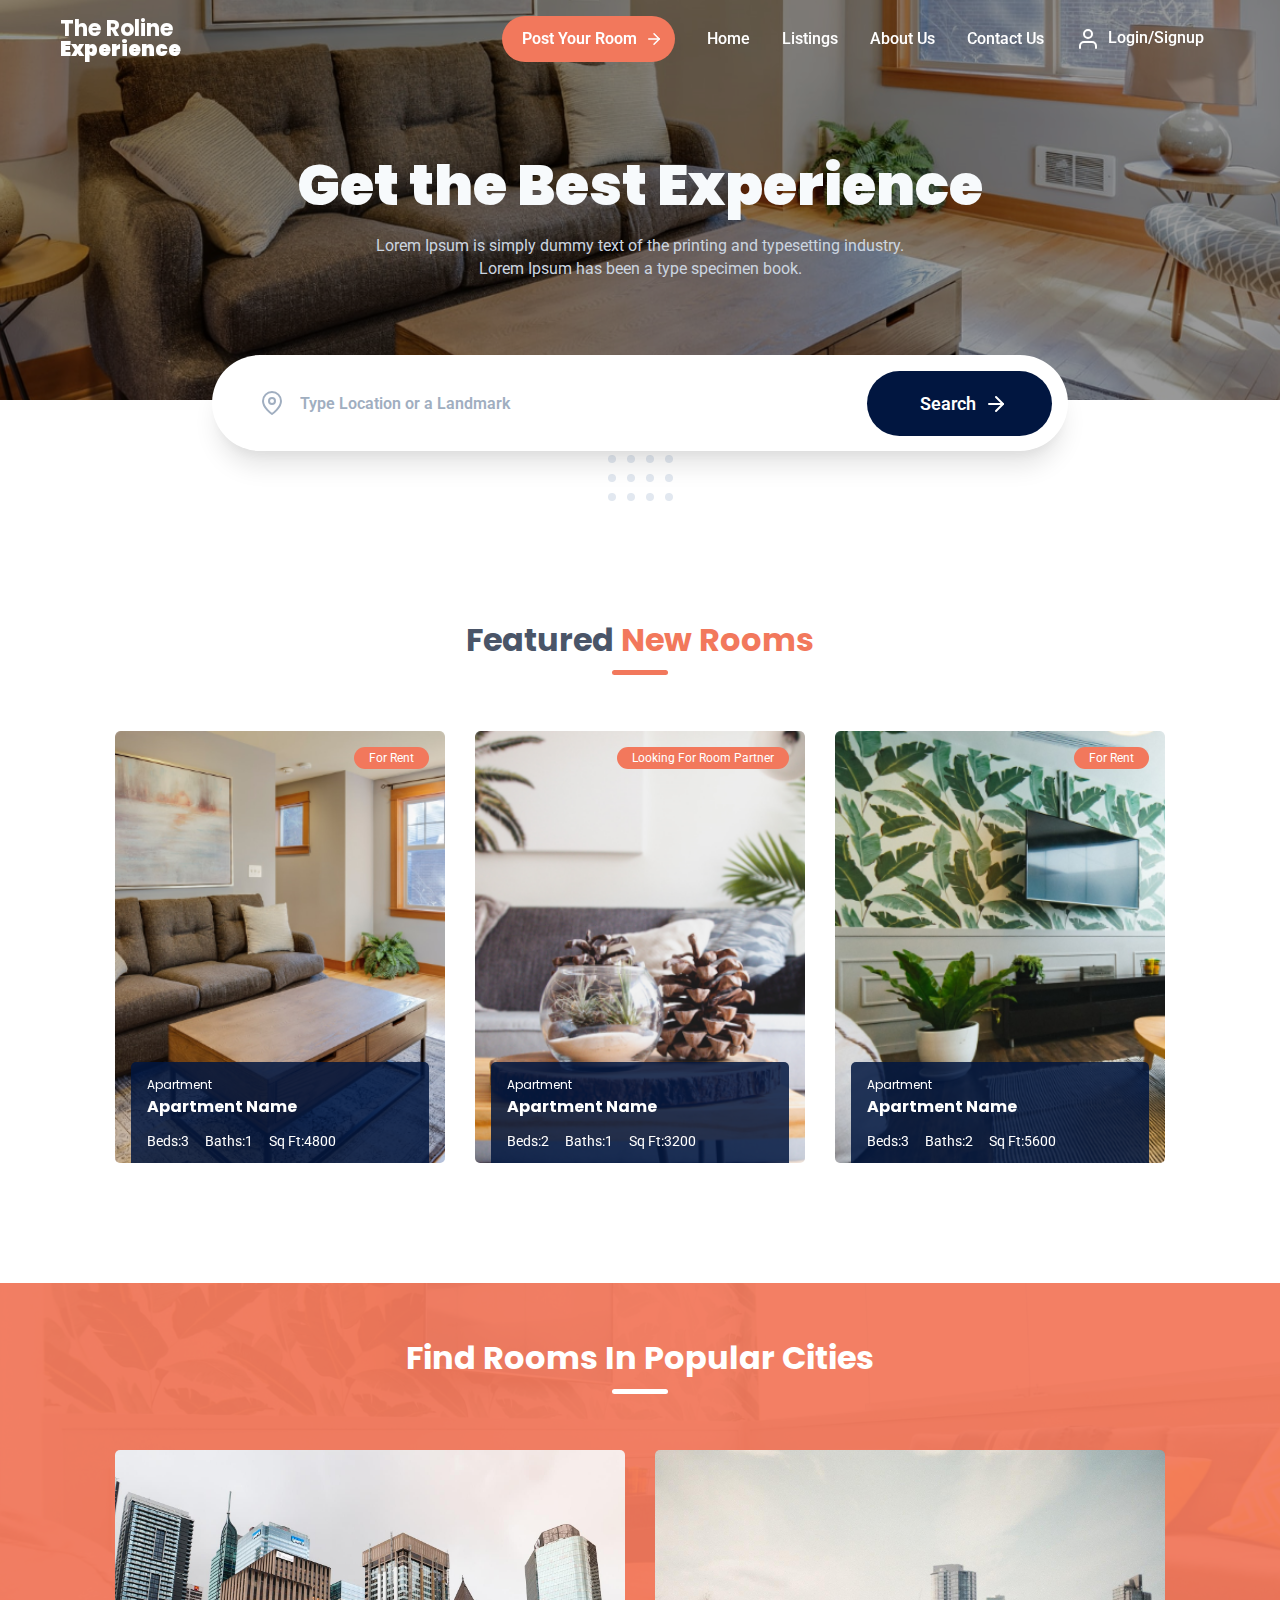
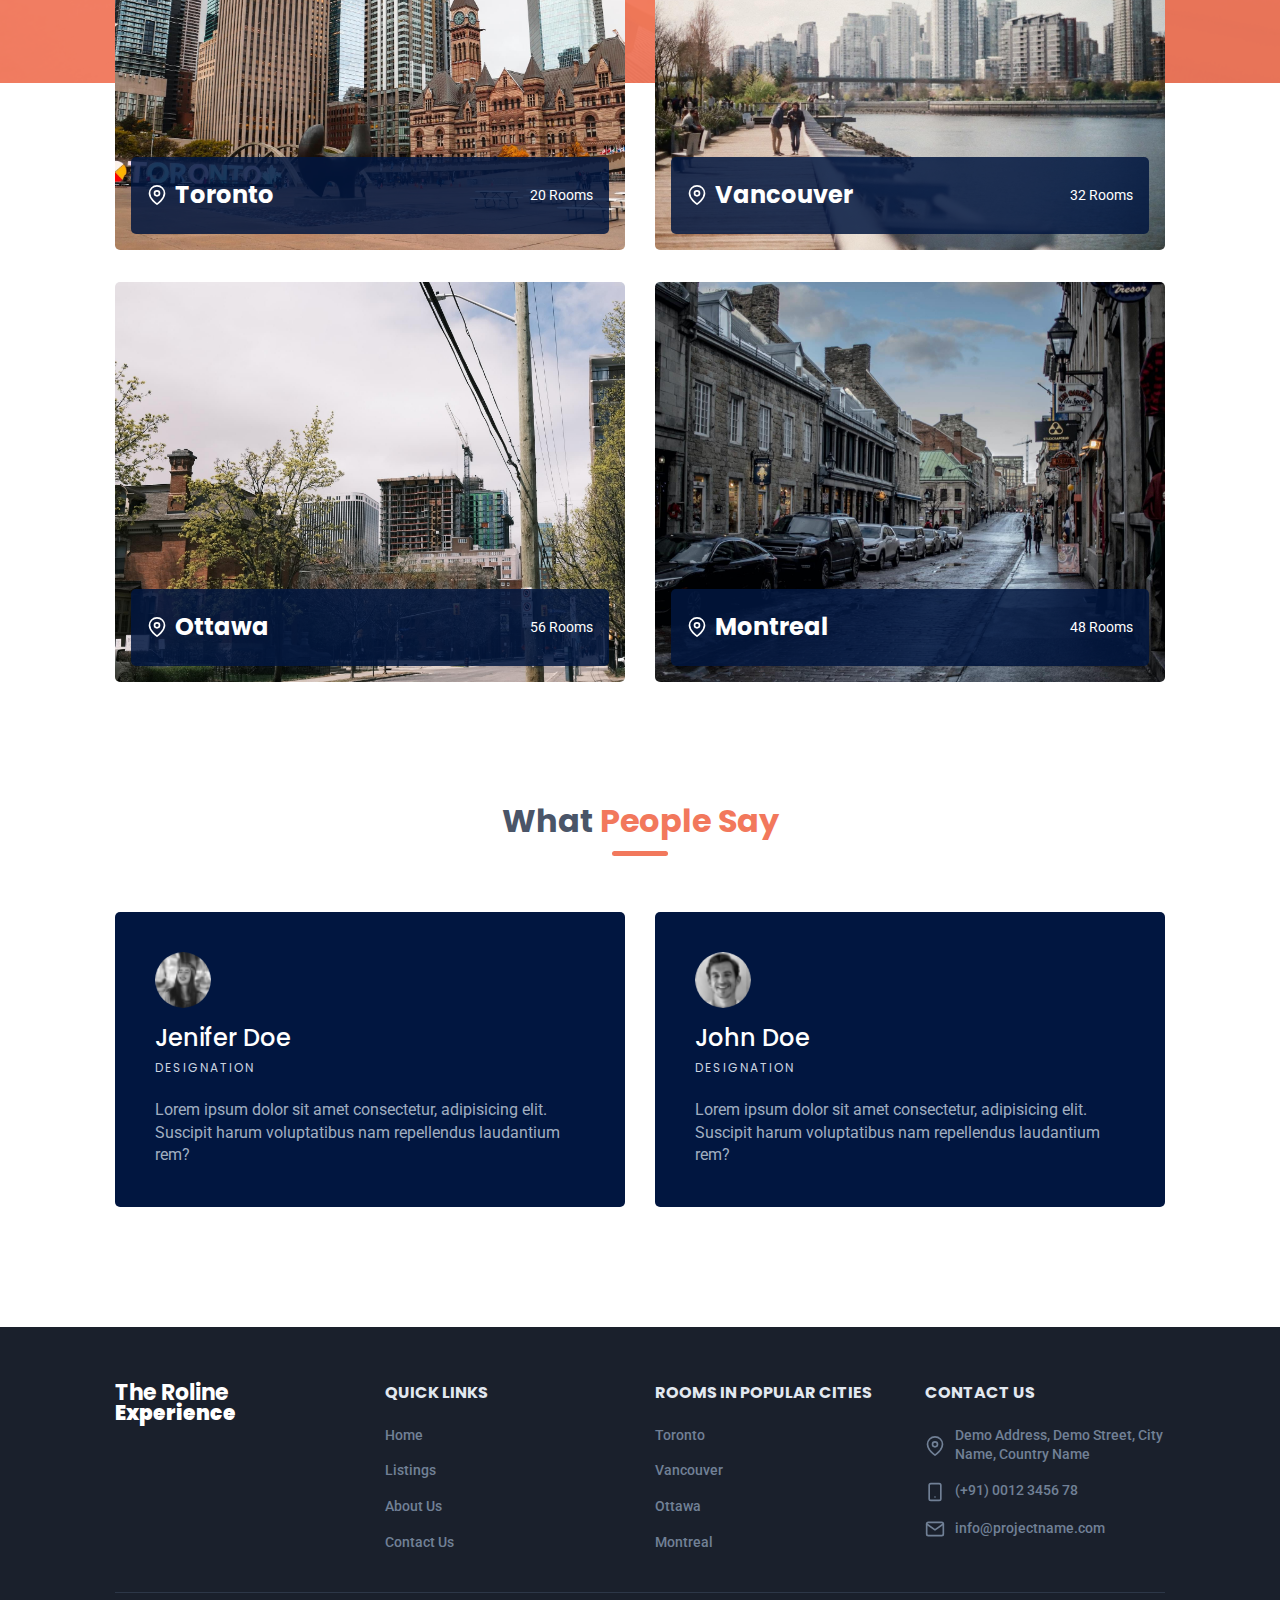
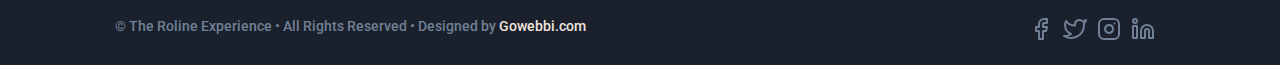
<file: index.html>
<!DOCTYPE html><html lang="en"><head><meta charset="utf-8"><meta name="viewport" content="width=device-width,initial-scale=1"><meta http-equiv="X-UA-Compatible" content="IE=edge"><title>The Roline Experience - Homepage</title><link rel="stylesheet" href="library/style/app_v=t6MulUdqIP.css"><link href="https://fonts.googleapis.com/css2?family=Poppins:ital,wght@0,400;0,500;0,600;0,700;1,700;1,900&family=Roboto:wght@400;500;700&display=swap" rel="stylesheet"></head><body><header><div class="container-fluid"><nav class="navbar navbar-expand-lg"><a class="navbar-brand" href="index.html"><div class="text-logo">The Roline <span>Experience</span></div></a><button class="navbar-toggler" type="button" data-toggle="collapse" data-target="#navbarSupportedContent" aria-controls="navbarSupportedContent" aria-expanded="false" aria-label="Toggle navigation"><span class="navbar-toggler-icon"></span></button><div class="ml-auto d-flex flex-grow-1 justify-content-end"><a href="my-profile.html#post-rooms" class="cstm-btn sm"><span>post your room</span> <i data-feather="arrow-right"></i></a></div><div class="collapse navbar-collapse" id="navbarSupportedContent"><ul class="navbar-nav"><li class="nav-item active"><a class="nav-link" href="index.html">Home <span class="sr-only">(current)</span></a></li><li class="nav-item"><a class="nav-link" href="listings.html">Listings</a></li><li class="nav-item"><a class="nav-link" href="about-us.html">About Us</a></li><li class="nav-item"><a class="nav-link" href="contact-us.html">Contact Us</a></li><li class="nav-item"><a class="nav-link" href="login-signup.html"><i data-feather="user"></i>Login/Signup</a></li><li class="nav-item dropdown position-relative" hidden><a href="#" class="nav-link dropdown-toggle" id="navbarDropdown" role="button" data-toggle="dropdown" aria-haspopup="true" aria-expanded="false"><i data-feather="user"></i>Hello, User Name</a><div class="dropdown-menu" aria-labelledby="navbarDropdown"><a class="dropdown-item" href="#"><i data-feather="user"></i>Profile</a> <a class="dropdown-item" href="#"><i data-feather="log-out"></i>Logout</a></div></li></ul></div></nav></div></header><!-- cover area --><section id="cover-area" class="section py-0"><div class="container"><h1>Get the Best Experience</h1><p>Lorem Ipsum is simply dummy text of the printing and typesetting industry. Lorem Ipsum has been a type specimen book.</p></div></section><!-- cover area --><!-- search area --><section id="search-area" class="section py-0"><div class="container"><div class="form-area"><form><div class="form-group"><div class="input-group"><div class="icon"><i data-feather="map-pin"></i></div><input type="text" class="form-control" placeholder="Type Location or a Landmark"></div><button type="submit" class="cstm-btn">Search <i data-feather="arrow-right"></i></button></div></form><div class="shapes"><img src="assets/images/shapes/shapes.png" alt=""></div></div></div></section><!-- search area --><!-- section 1 --><section id="section1" class="section"><div class="container"><div class="heading"><h1>Featured <span>New Rooms</span></h1></div><div class="property-carousel owl-carousel owl-theme"><div class="card"><div class="img-area"><a href="listing-details.html"><img src="assets/images/property/property.png" alt=""></a><div class="tag">For Rent</div></div><div class="content"><h6>Apartment</h6><h2><a href="listing-details.html">Apartment Name</a></h2><ul><li>Beds:3</li><li>Baths:1</li><li>Sq Ft:4800</li></ul><div class="address"><i data-feather="map-pin"></i><p>0022 Demo Street, Toronto, 001122</p></div><div class="details"><div class="user"><img src="assets/images/users/user.png" alt=""><div><h3>Jenifer Doe</h3><h5>2 Weeks ago</h5></div></div><div class="price"><h4>$857.00/mo</h4></div></div></div></div><div class="card"><div class="img-area"><a href="listing-details.html"><img src="assets/images/property/property1.png" alt=""></a><div class="tag">Looking For Room Partner</div></div><div class="content"><h6>Apartment</h6><h2><a href="listing-details.html">Apartment Name</a></h2><ul><li>Beds:2</li><li>Baths:1</li><li>Sq Ft:3200</li></ul><div class="address"><i data-feather="map-pin"></i><p>0011 Demo Street, Vancouver, 002211</p></div><div class="details"><div class="user"><img src="assets/images/users/user1.png" alt=""><div><h3>John Doe</h3><h5>1 Week ago</h5></div></div><div class="price"><h4>$750.00/mo</h4></div></div></div></div><div class="card"><div class="img-area"><a href="listing-details.html"><img src="assets/images/property/property2.png" alt=""></a><div class="tag">For Rent</div></div><div class="content"><h6>Apartment</h6><h2><a href="listing-details.html">Apartment Name</a></h2><ul><li>Beds:3</li><li>Baths:2</li><li>Sq Ft:5600</li></ul><div class="address"><i data-feather="map-pin"></i><p>0123 Demo Street, Ottawa, 110022</p></div><div class="details"><div class="user"><img src="assets/images/users/user2.png" alt=""><div><h3>Maria Swan</h3><h5>3 Days ago</h5></div></div><div class="price"><h4>$900.00/mo</h4></div></div></div></div><div class="card"><div class="img-area"><a href="listing-details.html"><img src="assets/images/property/property1.png" alt=""></a><div class="tag">Looking For Room Partner</div></div><div class="content"><h6>Apartment</h6><h2><a href="listing-details.html">Apartment Name</a></h2><ul><li>Beds:2</li><li>Baths:1</li><li>Sq Ft:3200</li></ul><div class="address"><i data-feather="map-pin"></i><p>1234 Demo Street, Montreal, 002211</p></div><div class="details"><div class="user"><img src="assets/images/users/user1.png" alt=""><div><h3>John Doe</h3><h5>1 Week ago</h5></div></div><div class="price"><h4>$750.00/mo</h4></div></div></div></div></div></div></section><!-- section 1 --><!-- section 2 --><section id="section2" class="section pt-0"><div class="container"><div class="heading"><h1>Find Rooms in Popular Cities</h1></div><div class="row"><div class="col-lg-6"><div class="cardone"><div class="img-area"><a href="#"><img src="assets/images/places/toronto.jpg" alt=""></a></div><div class="content"><ul><li><h4><i data-feather="map-pin"></i><a href="#">Toronto</a></h4></li><li>20 Rooms</li></ul></div></div></div><div class="col-lg-6"><div class="cardone"><div class="img-area"><a href="#"><img src="assets/images/places/vancouver.jpg" alt=""></a></div><div class="content"><ul><li><h4><i data-feather="map-pin"></i><a href="#">Vancouver</a></h4></li><li>32 Rooms</li></ul></div></div></div><div class="col-lg-6"><div class="cardone"><div class="img-area"><a href="#"><img src="assets/images/places/ottawa.jpg" alt=""></a></div><div class="content"><ul><li><h4><i data-feather="map-pin"></i><a href="#">Ottawa</a></h4></li><li>56 Rooms</li></ul></div></div></div><div class="col-lg-6"><div class="cardone"><div class="img-area"><a href="#"><img src="assets/images/places/montreal.jpg" alt=""></a></div><div class="content"><ul><li><h4><i data-feather="map-pin"></i><a href="#">Montreal</a></h4></li><li>48 Rooms</li></ul></div></div></div></div></div></section><!-- section 2 --><!-- section 3 --><section id="section3" class="section pt-0"><div class="container"><div class="heading"><h1>What <span>People Say</span></h1></div><div id="testimonial-carousel" class="owl-carousel owl-theme"><div class="item"><div class="user"><img src="assets/images/users/user3.png" alt=""></div><h4>Jenifer Doe</h4><h5>Designation</h5><p>Lorem ipsum dolor sit amet consectetur, adipisicing elit. Suscipit harum voluptatibus nam repellendus laudantium rem?</p></div><div class="item"><div class="user"><img src="assets/images/users/user4.png" alt=""></div><h4>John Doe</h4><h5>Designation</h5><p>Lorem ipsum dolor sit amet consectetur, adipisicing elit. Suscipit harum voluptatibus nam repellendus laudantium rem?</p></div><div class="item"><div class="user"><img src="assets/images/users/user5.png" alt=""></div><h4>Maria Swan</h4><h5>Designation</h5><p>Lorem ipsum dolor sit amet consectetur, adipisicing elit. Suscipit harum voluptatibus nam repellendus laudantium rem?</p></div></div></div></section><!-- section 3 --><footer><div class="container"><div class="row"><div class="col-lg-3"><div class="footer-inner"><div class="logo-area"><a href="index.html"><div class="text-logo">The Roline <span>Experience</span></div></a></div></div></div><div class="col-lg-3"><div class="footer-inner"><h4>Quick Links</h4><ul class="quick-links"><li><a href="index.html">Home</a></li><li><a href="listings.html">Listings</a></li><li><a href="about-us.html">About Us</a></li><li><a href="contact-us.html">Contact Us</a></li></ul></div></div><div class="col-lg-3"><div class="footer-inner"><h4>Rooms in Popular Cities</h4><ul class="quick-links"><li><a href="#">Toronto</a></li><li><a href="#">Vancouver</a></li><li><a href="#">Ottawa</a></li><li><a href="#">Montreal</a></li></ul></div></div><div class="col-lg-3"><div class="footer-inner"><h4>Contact Us</h4><ul class="contact"><li><div class="icon"><i data-feather="map-pin"></i></div>Demo Address, Demo Street, City Name, Country Name</li><li><div class="icon"><i data-feather="smartphone"></i></div>(+91) 0012 3456 78</li><li><div class="icon"><i data-feather="mail"></i></div>info@projectname.com</li></ul></div></div></div><div class="footer-bottom"><div class="row"><div class="col-lg-8"><p>&copy; The Roline Experience &bull; All Rights Reserved &bull; Designed by <a href="https://gowebbi.com/" target="_blank">Gowebbi.com</a></p></div><div class="col-lg-4"><ul class="social-links justify-content-lg-end"><li><a href="#"><i data-feather="facebook"></i></a></li><li><a href="#"><i data-feather="twitter"></i></a></li><li><a href="#"><i data-feather="instagram"></i></a></li><li><a href="#"><i data-feather="linkedin"></i></a></li></ul></div></div></div></div></footer><script src="library/js/app_v=t6MulUdqIP.js"></script></body></html>
</file>
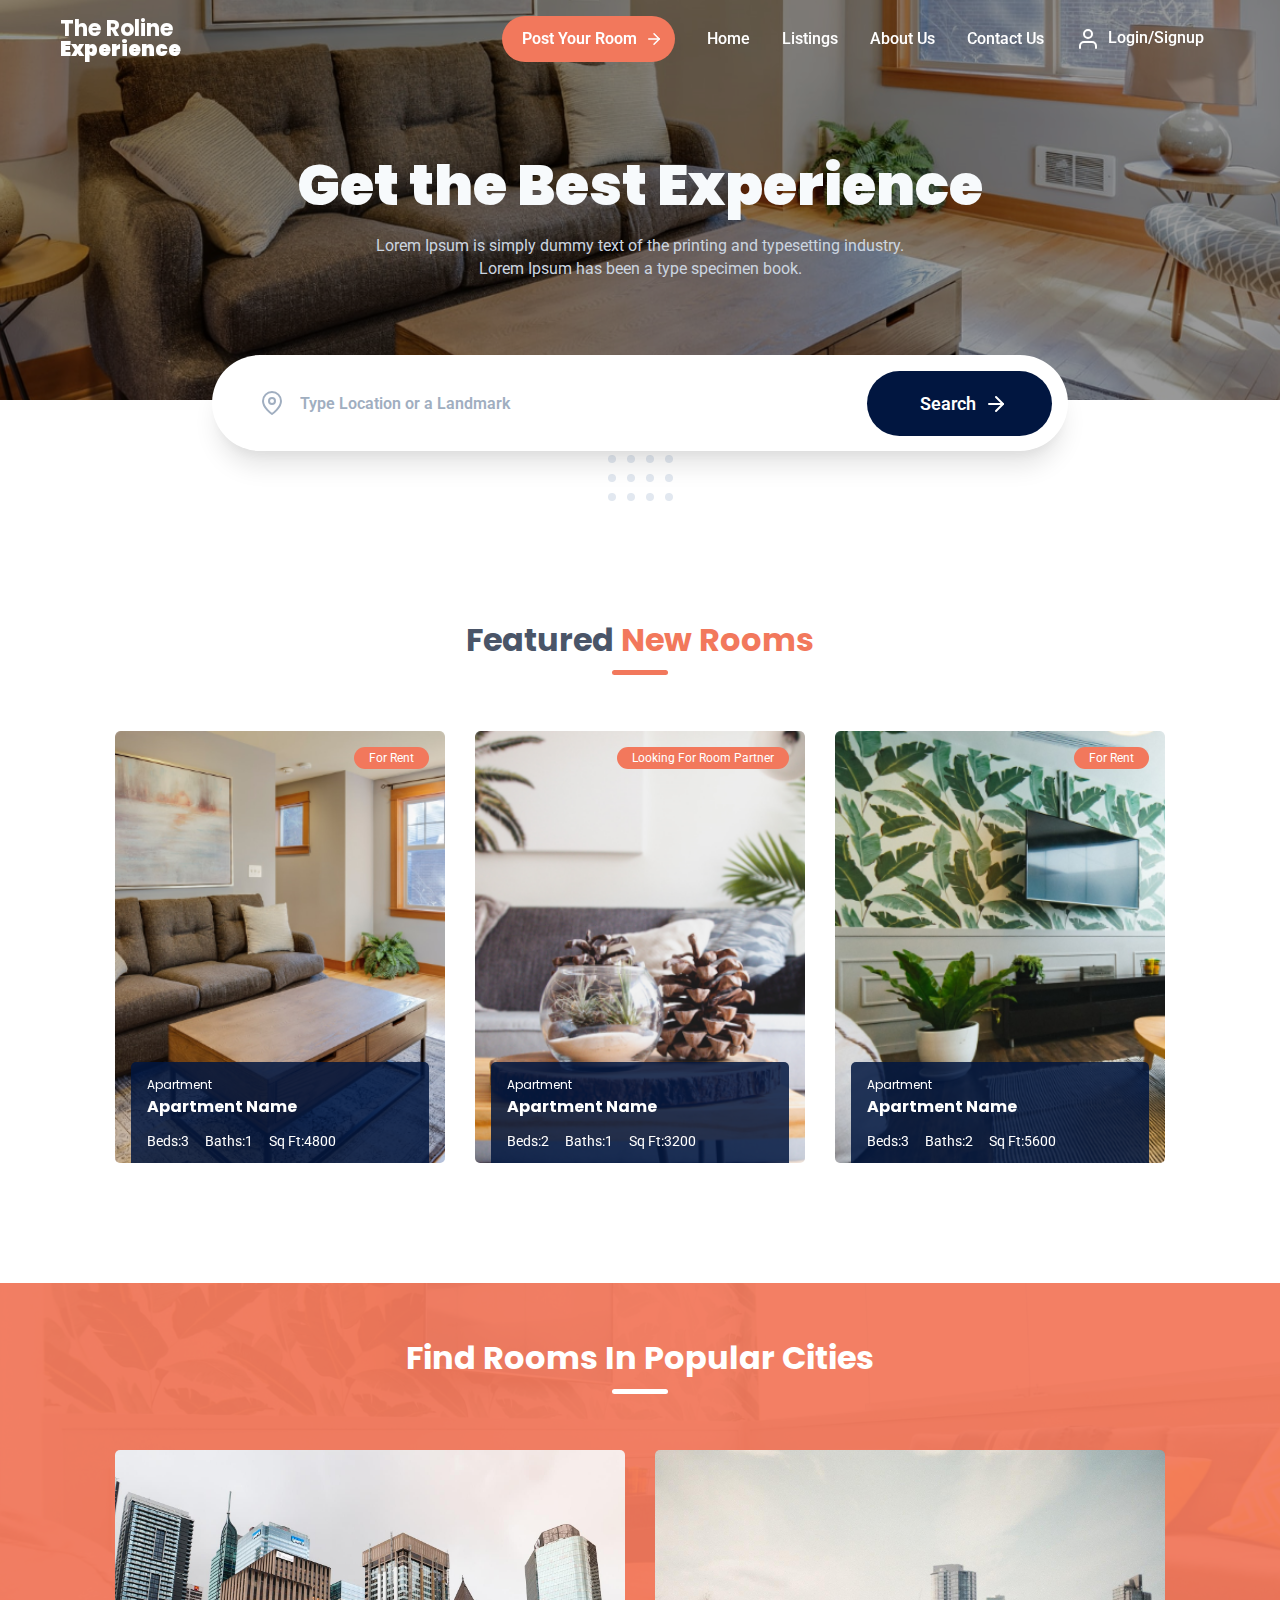
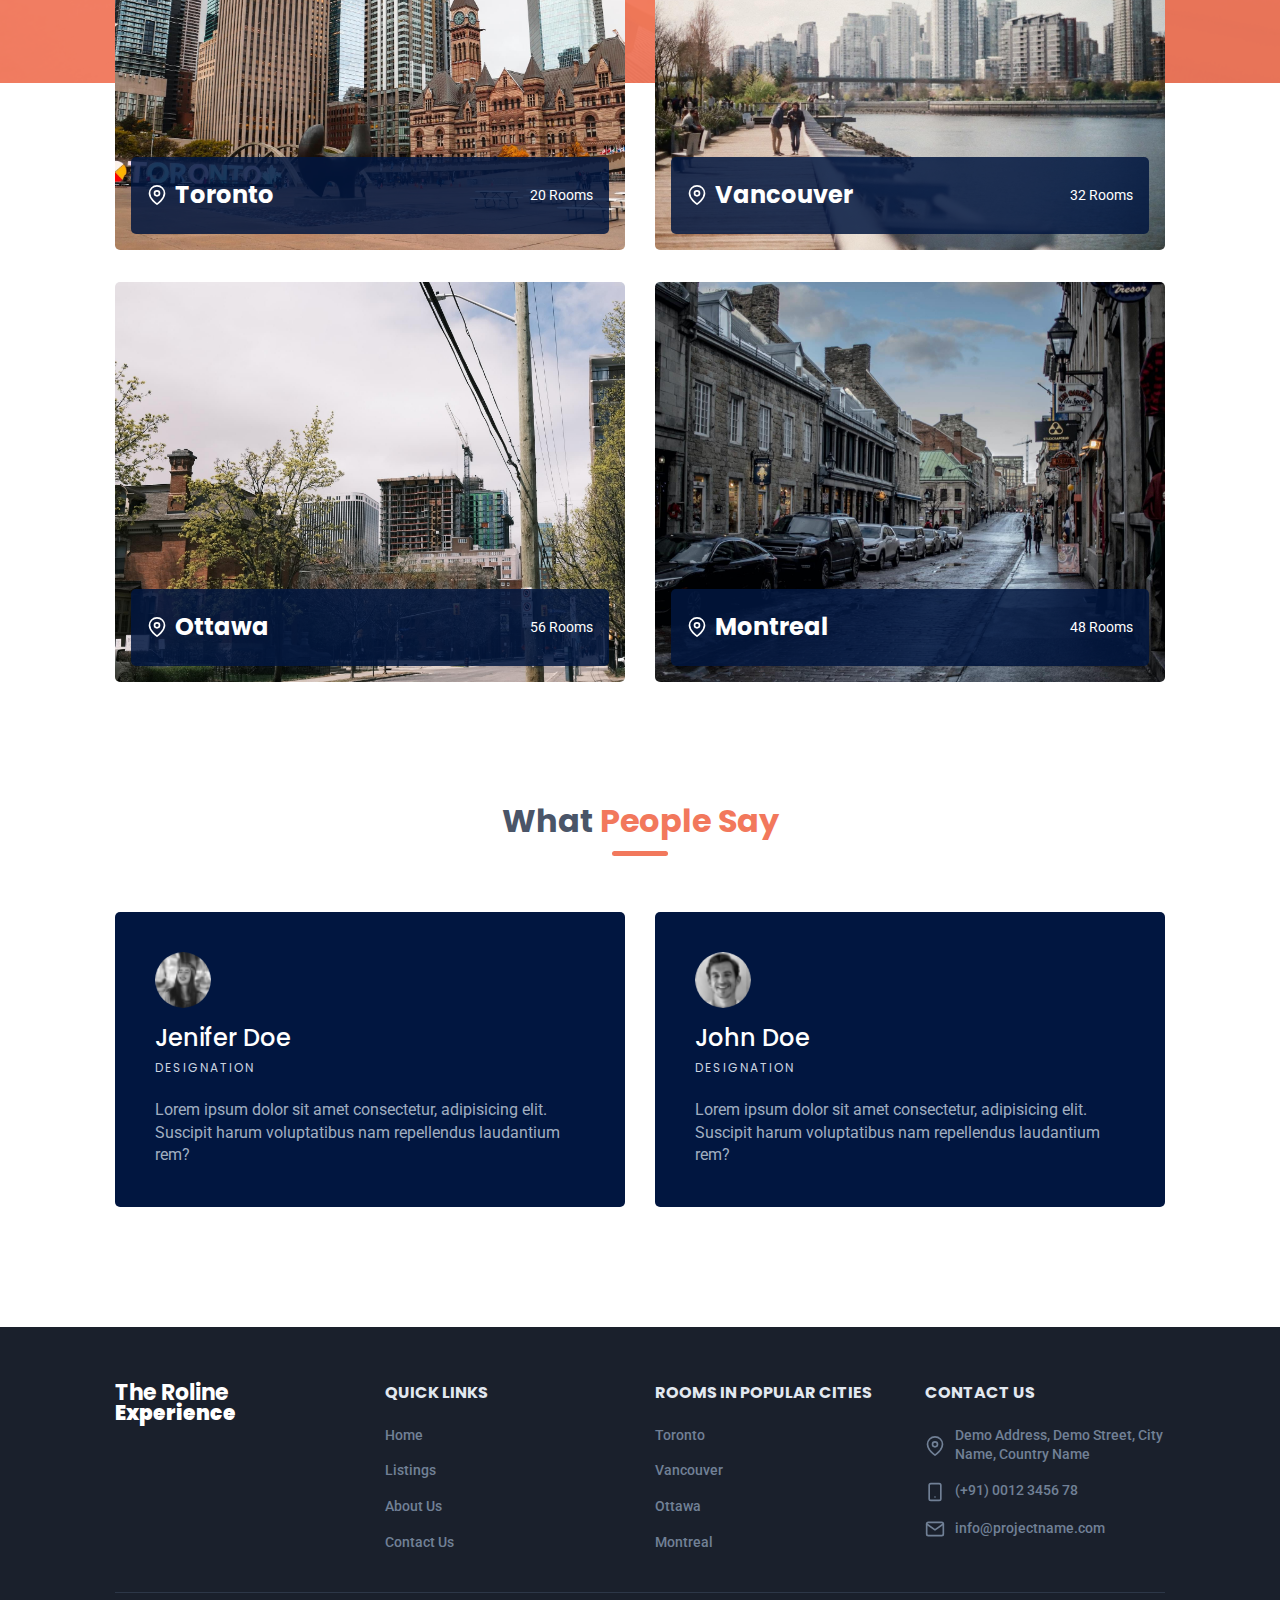
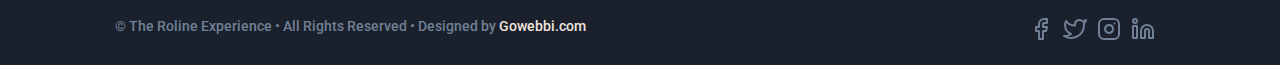
<file: dev-build/index.html>
<!DOCTYPE html>
<html lang="en">
<head>
    <meta charset="utf-8">
    <meta name="viewport" content="width=device-width, initial-scale=1.0">
    <meta http-equiv="X-UA-Compatible" content="IE=edge">
    <title>The Roline Experience - Homepage</title>
    <link rel="stylesheet" href="library/style/app.css">
    <link href="https://fonts.googleapis.com/css2?family=Poppins:ital,wght@0,400;0,500;0,600;0,700;1,700;1,900&family=Roboto:wght@400;500;700&display=swap" rel="stylesheet">
</head>
<body>

<header>
    <div class="container-fluid">
        <nav class="navbar navbar-expand-lg">
            <a class="navbar-brand" href="index.html">
                <div class="text-logo">
                    The Roline <span>Experience</span>
                </div>
            </a>
            <button class="navbar-toggler" type="button" data-toggle="collapse" data-target="#navbarSupportedContent" aria-controls="navbarSupportedContent" aria-expanded="false" aria-label="Toggle navigation">
              <span class="navbar-toggler-icon"></span>
            </button>
            <div class="ml-auto d-flex flex-grow-1 justify-content-end">
                <a href="my-profile.html#post-rooms" class="cstm-btn sm"><span>post your room</span> <i data-feather="arrow-right"></i></a>
            </div>
            <div class="collapse navbar-collapse" id="navbarSupportedContent">
              <ul class="navbar-nav">
                <li class="nav-item active">
                  <a class="nav-link" href="index.html">Home <span class="sr-only">(current)</span></a>
                </li>
                <li class="nav-item">
                  <a class="nav-link" href="listings.html">Listings</a>
                </li>
                <li class="nav-item">
                  <a class="nav-link" href="about-us.html">About Us</a>
                </li>
                <li class="nav-item">
                    <a class="nav-link" href="contact-us.html">Contact Us</a>
                </li>
                <li class="nav-item">
                    <a class="nav-link" href="login-signup.html"><i data-feather="user"></i>Login/Signup</a>
                    <li class="nav-item dropdown position-relative" hidden>
                      <a href="#" class="nav-link dropdown-toggle" id="navbarDropdown" role="button" data-toggle="dropdown"
                          aria-haspopup="true" aria-expanded="false"><i data-feather="user"></i>Hello, User Name</a>
                      <div class="dropdown-menu" aria-labelledby="navbarDropdown">
                          <a class="dropdown-item" href="#"><i data-feather="user"></i>Profile</a>
                          <a class="dropdown-item" href="#"><i data-feather="log-out"></i>Logout</a>
                      </div>
                  </li>
                </li>
              </ul>
            </div>
          </nav>
    </div>
</header>

<!-- cover area -->
<section id="cover-area" class="section py-0">
    <div class="container">
        <h1>Get the Best Experience</h1>
        <p>Lorem Ipsum is simply dummy text of the printing and typesetting industry. 
            Lorem Ipsum has been  a type specimen book.</p>
    </div>
</section>
<!-- cover area -->
<!-- search area -->
<section id="search-area" class="section py-0">
    <div class="container">
        <div class="form-area">
            <form>
                <div class="form-group">
                   <div class="input-group">
                    <div class="icon">
                        <i data-feather="map-pin"></i>
                       </div>
                        <input type="text" class="form-control" placeholder="Type Location or a Landmark">
                   </div>
                    <button type="submit" class="cstm-btn">Search <i data-feather="arrow-right"></i></button>
                </div>
            </form>
            <div class="shapes">
                <img src="assets/images/shapes/shapes.png" alt="">
            </div>
        </div>
    </div>
</section>
<!-- search area -->
<!-- section 1 -->
<section id="section1" class="section">
    <div class="container">
        <div class="heading">
            <h1>Featured <span>New Rooms</span></h1>
        </div>
        <div class="property-carousel owl-carousel owl-theme">
            <div class="card">
    <div class="img-area">
        <a href="listing-details.html"><img src="assets/images/property/property.png" alt=""></a>
        <div class="tag">For Rent</div>
    </div>
    <div class="content">
        <h6>Apartment</h6>
        <h2><a href="listing-details.html">Apartment Name</a></h2>
        <ul>
            <li>Beds:3</li>
            <li>Baths:1</li>
            <li>Sq Ft:4800</li>
        </ul>
        <div class="address">
            <i data-feather="map-pin"></i>
            <p>0022 Demo Street, Toronto, 001122</p>
        </div>
         <div class="details">
             <div class="user">
                 <img src="assets/images/users/user.png" alt="">
                 <div>
                     <h3>Jenifer Doe</h3>
                     <h5>2 Weeks ago</h5>
                 </div>
             </div>
             <div class="price">
                <h4>$857.00/mo</h4>
             </div>
         </div>
    </div>
</div><div class="card">
    <div class="img-area">
        <a href="listing-details.html"><img src="assets/images/property/property1.png" alt=""></a>
        <div class="tag">Looking For Room Partner</div>
    </div>
    <div class="content">
        <h6>Apartment</h6>
        <h2><a href="listing-details.html">Apartment Name</a></h2>
        <ul>
            <li>Beds:2</li>
            <li>Baths:1</li>
            <li>Sq Ft:3200</li>
        </ul>
        <div class="address">
            <i data-feather="map-pin"></i>
            <p>0011 Demo Street, Vancouver, 002211</p>
        </div>
         <div class="details">
             <div class="user">
                 <img src="assets/images/users/user1.png" alt="">
                 <div>
                     <h3>John Doe</h3>
                     <h5>1 Week ago</h5>
                 </div>
             </div>
             <div class="price">
                <h4>$750.00/mo</h4>
             </div>
         </div>
    </div>
</div><div class="card">
    <div class="img-area">
        <a href="listing-details.html"><img src="assets/images/property/property2.png" alt=""></a>
        <div class="tag">For Rent</div>
    </div>
    <div class="content">
        <h6>Apartment</h6>
        <h2><a href="listing-details.html">Apartment Name</a></h2>
        <ul>
            <li>Beds:3</li>
            <li>Baths:2</li>
            <li>Sq Ft:5600</li>
        </ul>
        <div class="address">
            <i data-feather="map-pin"></i>
            <p>0123 Demo Street, Ottawa, 110022</p>
        </div>
         <div class="details">
             <div class="user">
                 <img src="assets/images/users/user2.png" alt="">
                 <div>
                     <h3>Maria Swan</h3>
                     <h5>3 Days ago</h5>
                 </div>
             </div>
             <div class="price">
                <h4>$900.00/mo</h4>
             </div>
         </div>
    </div>
</div><div class="card">
    <div class="img-area">
        <a href="listing-details.html"><img src="assets/images/property/property1.png" alt=""></a>
        <div class="tag">Looking For Room Partner</div>
    </div>
    <div class="content">
        <h6>Apartment</h6>
        <h2><a href="listing-details.html">Apartment Name</a></h2>
        <ul>
            <li>Beds:2</li>
            <li>Baths:1</li>
            <li>Sq Ft:3200</li>
        </ul>
        <div class="address">
            <i data-feather="map-pin"></i>
            <p>1234 Demo Street, Montreal, 002211</p>
        </div>
         <div class="details">
             <div class="user">
                 <img src="assets/images/users/user1.png" alt="">
                 <div>
                     <h3>John Doe</h3>
                     <h5>1 Week ago</h5>
                 </div>
             </div>
             <div class="price">
                <h4>$750.00/mo</h4>
             </div>
         </div>
    </div>
</div>
        </div>
    </div>
</section>
<!-- section 1 -->
<!-- section 2 -->
<section id="section2" class="section pt-0">
    <div class="container">
        <div class="heading">
            <h1>Find Rooms in Popular Cities</h1>
        </div>
        <div class="row">
            <div class="col-lg-6">
                <div class="cardone">
    <div class="img-area">
        <a href="#"><img src="assets/images/places/toronto.jpg" alt=""></a>
    </div>
    <div class="content">
        <ul>
            <li>
                <h4><i data-feather="map-pin"></i><a href="#">Toronto</a></h4>
            </li>
            <li>
                20 Rooms
            </li>
        </ul>
    </div>
</div>
            </div>
            <div class="col-lg-6">
                <div class="cardone">
    <div class="img-area">
        <a href="#"><img src="assets/images/places/vancouver.jpg" alt=""></a>
    </div>
    <div class="content">
        <ul>
            <li>
                <h4><i data-feather="map-pin"></i><a href="#">Vancouver</a></h4>
            </li>
            <li>
                32 Rooms
            </li>
        </ul>
    </div>
</div>
            </div>
            <div class="col-lg-6">
                <div class="cardone">
    <div class="img-area">
        <a href="#"><img src="assets/images/places/ottawa.jpg" alt=""></a>
    </div>
    <div class="content">
        <ul>
            <li>
                <h4><i data-feather="map-pin"></i><a href="#">Ottawa</a></h4>
            </li>
            <li>
                56 Rooms
            </li>
        </ul>
    </div>
</div>
            </div>
            <div class="col-lg-6">
                <div class="cardone">
    <div class="img-area">
        <a href="#"><img src="assets/images/places/montreal.jpg" alt=""></a>
    </div>
    <div class="content">
        <ul>
            <li>
                <h4><i data-feather="map-pin"></i><a href="#">Montreal</a></h4>
            </li>
            <li>
                48 Rooms
            </li>
        </ul>
    </div>
</div>
            </div>
        </div>
    </div>
</section>
<!-- section 2 -->
<!-- section 3 -->
<section id="section3" class="section pt-0">
    <div class="container">
        <div class="heading">
            <h1>What <span>People Say</span></h1>
        </div>
        <div id="testimonial-carousel" class="owl-carousel owl-theme">
            <div class="item">
                <div class="user">
                    <img src="assets/images/users/user3.png" alt="">
                </div>
                <h4>Jenifer Doe</h4>
                <h5>Designation</h5>
                <p>Lorem ipsum dolor sit amet consectetur, adipisicing elit. Suscipit harum voluptatibus nam repellendus laudantium rem?</p>
            </div>
            <div class="item">
                <div class="user">
                    <img src="assets/images/users/user4.png" alt="">
                </div>
                <h4>John Doe</h4>
                <h5>Designation</h5>
                <p>Lorem ipsum dolor sit amet consectetur, adipisicing elit. Suscipit harum voluptatibus nam repellendus laudantium rem?</p>
            </div>
            <div class="item">
                <div class="user">
                    <img src="assets/images/users/user5.png" alt="">
                </div>
                <h4>Maria Swan</h4>
                <h5>Designation</h5>
                <p>Lorem ipsum dolor sit amet consectetur, adipisicing elit. Suscipit harum voluptatibus nam repellendus laudantium rem?</p>
            </div>
        </div>
    </div>
</section>
<!-- section 3 -->
<footer>
    <div class="container">
        <div class="row">
            <div class="col-lg-3">
                <div class="footer-inner">
                    <div class="logo-area">
                        <a href="index.html">
                            <div class="text-logo">
                                The Roline <span>Experience</span>
                            </div>
                        </a>
                    </div>
                </div>
            </div>
            <div class="col-lg-3">
                <div class="footer-inner">
                    <h4>Quick Links</h4>
                    <ul class="quick-links">
                        <li>
                            <a href="index.html">Home</a>
                        </li>
                        <li>
                            <a href="listings.html">Listings</a>
                        </li>
                        <li>
                            <a href="about-us.html">About Us</a>
                        </li>
                        <li>
                            <a href="contact-us.html">Contact Us</a>
                        </li>
                    </ul>
                </div>
            </div>
            <div class="col-lg-3">
                <div class="footer-inner">
                    <h4>Rooms in Popular Cities</h4>
                    <ul class="quick-links">
                        <li>
                            <a href="#">Toronto</a>
                        </li>
                        <li>
                            <a href="#">Vancouver</a>
                        </li>
                        <li>
                            <a href="#">Ottawa</a>
                        </li>
                        <li>
                            <a href="#">Montreal</a>
                        </li>
                    </ul>
                </div>
            </div>
            <div class="col-lg-3">
                <div class="footer-inner">
                    <h4>Contact Us</h4>
                    <ul class="contact">
                        <li>
                            <div class="icon">
                                <i data-feather="map-pin"></i>
                            </div>
                            Demo Address, Demo Street, City Name, Country Name
                        </li>
                        <li>
                            <div class="icon">
                                <i data-feather="smartphone"></i>
                            </div>
                            (+91) 0012 3456 78
                        </li>
                        <li>
                            <div class="icon">
                                <i data-feather="mail"></i>
                            </div>
                            info@projectname.com
                        </li>
                    </ul>
                </div>
            </div>
        </div>
        <div class="footer-bottom">
            <div class="row">
                <div class="col-lg-8">
                    <p>&copy; The Roline Experience &bull; All Rights Reserved &bull; Designed by <a href="https://gowebbi.com/" target="_blank">Gowebbi.com</a></p>
                </div>
                <div class="col-lg-4">
                    <ul class="social-links justify-content-lg-end">
                        <li><a href="#"><i data-feather="facebook"></i></a></li>
                        <li><a href="#"><i data-feather="twitter"></i></a></li>
                        <li><a href="#"><i data-feather="instagram"></i></a></li>
                        <li><a href="#"><i data-feather="linkedin"></i></a></li>
                    </ul>
                </div>
            </div>
        </div>
    </div>
</footer>
<script src="library/js/app-min.js"></script>
</body>
</html>
</file>
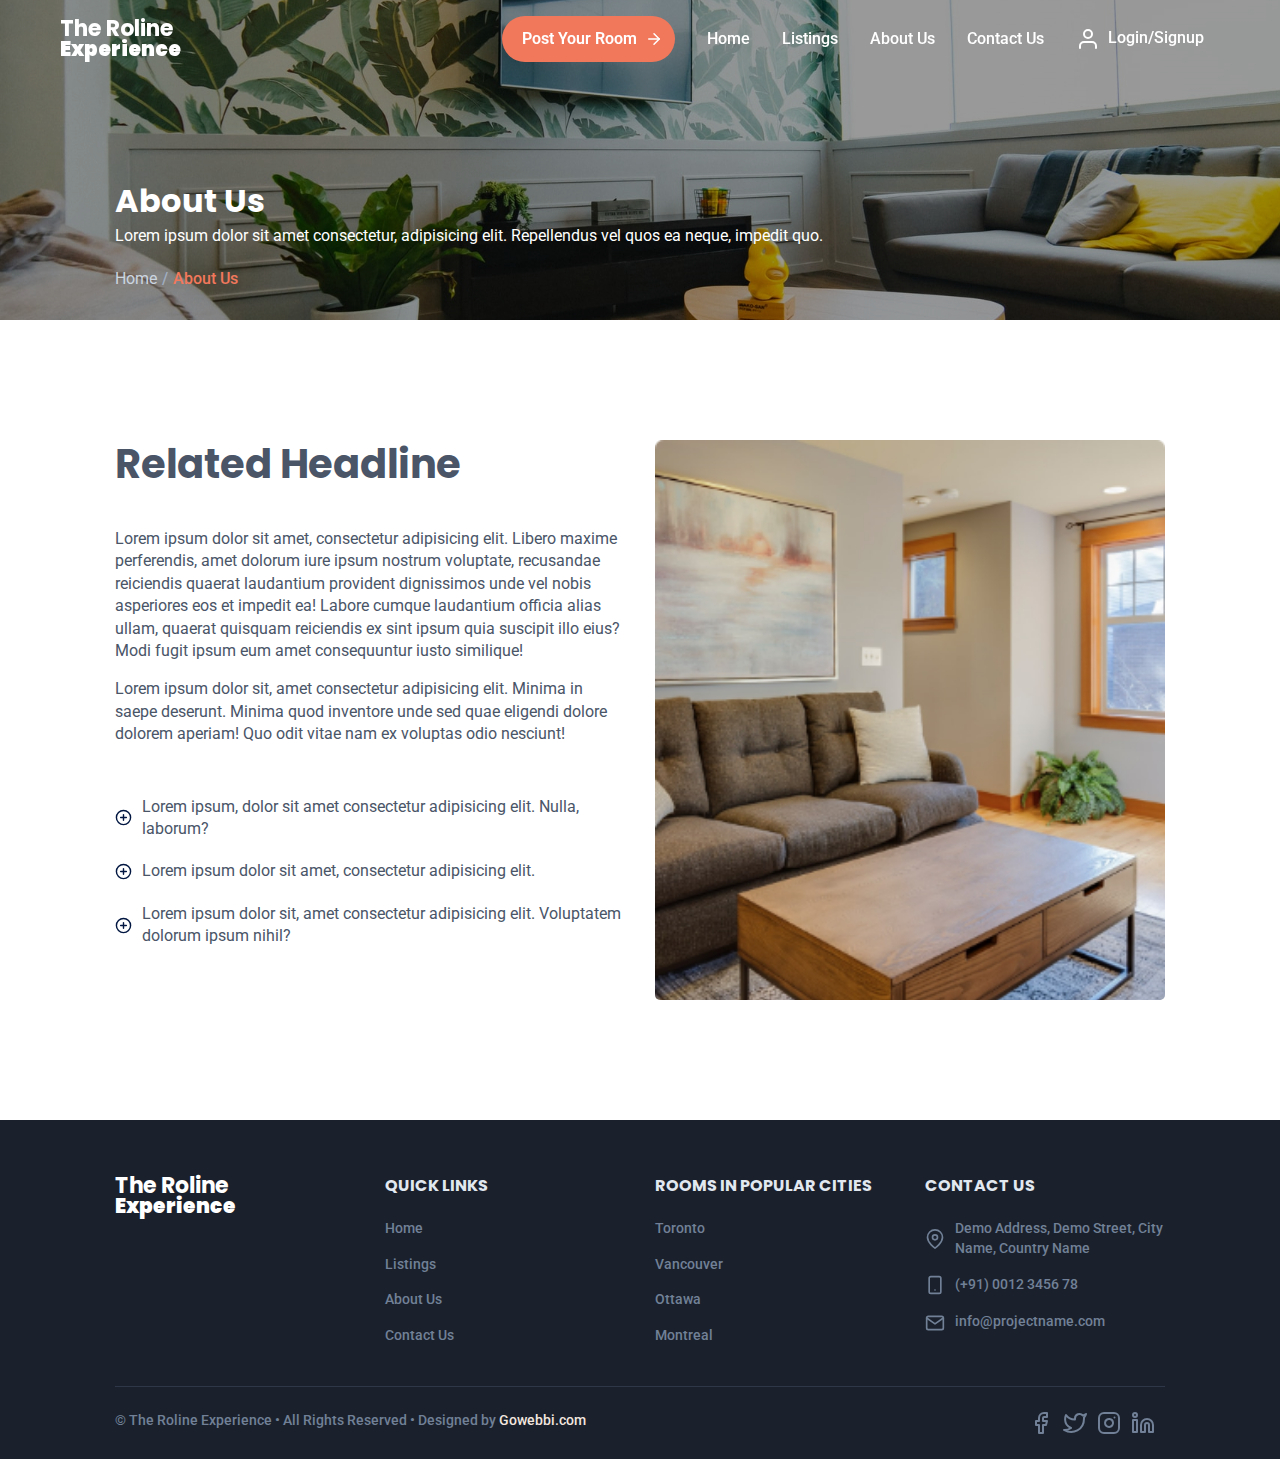
<file: about-us.html>
<!DOCTYPE html><html lang="en"><head><meta charset="utf-8"><meta name="viewport" content="width=device-width,initial-scale=1"><meta http-equiv="X-UA-Compatible" content="IE=edge"><title>The Roline Experience - About Us</title><link rel="stylesheet" href="library/style/app_v=t6MulUdqIP.css"><link href="https://fonts.googleapis.com/css2?family=Poppins:ital,wght@0,400;0,500;0,600;0,700;1,700;1,900&family=Roboto:wght@400;500;700&display=swap" rel="stylesheet"></head><body><header><div class="container-fluid"><nav class="navbar navbar-expand-lg"><a class="navbar-brand" href="index.html"><div class="text-logo">The Roline <span>Experience</span></div></a><button class="navbar-toggler" type="button" data-toggle="collapse" data-target="#navbarSupportedContent" aria-controls="navbarSupportedContent" aria-expanded="false" aria-label="Toggle navigation"><span class="navbar-toggler-icon"></span></button><div class="ml-auto d-flex flex-grow-1 justify-content-end"><a href="my-profile.html#post-rooms" class="cstm-btn sm"><span>post your room</span> <i data-feather="arrow-right"></i></a></div><div class="collapse navbar-collapse" id="navbarSupportedContent"><ul class="navbar-nav"><li class="nav-item active"><a class="nav-link" href="index.html">Home <span class="sr-only">(current)</span></a></li><li class="nav-item"><a class="nav-link" href="listings.html">Listings</a></li><li class="nav-item"><a class="nav-link" href="about-us.html">About Us</a></li><li class="nav-item"><a class="nav-link" href="contact-us.html">Contact Us</a></li><li class="nav-item"><a class="nav-link" href="login-signup.html"><i data-feather="user"></i>Login/Signup</a></li><li class="nav-item dropdown position-relative" hidden><a href="#" class="nav-link dropdown-toggle" id="navbarDropdown" role="button" data-toggle="dropdown" aria-haspopup="true" aria-expanded="false"><i data-feather="user"></i>Hello, User Name</a><div class="dropdown-menu" aria-labelledby="navbarDropdown"><a class="dropdown-item" href="#"><i data-feather="user"></i>Profile</a> <a class="dropdown-item" href="#"><i data-feather="log-out"></i>Logout</a></div></li></ul></div></nav></div></header><div class="inner-banner"><div class="container"><div class="pb-5"><h4>About Us</h4><p>Lorem ipsum dolor sit amet consectetur, adipisicing elit. Repellendus vel quos ea neque, impedit quo.</p><nav aria-label="breadcrumb"><ol class="breadcrumb"><li class="breadcrumb-item"><a href="index.html">Home</a></li><li class="breadcrumb-item active" aria-current="page">About Us</li></ol></nav></div></div></div><!-- section 5 --><section id="section5" class="section"><div class="container"><div class="row"><div class="col-lg-6"><div class="content"><h2>Related Headline</h2><p>Lorem ipsum dolor sit amet, consectetur adipisicing elit. Libero maxime perferendis, amet dolorum iure ipsum nostrum voluptate, recusandae reiciendis quaerat laudantium provident dignissimos unde vel nobis asperiores eos et impedit ea! Labore cumque laudantium officia alias ullam, quaerat quisquam reiciendis ex sint ipsum quia suscipit illo eius? Modi fugit ipsum eum amet consequuntur iusto similique!</p><p>Lorem ipsum dolor sit, amet consectetur adipisicing elit. Minima in saepe deserunt. Minima quod inventore unde sed quae eligendi dolore dolorem aperiam! Quo odit vitae nam ex voluptas odio nesciunt!</p><ul><li><i data-feather="plus-circle"></i> Lorem ipsum, dolor sit amet consectetur adipisicing elit. Nulla, laborum?</li><li><i data-feather="plus-circle"></i> Lorem ipsum dolor sit amet, consectetur adipisicing elit.</li><li><i data-feather="plus-circle"></i> Lorem ipsum dolor sit, amet consectetur adipisicing elit. Voluptatem dolorum ipsum nihil?</li></ul></div></div><div class="col-lg-6"><div class="img-area"><img src="assets/images/property/property.png" alt=""></div></div></div></div></section><!-- section 5 --><footer><div class="container"><div class="row"><div class="col-lg-3"><div class="footer-inner"><div class="logo-area"><a href="index.html"><div class="text-logo">The Roline <span>Experience</span></div></a></div></div></div><div class="col-lg-3"><div class="footer-inner"><h4>Quick Links</h4><ul class="quick-links"><li><a href="index.html">Home</a></li><li><a href="listings.html">Listings</a></li><li><a href="about-us.html">About Us</a></li><li><a href="contact-us.html">Contact Us</a></li></ul></div></div><div class="col-lg-3"><div class="footer-inner"><h4>Rooms in Popular Cities</h4><ul class="quick-links"><li><a href="#">Toronto</a></li><li><a href="#">Vancouver</a></li><li><a href="#">Ottawa</a></li><li><a href="#">Montreal</a></li></ul></div></div><div class="col-lg-3"><div class="footer-inner"><h4>Contact Us</h4><ul class="contact"><li><div class="icon"><i data-feather="map-pin"></i></div>Demo Address, Demo Street, City Name, Country Name</li><li><div class="icon"><i data-feather="smartphone"></i></div>(+91) 0012 3456 78</li><li><div class="icon"><i data-feather="mail"></i></div>info@projectname.com</li></ul></div></div></div><div class="footer-bottom"><div class="row"><div class="col-lg-8"><p>&copy; The Roline Experience &bull; All Rights Reserved &bull; Designed by <a href="https://gowebbi.com/" target="_blank">Gowebbi.com</a></p></div><div class="col-lg-4"><ul class="social-links justify-content-lg-end"><li><a href="#"><i data-feather="facebook"></i></a></li><li><a href="#"><i data-feather="twitter"></i></a></li><li><a href="#"><i data-feather="instagram"></i></a></li><li><a href="#"><i data-feather="linkedin"></i></a></li></ul></div></div></div></div></footer><script src="library/js/app_v=t6MulUdqIP.js"></script></body></html>
</file>
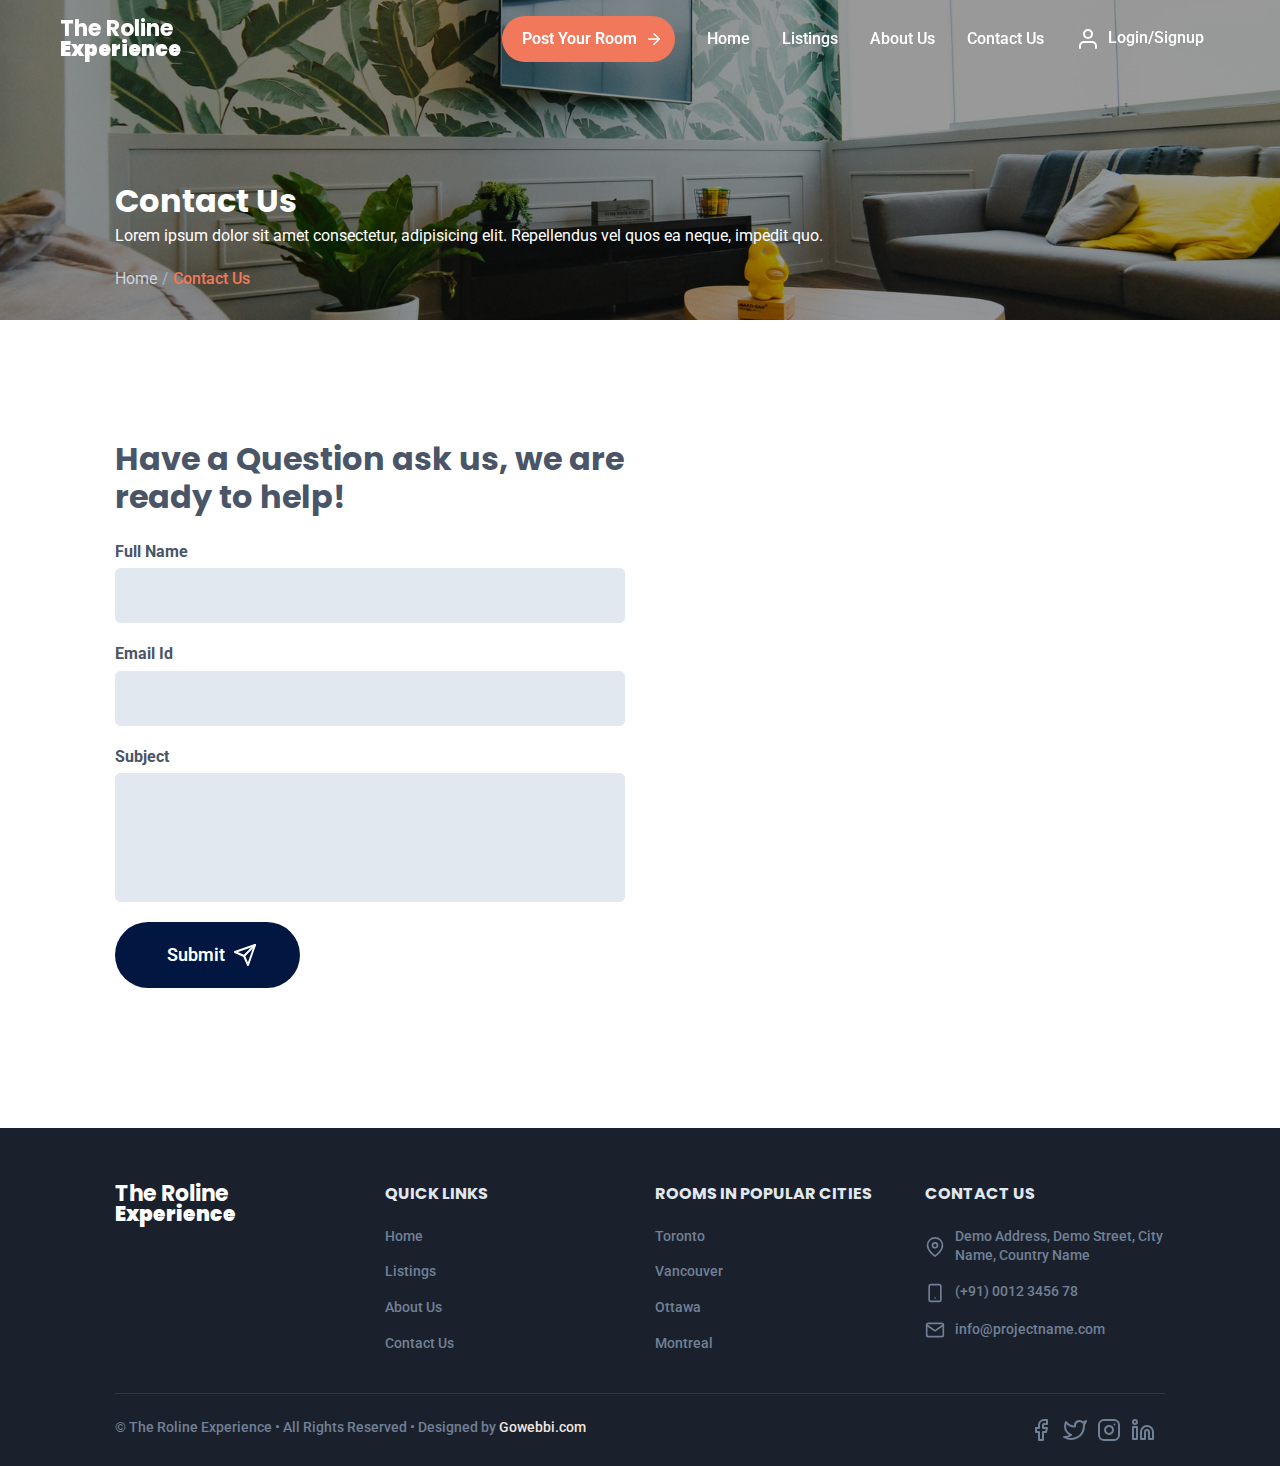
<file: contact-us.html>
<!DOCTYPE html><html lang="en"><head><meta charset="utf-8"><meta name="viewport" content="width=device-width,initial-scale=1"><meta http-equiv="X-UA-Compatible" content="IE=edge"><title>The Roline Experience - Contact Us</title><link rel="stylesheet" href="library/style/app_v=t6MulUdqIP.css"><link href="https://fonts.googleapis.com/css2?family=Poppins:ital,wght@0,400;0,500;0,600;0,700;1,700;1,900&family=Roboto:wght@400;500;700&display=swap" rel="stylesheet"></head><body><header><div class="container-fluid"><nav class="navbar navbar-expand-lg"><a class="navbar-brand" href="index.html"><div class="text-logo">The Roline <span>Experience</span></div></a><button class="navbar-toggler" type="button" data-toggle="collapse" data-target="#navbarSupportedContent" aria-controls="navbarSupportedContent" aria-expanded="false" aria-label="Toggle navigation"><span class="navbar-toggler-icon"></span></button><div class="ml-auto d-flex flex-grow-1 justify-content-end"><a href="my-profile.html#post-rooms" class="cstm-btn sm"><span>post your room</span> <i data-feather="arrow-right"></i></a></div><div class="collapse navbar-collapse" id="navbarSupportedContent"><ul class="navbar-nav"><li class="nav-item active"><a class="nav-link" href="index.html">Home <span class="sr-only">(current)</span></a></li><li class="nav-item"><a class="nav-link" href="listings.html">Listings</a></li><li class="nav-item"><a class="nav-link" href="about-us.html">About Us</a></li><li class="nav-item"><a class="nav-link" href="contact-us.html">Contact Us</a></li><li class="nav-item"><a class="nav-link" href="login-signup.html"><i data-feather="user"></i>Login/Signup</a></li><li class="nav-item dropdown position-relative" hidden><a href="#" class="nav-link dropdown-toggle" id="navbarDropdown" role="button" data-toggle="dropdown" aria-haspopup="true" aria-expanded="false"><i data-feather="user"></i>Hello, User Name</a><div class="dropdown-menu" aria-labelledby="navbarDropdown"><a class="dropdown-item" href="#"><i data-feather="user"></i>Profile</a> <a class="dropdown-item" href="#"><i data-feather="log-out"></i>Logout</a></div></li></ul></div></nav></div></header><div class="inner-banner"><div class="container"><div class="pb-5"><h4>Contact Us</h4><p>Lorem ipsum dolor sit amet consectetur, adipisicing elit. Repellendus vel quos ea neque, impedit quo.</p><nav aria-label="breadcrumb"><ol class="breadcrumb"><li class="breadcrumb-item"><a href="index.html">Home</a></li><li class="breadcrumb-item active" aria-current="page">Contact Us</li></ol></nav></div></div></div><!-- section 6 --><section id="section6" class="section"><div class="container"><div class="row"><div class="col-lg-6"><h3>Have a Question ask us, we are ready to help!</h3><div class="form-area"><form><div class="form-group"><label>Full Name</label> <input type="text" class="form-control"></div><div class="form-group"><label>Email Id</label> <input type="email" class="form-control"></div><div class="form-group"><label>Subject</label> <textarea rows="5" class="form-control"></textarea></div><div class="form-group"><button type="submit" class="cstm-btn">Submit <i data-feather="send"></i></button></div></form></div></div><div class="col-lg-6 mt-0 mt-md-3"><div class="map-area"><iframe src="https://www.google.com/maps/embed?pb=!1m18!1m12!1m3!1d42692058.227011956!2d-116.22107269040576!3d49.22490445259382!2m3!1f0!2f0!3f0!3m2!1i1024!2i768!4f13.1!3m3!1m2!1s0x4b0d03d337cc6ad9%3A0x9968b72aa2438fa5!2sCanada!5e0!3m2!1sen!2sin!4v1593085400783!5m2!1sen!2sin" width="800" height="450" frameborder="0" style="border:0;" allowfullscreen="" aria-hidden="false" tabindex="0"></iframe></div></div></div></div></section><!-- section 6 --><footer><div class="container"><div class="row"><div class="col-lg-3"><div class="footer-inner"><div class="logo-area"><a href="index.html"><div class="text-logo">The Roline <span>Experience</span></div></a></div></div></div><div class="col-lg-3"><div class="footer-inner"><h4>Quick Links</h4><ul class="quick-links"><li><a href="index.html">Home</a></li><li><a href="listings.html">Listings</a></li><li><a href="about-us.html">About Us</a></li><li><a href="contact-us.html">Contact Us</a></li></ul></div></div><div class="col-lg-3"><div class="footer-inner"><h4>Rooms in Popular Cities</h4><ul class="quick-links"><li><a href="#">Toronto</a></li><li><a href="#">Vancouver</a></li><li><a href="#">Ottawa</a></li><li><a href="#">Montreal</a></li></ul></div></div><div class="col-lg-3"><div class="footer-inner"><h4>Contact Us</h4><ul class="contact"><li><div class="icon"><i data-feather="map-pin"></i></div>Demo Address, Demo Street, City Name, Country Name</li><li><div class="icon"><i data-feather="smartphone"></i></div>(+91) 0012 3456 78</li><li><div class="icon"><i data-feather="mail"></i></div>info@projectname.com</li></ul></div></div></div><div class="footer-bottom"><div class="row"><div class="col-lg-8"><p>&copy; The Roline Experience &bull; All Rights Reserved &bull; Designed by <a href="https://gowebbi.com/" target="_blank">Gowebbi.com</a></p></div><div class="col-lg-4"><ul class="social-links justify-content-lg-end"><li><a href="#"><i data-feather="facebook"></i></a></li><li><a href="#"><i data-feather="twitter"></i></a></li><li><a href="#"><i data-feather="instagram"></i></a></li><li><a href="#"><i data-feather="linkedin"></i></a></li></ul></div></div></div></div></footer><script src="library/js/app_v=t6MulUdqIP.js"></script></body></html>
</file>
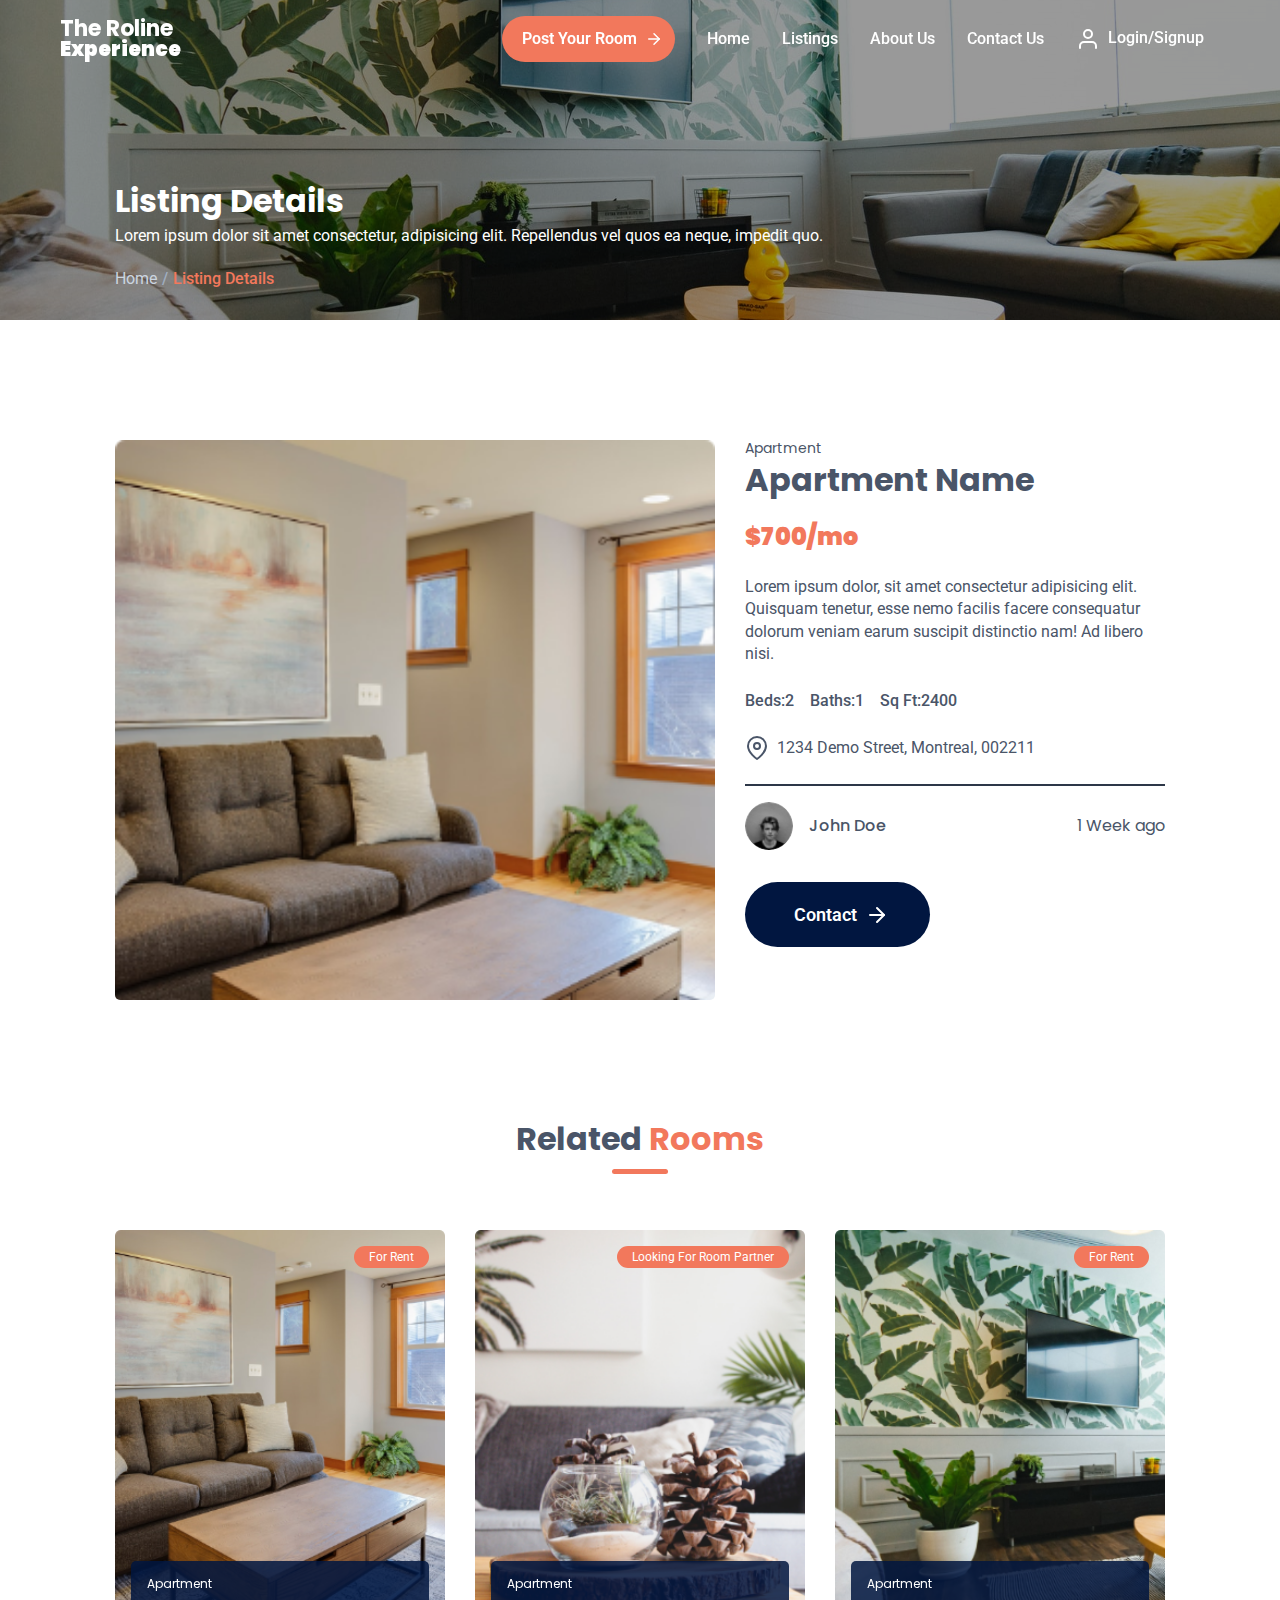
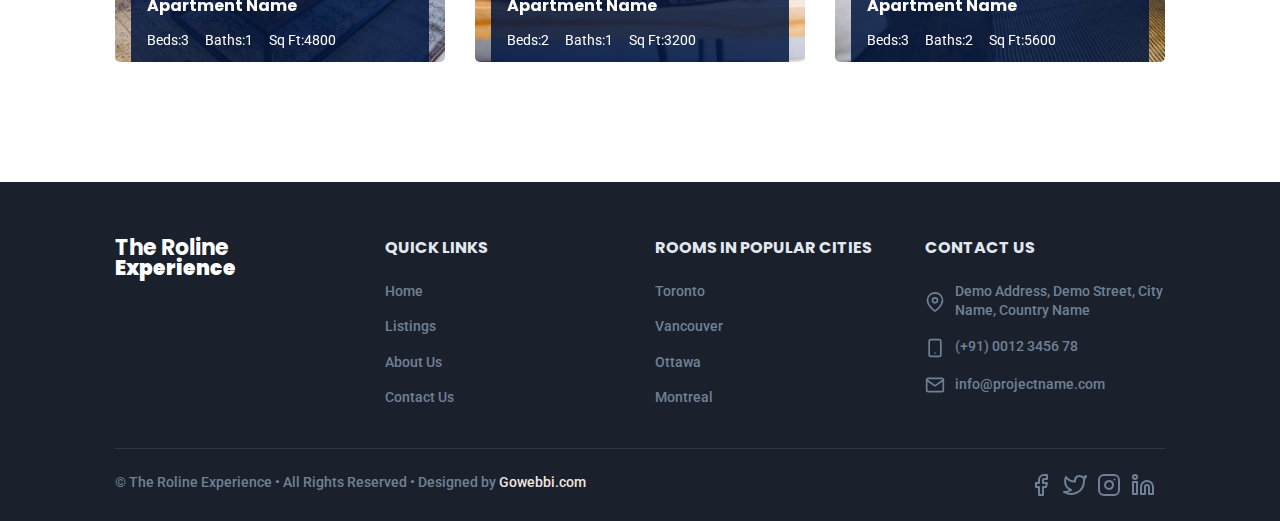
<file: listing-details.html>
<!DOCTYPE html><html lang="en"><head><meta charset="utf-8"><meta name="viewport" content="width=device-width,initial-scale=1"><meta http-equiv="X-UA-Compatible" content="IE=edge"><title>The Roline Experience - Listing Details</title><link rel="stylesheet" href="library/style/app_v=t6MulUdqIP.css"><link href="https://fonts.googleapis.com/css2?family=Poppins:ital,wght@0,400;0,500;0,600;0,700;1,700;1,900&family=Roboto:wght@400;500;700&display=swap" rel="stylesheet"></head><body><header><div class="container-fluid"><nav class="navbar navbar-expand-lg"><a class="navbar-brand" href="index.html"><div class="text-logo">The Roline <span>Experience</span></div></a><button class="navbar-toggler" type="button" data-toggle="collapse" data-target="#navbarSupportedContent" aria-controls="navbarSupportedContent" aria-expanded="false" aria-label="Toggle navigation"><span class="navbar-toggler-icon"></span></button><div class="ml-auto d-flex flex-grow-1 justify-content-end"><a href="my-profile.html#post-rooms" class="cstm-btn sm"><span>post your room</span> <i data-feather="arrow-right"></i></a></div><div class="collapse navbar-collapse" id="navbarSupportedContent"><ul class="navbar-nav"><li class="nav-item active"><a class="nav-link" href="index.html">Home <span class="sr-only">(current)</span></a></li><li class="nav-item"><a class="nav-link" href="listings.html">Listings</a></li><li class="nav-item"><a class="nav-link" href="about-us.html">About Us</a></li><li class="nav-item"><a class="nav-link" href="contact-us.html">Contact Us</a></li><li class="nav-item"><a class="nav-link" href="login-signup.html"><i data-feather="user"></i>Login/Signup</a></li><li class="nav-item dropdown position-relative" hidden><a href="#" class="nav-link dropdown-toggle" id="navbarDropdown" role="button" data-toggle="dropdown" aria-haspopup="true" aria-expanded="false"><i data-feather="user"></i>Hello, User Name</a><div class="dropdown-menu" aria-labelledby="navbarDropdown"><a class="dropdown-item" href="#"><i data-feather="user"></i>Profile</a> <a class="dropdown-item" href="#"><i data-feather="log-out"></i>Logout</a></div></li></ul></div></nav></div></header><div class="inner-banner"><div class="container"><div class="pb-5"><h4>Listing Details</h4><p>Lorem ipsum dolor sit amet consectetur, adipisicing elit. Repellendus vel quos ea neque, impedit quo.</p><nav aria-label="breadcrumb"><ol class="breadcrumb"><li class="breadcrumb-item"><a href="index.html">Home</a></li><li class="breadcrumb-item active" aria-current="page">Listing Details</li></ol></nav></div></div></div><!-- section 7 --><section id="section7" class="section"><div class="container"><div class="row"><div class="col-lg-7"><div class="listing-details-carousel owl-carousel owl-theme"><div class="item"><img src="assets/images/property/property.png" alt=""></div><div class="item"><img src="assets/images/property/property1.png" alt=""></div><div class="item"><img src="assets/images/property/property2.png" alt=""></div></div></div><div class="col-lg-5"><div class="content"><h6>Apartment</h6><h2>Apartment Name</h2><h1>$700/mo</h1><p>Lorem ipsum dolor, sit amet consectetur adipisicing elit. Quisquam tenetur, esse nemo facilis facere consequatur dolorum veniam earum suscipit distinctio nam! Ad libero nisi.</p><ul><li>Beds:2</li><li>Baths:1</li><li>Sq Ft:2400</li></ul><div class="address"><i data-feather="map-pin"></i><p>1234 Demo Street, Montreal, 002211</p></div><hr><div class="user"><img src="assets/images/users/user1.png" alt=""><div><h3>John Doe</h3><h5>1 Week ago</h5></div></div><a href="#" class="cstm-btn" data-toggle="modal" data-target="#contact-user-modal">Contact <i data-feather="arrow-right"></i></a></div></div></div></div></section><!-- section 7 --><!-- section 1 --><section id="section1" class="section pt-0"><div class="container"><div class="heading"><h1>Related <span>Rooms</span></h1></div><div class="property-carousel owl-carousel owl-theme"><div class="card"><div class="img-area"><a href="listing-details.html"><img src="assets/images/property/property.png" alt=""></a><div class="tag">For Rent</div></div><div class="content"><h6>Apartment</h6><h2><a href="listing-details.html">Apartment Name</a></h2><ul><li>Beds:3</li><li>Baths:1</li><li>Sq Ft:4800</li></ul><div class="address"><i data-feather="map-pin"></i><p>0022 Demo Street, Toronto, 001122</p></div><div class="details"><div class="user"><img src="assets/images/users/user.png" alt=""><div><h3>Jenifer Doe</h3><h5>2 Weeks ago</h5></div></div><div class="price"><h4>$857.00/mo</h4></div></div></div></div><div class="card"><div class="img-area"><a href="listing-details.html"><img src="assets/images/property/property1.png" alt=""></a><div class="tag">Looking For Room Partner</div></div><div class="content"><h6>Apartment</h6><h2><a href="listing-details.html">Apartment Name</a></h2><ul><li>Beds:2</li><li>Baths:1</li><li>Sq Ft:3200</li></ul><div class="address"><i data-feather="map-pin"></i><p>0011 Demo Street, Vancouver, 002211</p></div><div class="details"><div class="user"><img src="assets/images/users/user1.png" alt=""><div><h3>John Doe</h3><h5>1 Week ago</h5></div></div><div class="price"><h4>$750.00/mo</h4></div></div></div></div><div class="card"><div class="img-area"><a href="listing-details.html"><img src="assets/images/property/property2.png" alt=""></a><div class="tag">For Rent</div></div><div class="content"><h6>Apartment</h6><h2><a href="listing-details.html">Apartment Name</a></h2><ul><li>Beds:3</li><li>Baths:2</li><li>Sq Ft:5600</li></ul><div class="address"><i data-feather="map-pin"></i><p>0123 Demo Street, Ottawa, 110022</p></div><div class="details"><div class="user"><img src="assets/images/users/user2.png" alt=""><div><h3>Maria Swan</h3><h5>3 Days ago</h5></div></div><div class="price"><h4>$900.00/mo</h4></div></div></div></div><div class="card"><div class="img-area"><a href="listing-details.html"><img src="assets/images/property/property1.png" alt=""></a><div class="tag">Looking For Room Partner</div></div><div class="content"><h6>Apartment</h6><h2><a href="listing-details.html">Apartment Name</a></h2><ul><li>Beds:2</li><li>Baths:1</li><li>Sq Ft:3200</li></ul><div class="address"><i data-feather="map-pin"></i><p>1234 Demo Street, Montreal, 002211</p></div><div class="details"><div class="user"><img src="assets/images/users/user1.png" alt=""><div><h3>John Doe</h3><h5>1 Week ago</h5></div></div><div class="price"><h4>$750.00/mo</h4></div></div></div></div></div></div></section><!-- section 1 --><footer><div class="container"><div class="row"><div class="col-lg-3"><div class="footer-inner"><div class="logo-area"><a href="index.html"><div class="text-logo">The Roline <span>Experience</span></div></a></div></div></div><div class="col-lg-3"><div class="footer-inner"><h4>Quick Links</h4><ul class="quick-links"><li><a href="index.html">Home</a></li><li><a href="listings.html">Listings</a></li><li><a href="about-us.html">About Us</a></li><li><a href="contact-us.html">Contact Us</a></li></ul></div></div><div class="col-lg-3"><div class="footer-inner"><h4>Rooms in Popular Cities</h4><ul class="quick-links"><li><a href="#">Toronto</a></li><li><a href="#">Vancouver</a></li><li><a href="#">Ottawa</a></li><li><a href="#">Montreal</a></li></ul></div></div><div class="col-lg-3"><div class="footer-inner"><h4>Contact Us</h4><ul class="contact"><li><div class="icon"><i data-feather="map-pin"></i></div>Demo Address, Demo Street, City Name, Country Name</li><li><div class="icon"><i data-feather="smartphone"></i></div>(+91) 0012 3456 78</li><li><div class="icon"><i data-feather="mail"></i></div>info@projectname.com</li></ul></div></div></div><div class="footer-bottom"><div class="row"><div class="col-lg-8"><p>&copy; The Roline Experience &bull; All Rights Reserved &bull; Designed by <a href="https://gowebbi.com/" target="_blank">Gowebbi.com</a></p></div><div class="col-lg-4"><ul class="social-links justify-content-lg-end"><li><a href="#"><i data-feather="facebook"></i></a></li><li><a href="#"><i data-feather="twitter"></i></a></li><li><a href="#"><i data-feather="instagram"></i></a></li><li><a href="#"><i data-feather="linkedin"></i></a></li></ul></div></div></div></div></footer><div class="modal fade" id="contact-user-modal" tabindex="-1" role="dialog" aria-labelledby="contact-user" aria-hidden="true"><div class="modal-dialog" role="document"><div class="modal-content"><div class="modal-header"><h5 class="modal-title" id="contact-user">Contact John Doe</h5><button type="button" class="close" data-dismiss="modal" aria-label="Close"><span aria-hidden="true"><i data-feather="x-circle"></i></span></button></div><div class="modal-body"><div class="form-area"><form><div class="form-group"><label>Full Name</label> <input type="text" class="form-control" placeholder=""></div><div class="form-group"><label>Email Address</label> <input type="email" class="form-control" placeholder=""></div><div class="form-group"><label>Phone Number</label> <input type="text" class="form-control" placeholder=""></div><div class="form-group"><label>Message</label> <textarea rows="4" class="form-control" placeholder=""></textarea></div><div class="form-group"><button type="submit" class="cstm-btn">Contact Now<i data-feather="send"></i></button></div></form></div></div></div></div></div><script src="library/js/app_v=t6MulUdqIP.js"></script></body></html>
</file>
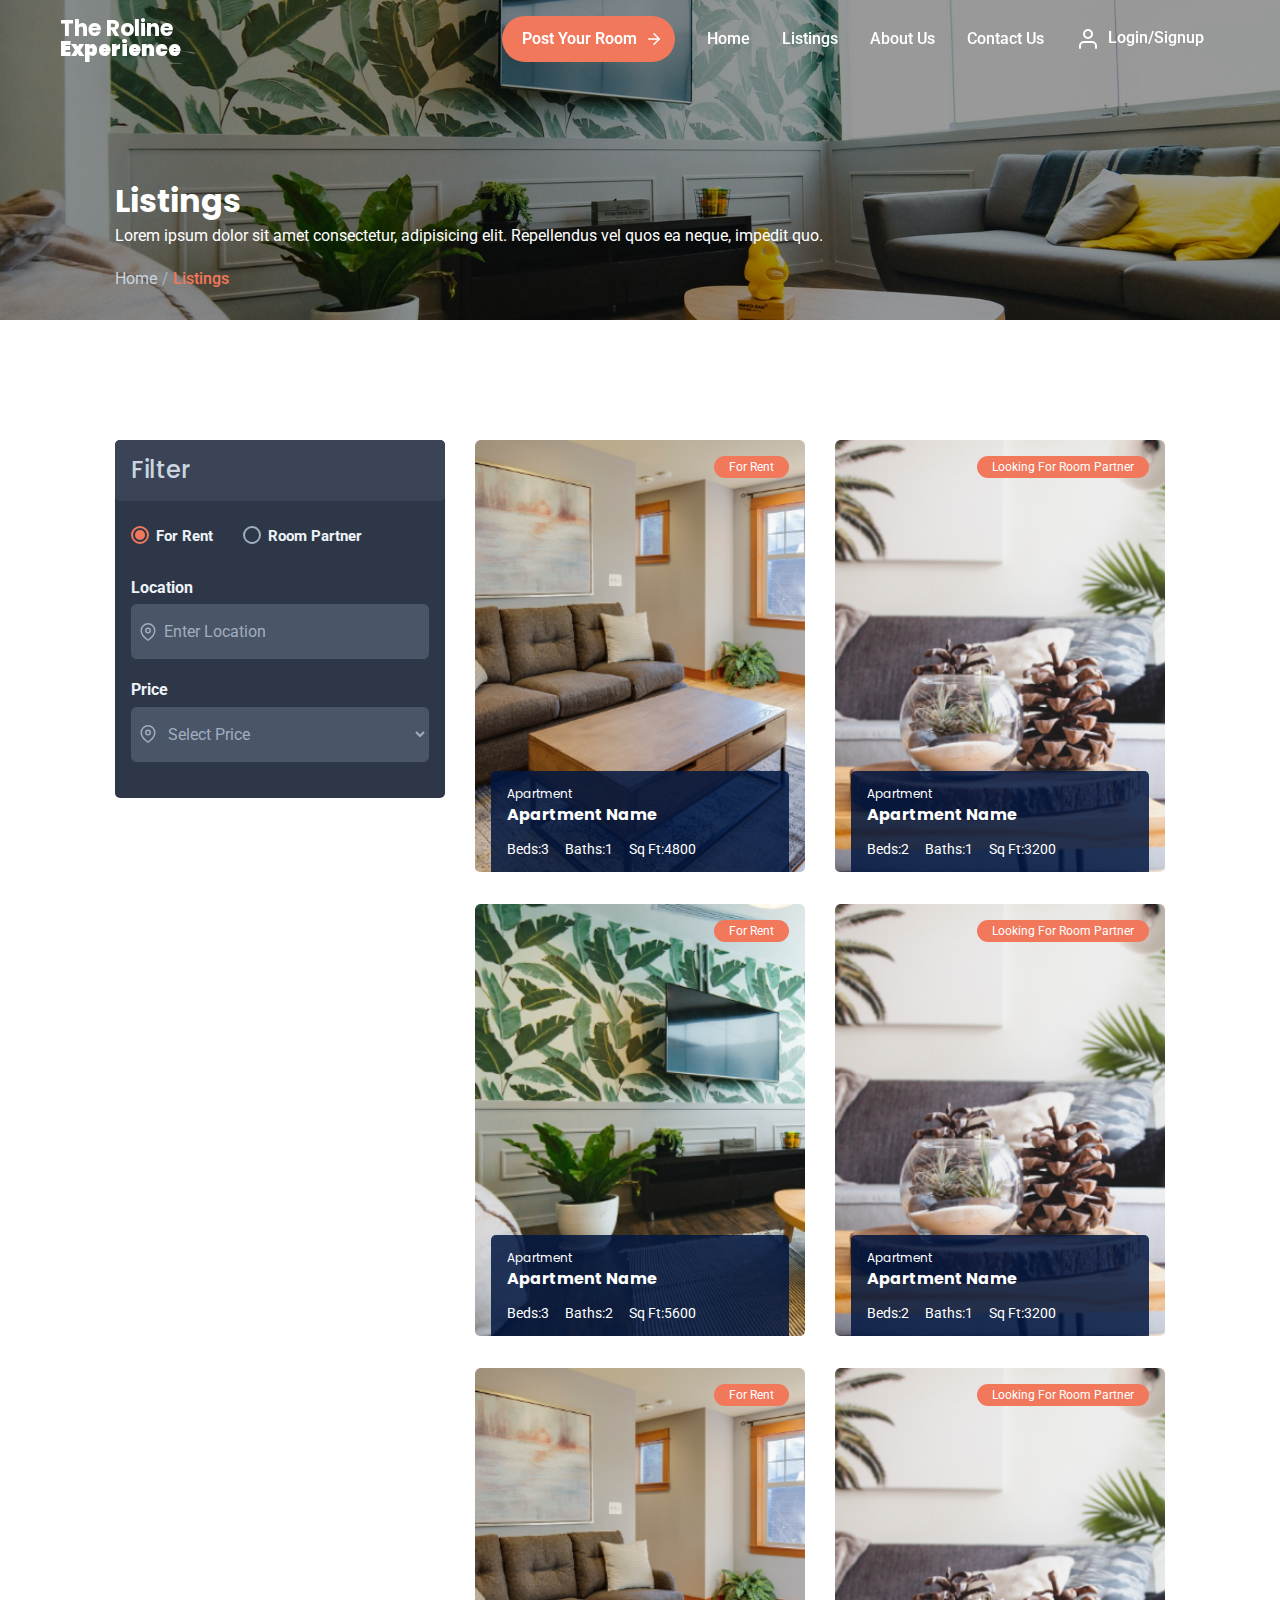
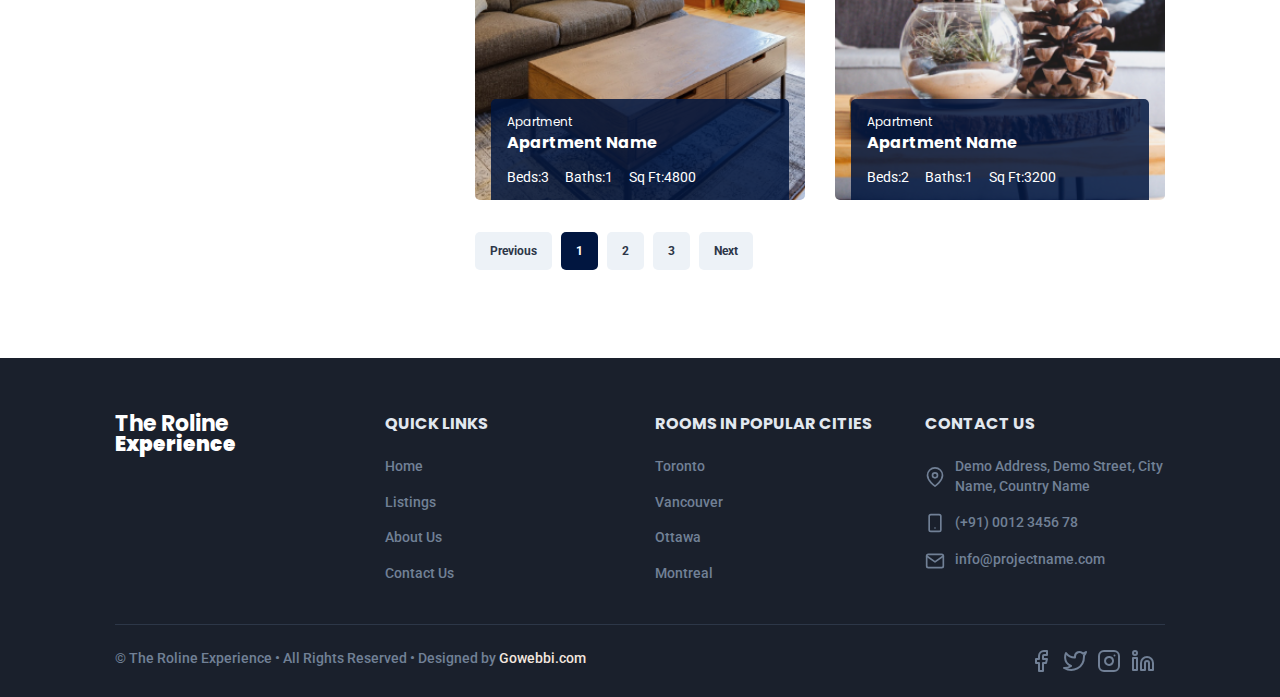
<file: listings.html>
<!DOCTYPE html><html lang="en"><head><meta charset="utf-8"><meta name="viewport" content="width=device-width,initial-scale=1"><meta http-equiv="X-UA-Compatible" content="IE=edge"><title>The Roline Experience - Listings</title><link rel="stylesheet" href="library/style/app_v=t6MulUdqIP.css"><link href="https://fonts.googleapis.com/css2?family=Poppins:ital,wght@0,400;0,500;0,600;0,700;1,700;1,900&family=Roboto:wght@400;500;700&display=swap" rel="stylesheet"></head><body><header><div class="container-fluid"><nav class="navbar navbar-expand-lg"><a class="navbar-brand" href="index.html"><div class="text-logo">The Roline <span>Experience</span></div></a><button class="navbar-toggler" type="button" data-toggle="collapse" data-target="#navbarSupportedContent" aria-controls="navbarSupportedContent" aria-expanded="false" aria-label="Toggle navigation"><span class="navbar-toggler-icon"></span></button><div class="ml-auto d-flex flex-grow-1 justify-content-end"><a href="my-profile.html#post-rooms" class="cstm-btn sm"><span>post your room</span> <i data-feather="arrow-right"></i></a></div><div class="collapse navbar-collapse" id="navbarSupportedContent"><ul class="navbar-nav"><li class="nav-item active"><a class="nav-link" href="index.html">Home <span class="sr-only">(current)</span></a></li><li class="nav-item"><a class="nav-link" href="listings.html">Listings</a></li><li class="nav-item"><a class="nav-link" href="about-us.html">About Us</a></li><li class="nav-item"><a class="nav-link" href="contact-us.html">Contact Us</a></li><li class="nav-item"><a class="nav-link" href="login-signup.html"><i data-feather="user"></i>Login/Signup</a></li><li class="nav-item dropdown position-relative" hidden><a href="#" class="nav-link dropdown-toggle" id="navbarDropdown" role="button" data-toggle="dropdown" aria-haspopup="true" aria-expanded="false"><i data-feather="user"></i>Hello, User Name</a><div class="dropdown-menu" aria-labelledby="navbarDropdown"><a class="dropdown-item" href="#"><i data-feather="user"></i>Profile</a> <a class="dropdown-item" href="#"><i data-feather="log-out"></i>Logout</a></div></li></ul></div></nav></div></header><div class="inner-banner"><div class="container"><div class="pb-5"><h4>Listings</h4><p>Lorem ipsum dolor sit amet consectetur, adipisicing elit. Repellendus vel quos ea neque, impedit quo.</p><nav aria-label="breadcrumb"><ol class="breadcrumb"><li class="breadcrumb-item"><a href="index.html">Home</a></li><li class="breadcrumb-item active" aria-current="page">Listings</li></ol></nav></div></div></div><!-- section 4 --><section id="section4" class="section"><div class="container"><div class="row"><div class="col-lg-4"><div class="sidebarsticky-wrap"></div><div class="left-area sidebarsticky"><h4>Filter</h4><form><div class="form-group d-flex flex-wrap"><div class="cstm-check-radio"><input type="checkbox" id="rent" checked="checked"> <label for="rent">For Rent</label></div><div class="cstm-check-radio ml-5"><input type="checkbox" id="room-partner"> <label for="room-partner">Room Partner</label></div></div><div class="form-group"><label>Location</label><div class="input-group"><i data-feather="map-pin"></i> <input type="text" class="form-control" placeholder="Enter Location"></div></div><div class="form-group"><label>Price</label><div class="input-group"><i data-feather="map-pin"></i> <select class="form-control"><option selected="selected" disabled="disabled">Select Price</option><option>$100.00 - $499.00</option><option>$500.00 - $999.00</option><option>$1000.00 - $1499.00</option><option>$1500.00 - $1999.00</option></select></div></div></form></div></div><div class="col-lg-8"><div class="right-area"><div class="row"><div class="col-lg-6"><div class="card"><div class="img-area"><a href="listing-details.html"><img src="assets/images/property/property.png" alt=""></a><div class="tag">For Rent</div></div><div class="content"><h6>Apartment</h6><h2><a href="listing-details.html">Apartment Name</a></h2><ul><li>Beds:3</li><li>Baths:1</li><li>Sq Ft:4800</li></ul><div class="address"><i data-feather="map-pin"></i><p>0022 Demo Street, Toronto, 001122</p></div><div class="details"><div class="user"><img src="assets/images/users/user.png" alt=""><div><h3>Jenifer Doe</h3><h5>2 Weeks ago</h5></div></div><div class="price"><h4>$857.00/mo</h4></div></div></div></div></div><div class="col-lg-6"><div class="card"><div class="img-area"><a href="listing-details.html"><img src="assets/images/property/property1.png" alt=""></a><div class="tag">Looking For Room Partner</div></div><div class="content"><h6>Apartment</h6><h2><a href="listing-details.html">Apartment Name</a></h2><ul><li>Beds:2</li><li>Baths:1</li><li>Sq Ft:3200</li></ul><div class="address"><i data-feather="map-pin"></i><p>0011 Demo Street, Vancouver, 002211</p></div><div class="details"><div class="user"><img src="assets/images/users/user1.png" alt=""><div><h3>John Doe</h3><h5>1 Week ago</h5></div></div><div class="price"><h4>$750.00/mo</h4></div></div></div></div></div><div class="col-lg-6"><div class="card"><div class="img-area"><a href="listing-details.html"><img src="assets/images/property/property2.png" alt=""></a><div class="tag">For Rent</div></div><div class="content"><h6>Apartment</h6><h2><a href="listing-details.html">Apartment Name</a></h2><ul><li>Beds:3</li><li>Baths:2</li><li>Sq Ft:5600</li></ul><div class="address"><i data-feather="map-pin"></i><p>0123 Demo Street, Ottawa, 110022</p></div><div class="details"><div class="user"><img src="assets/images/users/user2.png" alt=""><div><h3>Maria Swan</h3><h5>3 Days ago</h5></div></div><div class="price"><h4>$900.00/mo</h4></div></div></div></div></div><div class="col-lg-6"><div class="card"><div class="img-area"><a href="listing-details.html"><img src="assets/images/property/property1.png" alt=""></a><div class="tag">Looking For Room Partner</div></div><div class="content"><h6>Apartment</h6><h2><a href="listing-details.html">Apartment Name</a></h2><ul><li>Beds:2</li><li>Baths:1</li><li>Sq Ft:3200</li></ul><div class="address"><i data-feather="map-pin"></i><p>1234 Demo Street, Montreal, 002211</p></div><div class="details"><div class="user"><img src="assets/images/users/user1.png" alt=""><div><h3>John Doe</h3><h5>1 Week ago</h5></div></div><div class="price"><h4>$750.00/mo</h4></div></div></div></div></div><div class="col-lg-6"><div class="card"><div class="img-area"><a href="listing-details.html"><img src="assets/images/property/property.png" alt=""></a><div class="tag">For Rent</div></div><div class="content"><h6>Apartment</h6><h2><a href="listing-details.html">Apartment Name</a></h2><ul><li>Beds:3</li><li>Baths:1</li><li>Sq Ft:4800</li></ul><div class="address"><i data-feather="map-pin"></i><p>0022 Demo Street, Toronto, 001122</p></div><div class="details"><div class="user"><img src="assets/images/users/user.png" alt=""><div><h3>Jenifer Doe</h3><h5>2 Weeks ago</h5></div></div><div class="price"><h4>$857.00/mo</h4></div></div></div></div></div><div class="col-lg-6"><div class="card"><div class="img-area"><a href="listing-details.html"><img src="assets/images/property/property1.png" alt=""></a><div class="tag">Looking For Room Partner</div></div><div class="content"><h6>Apartment</h6><h2><a href="listing-details.html">Apartment Name</a></h2><ul><li>Beds:2</li><li>Baths:1</li><li>Sq Ft:3200</li></ul><div class="address"><i data-feather="map-pin"></i><p>0011 Demo Street, Vancouver, 002211</p></div><div class="details"><div class="user"><img src="assets/images/users/user1.png" alt=""><div><h3>John Doe</h3><h5>1 Week ago</h5></div></div><div class="price"><h4>$750.00/mo</h4></div></div></div></div></div></div><div class="row"><div class="col-12"><nav aria-label="Page navigation example"><ul class="pagination pagination-lg"><li class="page-item"><a class="page-link" href="#">Previous</a></li><li class="page-item active"><a class="page-link" href="#">1</a></li><li class="page-item"><a class="page-link" href="#">2</a></li><li class="page-item"><a class="page-link" href="#">3</a></li><li class="page-item"><a class="page-link" href="#">Next</a></li></ul></nav></div></div></div></div></div></div></section><!-- section 4 --><footer><div class="container"><div class="row"><div class="col-lg-3"><div class="footer-inner"><div class="logo-area"><a href="index.html"><div class="text-logo">The Roline <span>Experience</span></div></a></div></div></div><div class="col-lg-3"><div class="footer-inner"><h4>Quick Links</h4><ul class="quick-links"><li><a href="index.html">Home</a></li><li><a href="listings.html">Listings</a></li><li><a href="about-us.html">About Us</a></li><li><a href="contact-us.html">Contact Us</a></li></ul></div></div><div class="col-lg-3"><div class="footer-inner"><h4>Rooms in Popular Cities</h4><ul class="quick-links"><li><a href="#">Toronto</a></li><li><a href="#">Vancouver</a></li><li><a href="#">Ottawa</a></li><li><a href="#">Montreal</a></li></ul></div></div><div class="col-lg-3"><div class="footer-inner"><h4>Contact Us</h4><ul class="contact"><li><div class="icon"><i data-feather="map-pin"></i></div>Demo Address, Demo Street, City Name, Country Name</li><li><div class="icon"><i data-feather="smartphone"></i></div>(+91) 0012 3456 78</li><li><div class="icon"><i data-feather="mail"></i></div>info@projectname.com</li></ul></div></div></div><div class="footer-bottom"><div class="row"><div class="col-lg-8"><p>&copy; The Roline Experience &bull; All Rights Reserved &bull; Designed by <a href="https://gowebbi.com/" target="_blank">Gowebbi.com</a></p></div><div class="col-lg-4"><ul class="social-links justify-content-lg-end"><li><a href="#"><i data-feather="facebook"></i></a></li><li><a href="#"><i data-feather="twitter"></i></a></li><li><a href="#"><i data-feather="instagram"></i></a></li><li><a href="#"><i data-feather="linkedin"></i></a></li></ul></div></div></div></div></footer><script src="library/js/app_v=t6MulUdqIP.js"></script></body></html>
</file>
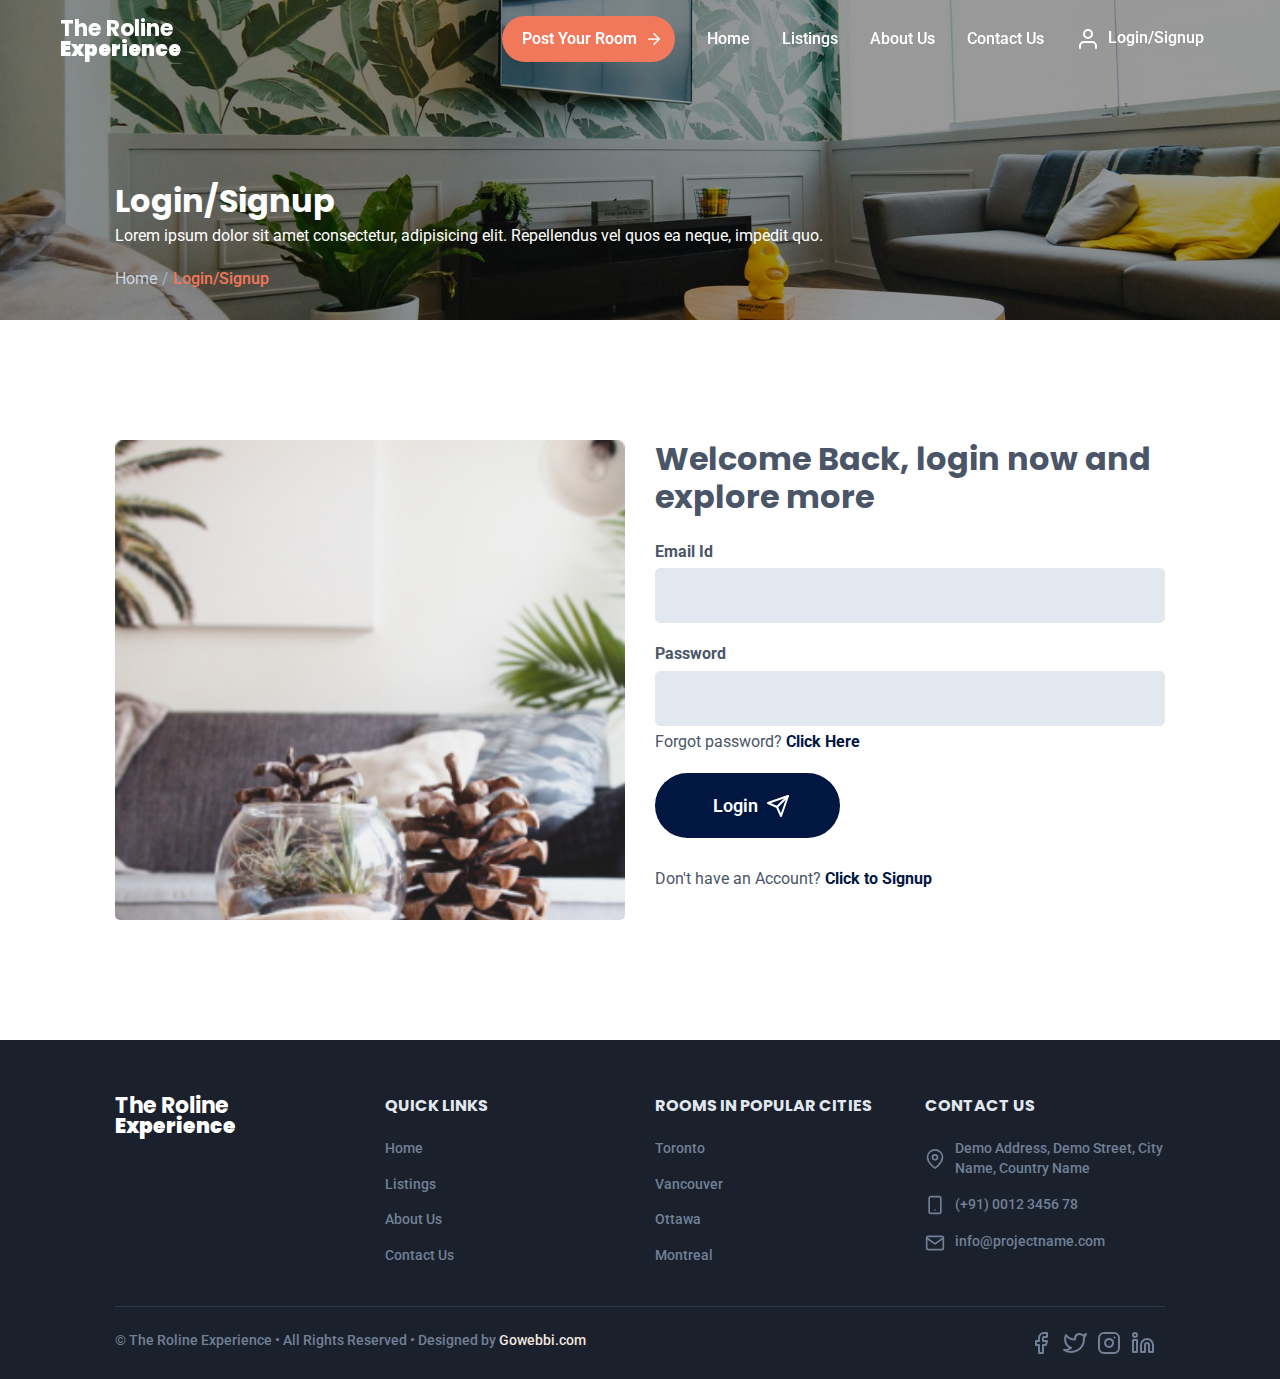
<file: login-signup.html>
<!DOCTYPE html><html lang="en"><head><meta charset="utf-8"><meta name="viewport" content="width=device-width,initial-scale=1"><meta http-equiv="X-UA-Compatible" content="IE=edge"><title>The Roline Experience - Login/Signup</title><link rel="stylesheet" href="library/style/app_v=t6MulUdqIP.css"><link href="https://fonts.googleapis.com/css2?family=Poppins:ital,wght@0,400;0,500;0,600;0,700;1,700;1,900&family=Roboto:wght@400;500;700&display=swap" rel="stylesheet"></head><body><header><div class="container-fluid"><nav class="navbar navbar-expand-lg"><a class="navbar-brand" href="index.html"><div class="text-logo">The Roline <span>Experience</span></div></a><button class="navbar-toggler" type="button" data-toggle="collapse" data-target="#navbarSupportedContent" aria-controls="navbarSupportedContent" aria-expanded="false" aria-label="Toggle navigation"><span class="navbar-toggler-icon"></span></button><div class="ml-auto d-flex flex-grow-1 justify-content-end"><a href="my-profile.html#post-rooms" class="cstm-btn sm"><span>post your room</span> <i data-feather="arrow-right"></i></a></div><div class="collapse navbar-collapse" id="navbarSupportedContent"><ul class="navbar-nav"><li class="nav-item active"><a class="nav-link" href="index.html">Home <span class="sr-only">(current)</span></a></li><li class="nav-item"><a class="nav-link" href="listings.html">Listings</a></li><li class="nav-item"><a class="nav-link" href="about-us.html">About Us</a></li><li class="nav-item"><a class="nav-link" href="contact-us.html">Contact Us</a></li><li class="nav-item"><a class="nav-link" href="login-signup.html"><i data-feather="user"></i>Login/Signup</a></li><li class="nav-item dropdown position-relative" hidden><a href="#" class="nav-link dropdown-toggle" id="navbarDropdown" role="button" data-toggle="dropdown" aria-haspopup="true" aria-expanded="false"><i data-feather="user"></i>Hello, User Name</a><div class="dropdown-menu" aria-labelledby="navbarDropdown"><a class="dropdown-item" href="#"><i data-feather="user"></i>Profile</a> <a class="dropdown-item" href="#"><i data-feather="log-out"></i>Logout</a></div></li></ul></div></nav></div></header><div class="inner-banner"><div class="container"><div class="pb-5"><h4>Login/Signup</h4><p>Lorem ipsum dolor sit amet consectetur, adipisicing elit. Repellendus vel quos ea neque, impedit quo.</p><nav aria-label="breadcrumb"><ol class="breadcrumb"><li class="breadcrumb-item"><a href="index.html">Home</a></li><li class="breadcrumb-item active" aria-current="page">Login/Signup</li></ol></nav></div></div></div><!-- section 8 --><section id="section8" class="section"><div class="container"><div class="row"><div class="col-lg-6"><div class="img-area"><img src="assets/images/property/property1.png" alt=""></div></div><div class="col-lg-6"><div class="login-form"><h3>Welcome Back, login now and explore more</h3><div class="form-area"><form><div class="form-group"><label>Email Id</label> <input type="email" class="form-control"></div><div class="form-group"><label>Password</label> <input type="password" class="form-control"><p class="mt-2">Forgot password? <a href="#" data-toggle="modal" data-target="#forgot-password-modal">Click Here</a></p></div><div class="form-group"><button type="submit" class="cstm-btn">Login <i data-feather="send"></i></button></div><div class="form-group mt-5"><p>Don't have an Account? <a href="javascript:void(0)" class="signup">Click to Signup</a></p></div></form></div></div><div class="signup-form" hidden="hidden"><h3>Create your Account, and start the experience</h3><div class="form-area"><form><div class="form-group"><label>Full Name</label> <input type="text" class="form-control"></div><div class="form-group"><label>Email Id</label> <input type="email" class="form-control"></div><div class="form-group"><label>Password</label> <input type="password" class="form-control"></div><div class="form-group"><button type="submit" class="cstm-btn">Sign Up <i data-feather="send"></i></button></div><div class="form-group mt-5"><p>Already have an Account? <a href="javascript:void(0)" class="login">Login Now</a></p></div></form></div></div></div></div></div></section><!-- section 8 --><footer><div class="container"><div class="row"><div class="col-lg-3"><div class="footer-inner"><div class="logo-area"><a href="index.html"><div class="text-logo">The Roline <span>Experience</span></div></a></div></div></div><div class="col-lg-3"><div class="footer-inner"><h4>Quick Links</h4><ul class="quick-links"><li><a href="index.html">Home</a></li><li><a href="listings.html">Listings</a></li><li><a href="about-us.html">About Us</a></li><li><a href="contact-us.html">Contact Us</a></li></ul></div></div><div class="col-lg-3"><div class="footer-inner"><h4>Rooms in Popular Cities</h4><ul class="quick-links"><li><a href="#">Toronto</a></li><li><a href="#">Vancouver</a></li><li><a href="#">Ottawa</a></li><li><a href="#">Montreal</a></li></ul></div></div><div class="col-lg-3"><div class="footer-inner"><h4>Contact Us</h4><ul class="contact"><li><div class="icon"><i data-feather="map-pin"></i></div>Demo Address, Demo Street, City Name, Country Name</li><li><div class="icon"><i data-feather="smartphone"></i></div>(+91) 0012 3456 78</li><li><div class="icon"><i data-feather="mail"></i></div>info@projectname.com</li></ul></div></div></div><div class="footer-bottom"><div class="row"><div class="col-lg-8"><p>&copy; The Roline Experience &bull; All Rights Reserved &bull; Designed by <a href="https://gowebbi.com/" target="_blank">Gowebbi.com</a></p></div><div class="col-lg-4"><ul class="social-links justify-content-lg-end"><li><a href="#"><i data-feather="facebook"></i></a></li><li><a href="#"><i data-feather="twitter"></i></a></li><li><a href="#"><i data-feather="instagram"></i></a></li><li><a href="#"><i data-feather="linkedin"></i></a></li></ul></div></div></div></div></footer><div class="modal fade" id="forgot-password-modal" tabindex="-1" role="dialog" aria-labelledby="forgot-password" aria-hidden="true"><div class="modal-dialog" role="document"><div class="modal-content"><div class="modal-header"><h5 class="modal-title" id="forgot-password">Reset Your Password</h5><button type="button" class="close" data-dismiss="modal" aria-label="Close"><span aria-hidden="true"><i data-feather="x-circle"></i></span></button></div><div class="modal-body"><div class="form-area"><form><div class="form-group"><label>Enter your email address and click on th link to reset your password</label> <input type="email" class="form-control" placeholder=""></div><div class="form-group"><button type="submit" class="cstm-btn">Submit<i data-feather="send"></i></button></div></form></div></div></div></div></div><script src="library/js/app_v=t6MulUdqIP.js"></script></body></html>
</file>
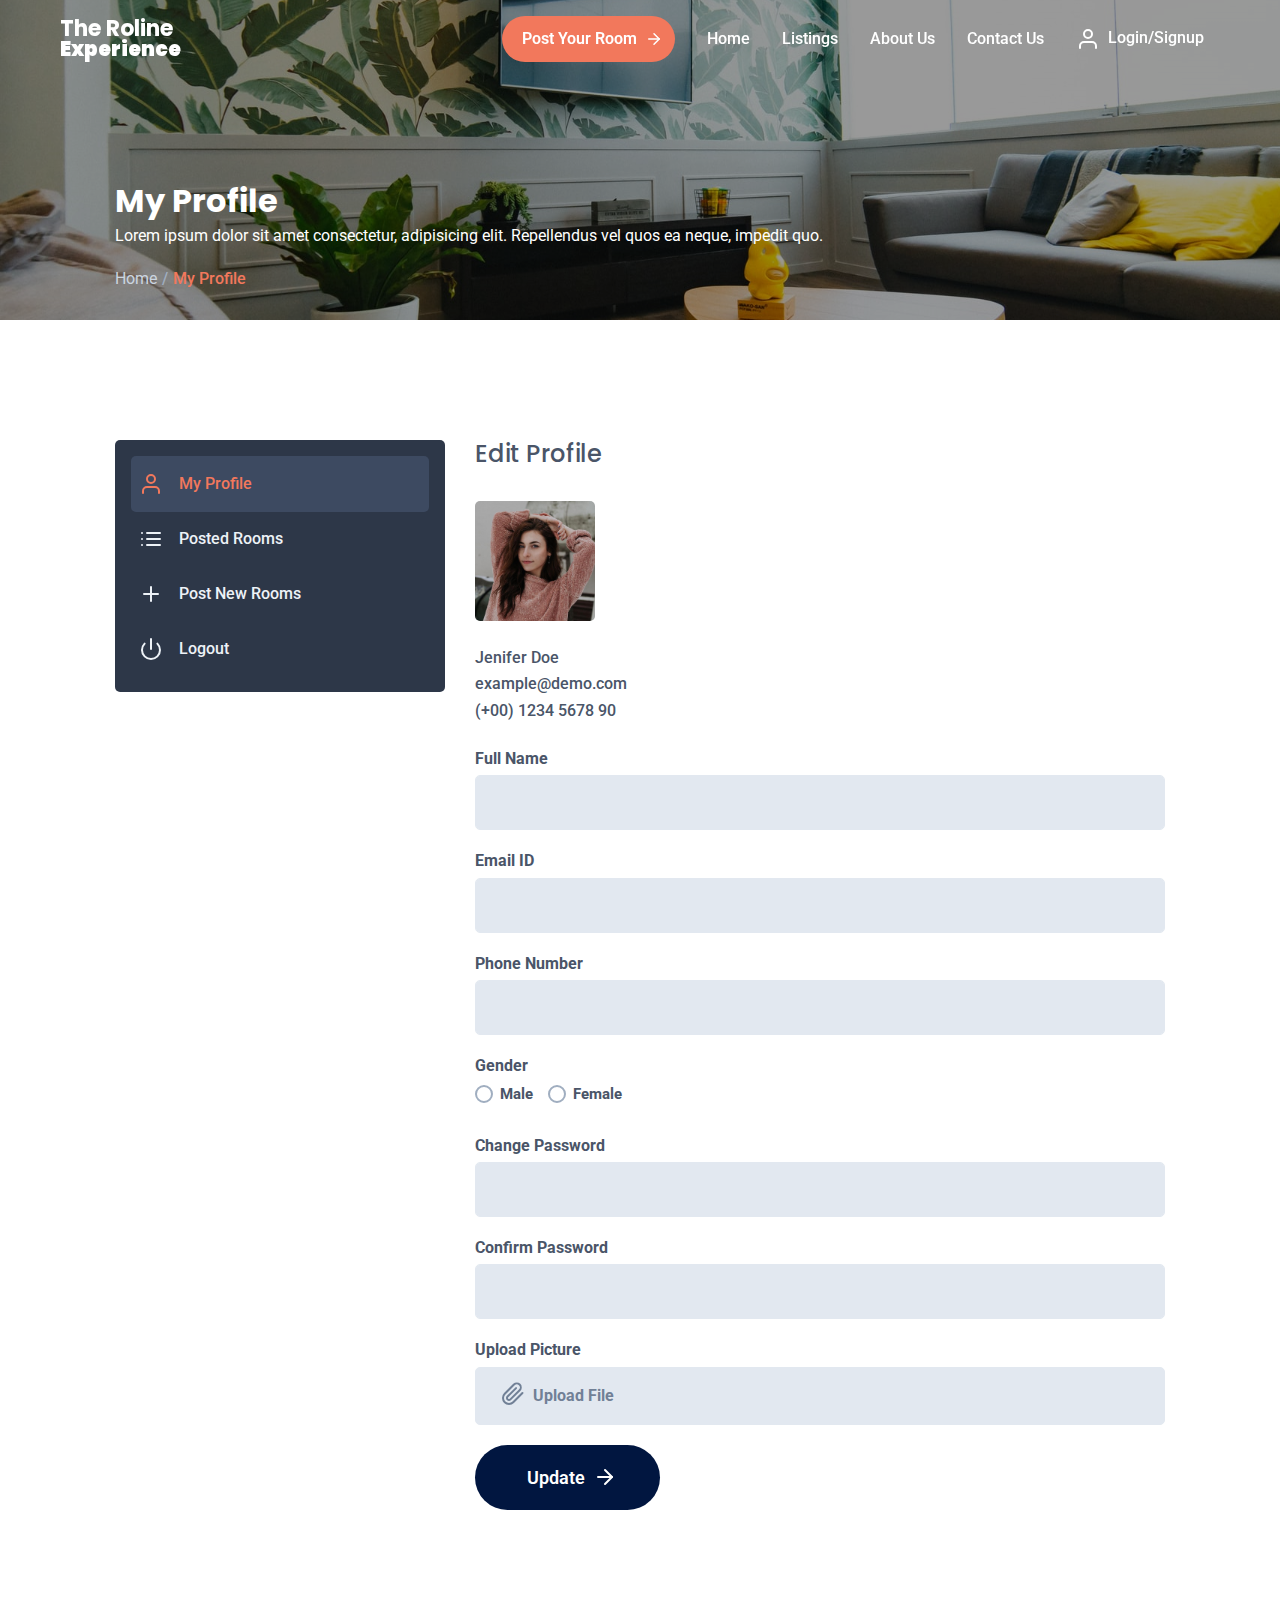
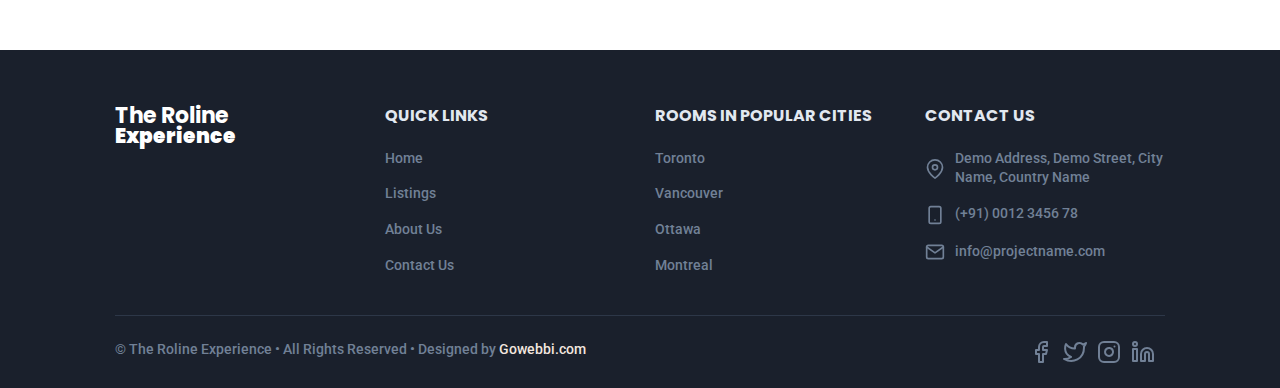
<file: my-profile.html>
<!DOCTYPE html><html lang="en"><head><meta charset="utf-8"><meta name="viewport" content="width=device-width,initial-scale=1"><meta http-equiv="X-UA-Compatible" content="IE=edge"><title>The Roline Experience - My Profile</title><link rel="stylesheet" href="library/style/app_v=t6MulUdqIP.css"><link href="https://fonts.googleapis.com/css2?family=Poppins:ital,wght@0,400;0,500;0,600;0,700;1,700;1,900&family=Roboto:wght@400;500;700&display=swap" rel="stylesheet"></head><body><header><div class="container-fluid"><nav class="navbar navbar-expand-lg"><a class="navbar-brand" href="index.html"><div class="text-logo">The Roline <span>Experience</span></div></a><button class="navbar-toggler" type="button" data-toggle="collapse" data-target="#navbarSupportedContent" aria-controls="navbarSupportedContent" aria-expanded="false" aria-label="Toggle navigation"><span class="navbar-toggler-icon"></span></button><div class="ml-auto d-flex flex-grow-1 justify-content-end"><a href="my-profile.html#post-rooms" class="cstm-btn sm"><span>post your room</span> <i data-feather="arrow-right"></i></a></div><div class="collapse navbar-collapse" id="navbarSupportedContent"><ul class="navbar-nav"><li class="nav-item active"><a class="nav-link" href="index.html">Home <span class="sr-only">(current)</span></a></li><li class="nav-item"><a class="nav-link" href="listings.html">Listings</a></li><li class="nav-item"><a class="nav-link" href="about-us.html">About Us</a></li><li class="nav-item"><a class="nav-link" href="contact-us.html">Contact Us</a></li><li class="nav-item"><a class="nav-link" href="login-signup.html"><i data-feather="user"></i>Login/Signup</a></li><li class="nav-item dropdown position-relative" hidden><a href="#" class="nav-link dropdown-toggle" id="navbarDropdown" role="button" data-toggle="dropdown" aria-haspopup="true" aria-expanded="false"><i data-feather="user"></i>Hello, User Name</a><div class="dropdown-menu" aria-labelledby="navbarDropdown"><a class="dropdown-item" href="#"><i data-feather="user"></i>Profile</a> <a class="dropdown-item" href="#"><i data-feather="log-out"></i>Logout</a></div></li></ul></div></nav></div></header><div class="inner-banner"><div class="container"><div class="pb-5"><h4>My Profile</h4><p>Lorem ipsum dolor sit amet consectetur, adipisicing elit. Repellendus vel quos ea neque, impedit quo.</p><nav aria-label="breadcrumb"><ol class="breadcrumb"><li class="breadcrumb-item"><a href="index.html">Home</a></li><li class="breadcrumb-item active" aria-current="page">My Profile</li></ol></nav></div></div></div><!-- section 9 --><section id="section9" class="section"><div class="container"><div class="row"><div class="col-lg-4"><div class="sidebarsticky-wrap"></div><div class="left-area sidebarsticky"><ul class="nav nav-tabs flex-column" id="myTab" role="tablist"><li class="nav-item"><a class="nav-link active" id="my-profile-tab" data-toggle="tab" href="#my-profile" role="tab" aria-controls="my-profile" aria-selected="true"><i data-feather="user"></i>My Profile</a></li><li class="nav-item"><a class="nav-link" id="posted-rooms-tab" data-toggle="tab" href="#posted-rooms" role="tab" aria-controls="posted-rooms" aria-selected="false"><i data-feather="list"></i>Posted Rooms</a></li><li class="nav-item"><a class="nav-link" id="post-rooms-tab" data-toggle="tab" href="#post-rooms" role="tab" aria-controls="post-rooms" aria-selected="false"><i data-feather="plus"></i>Post New Rooms</a></li><li class="nav-item"><a class="nav-link"><i data-feather="power"></i>Logout</a></li></ul></div></div><div class="col-lg-8"><div class="right-area"><div class="tab-content" id="myTabContent"><div class="tab-pane fade show active" id="my-profile" role="tabpanel" aria-labelledby="my-profile-tab"><div class="tab-inner"><h4>Edit Profile</h4><div class="profile"><img src="assets/images/users/user6.jpg" alt=""></div><ul class="profile-details"><li>Jenifer Doe</li><li>example@demo.com</li><li>(+00) 1234 5678 90</li></ul><div class="form-area"><form><div class="form-group"><label>Full Name</label> <input type="text" class="form-control"></div><div class="form-group"><label>Email ID</label> <input type="email" class="form-control"></div><div class="form-group"><label>Phone Number</label> <input type="text" class="form-control"></div><div class="form-group"><label>Gender</label><ul class="d-flex"><li class="mr-4 cstm-check-radio"><div class="radio"><input type="radio" id="male" name="gender"> <label for="male">Male</label></div></li><li class="cstm-check-radio"><div class="radio"><input type="radio" id="female" name="gender"> <label for="female">Female</label></div></li></ul></div><div class="form-group"><label>Change Password</label> <input type="password" class="form-control"></div><div class="form-group"><label>Confirm Password</label> <input type="password" class="form-control"></div><div class="form-group"><label>Upload Picture</label><div class="clearfix"></div><input type="file" name="file1" id="file1" class="inputfile"> <label for="file1" class="d-block"><i data-feather="paperclip"></i> <span>Upload File</span></label></div><div class="form-group"><button type="submit" class="cstm-btn">Update <i data-feather="arrow-right"></i></button></div></form></div></div></div><div class="tab-pane fade" id="posted-rooms" role="tabpanel" aria-labelledby="posted-rooms-tab"><div class="tab-inner"><h4>Rooms you have posted</h4><div class="row"><div class="col-lg-6"><div class="card"><div class="img-area"><a href="listing-details.html"><img src="assets/images/property/property.png" alt=""></a><div class="tag">For Rent</div></div><div class="content"><h6>Apartment</h6><h2><a href="listing-details.html">Apartment Name</a></h2><ul><li>Beds:3</li><li>Baths:1</li><li>Sq Ft:4800</li></ul><div class="address"><i data-feather="map-pin"></i><p>0022 Demo Street, Toronto, 001122</p></div><div class="details"><div class="user"><img src="assets/images/users/user.png" alt=""><div><h3>Jenifer Doe</h3><h5>2 Weeks ago</h5></div></div><div class="price"><h4>$857.00/mo</h4></div></div></div></div></div><div class="col-lg-6"><div class="card"><div class="img-area"><a href="listing-details.html"><img src="assets/images/property/property1.png" alt=""></a><div class="tag">Looking For Room Partner</div></div><div class="content"><h6>Apartment</h6><h2><a href="listing-details.html">Apartment Name</a></h2><ul><li>Beds:2</li><li>Baths:1</li><li>Sq Ft:3200</li></ul><div class="address"><i data-feather="map-pin"></i><p>0011 Demo Street, Vancouver, 002211</p></div><div class="details"><div class="user"><img src="assets/images/users/user1.png" alt=""><div><h3>John Doe</h3><h5>1 Week ago</h5></div></div><div class="price"><h4>$750.00/mo</h4></div></div></div></div></div><div class="col-lg-6"><div class="card"><div class="img-area"><a href="listing-details.html"><img src="assets/images/property/property2.png" alt=""></a><div class="tag">For Rent</div></div><div class="content"><h6>Apartment</h6><h2><a href="listing-details.html">Apartment Name</a></h2><ul><li>Beds:3</li><li>Baths:2</li><li>Sq Ft:5600</li></ul><div class="address"><i data-feather="map-pin"></i><p>0123 Demo Street, Ottawa, 110022</p></div><div class="details"><div class="user"><img src="assets/images/users/user2.png" alt=""><div><h3>Maria Swan</h3><h5>3 Days ago</h5></div></div><div class="price"><h4>$900.00/mo</h4></div></div></div></div></div><div class="col-lg-6"><div class="card"><div class="img-area"><a href="listing-details.html"><img src="assets/images/property/property1.png" alt=""></a><div class="tag">Looking For Room Partner</div></div><div class="content"><h6>Apartment</h6><h2><a href="listing-details.html">Apartment Name</a></h2><ul><li>Beds:2</li><li>Baths:1</li><li>Sq Ft:3200</li></ul><div class="address"><i data-feather="map-pin"></i><p>1234 Demo Street, Montreal, 002211</p></div><div class="details"><div class="user"><img src="assets/images/users/user1.png" alt=""><div><h3>John Doe</h3><h5>1 Week ago</h5></div></div><div class="price"><h4>$750.00/mo</h4></div></div></div></div></div><div class="col-lg-6"><div class="card"><div class="img-area"><a href="listing-details.html"><img src="assets/images/property/property.png" alt=""></a><div class="tag">For Rent</div></div><div class="content"><h6>Apartment</h6><h2><a href="listing-details.html">Apartment Name</a></h2><ul><li>Beds:3</li><li>Baths:1</li><li>Sq Ft:4800</li></ul><div class="address"><i data-feather="map-pin"></i><p>0022 Demo Street, Toronto, 001122</p></div><div class="details"><div class="user"><img src="assets/images/users/user.png" alt=""><div><h3>Jenifer Doe</h3><h5>2 Weeks ago</h5></div></div><div class="price"><h4>$857.00/mo</h4></div></div></div></div></div><div class="col-lg-6"><div class="card"><div class="img-area"><a href="listing-details.html"><img src="assets/images/property/property1.png" alt=""></a><div class="tag">Looking For Room Partner</div></div><div class="content"><h6>Apartment</h6><h2><a href="listing-details.html">Apartment Name</a></h2><ul><li>Beds:2</li><li>Baths:1</li><li>Sq Ft:3200</li></ul><div class="address"><i data-feather="map-pin"></i><p>0011 Demo Street, Vancouver, 002211</p></div><div class="details"><div class="user"><img src="assets/images/users/user1.png" alt=""><div><h3>John Doe</h3><h5>1 Week ago</h5></div></div><div class="price"><h4>$750.00/mo</h4></div></div></div></div></div></div><div class="row"><div class="col-12"><nav aria-label="Page navigation example"><ul class="pagination pagination-lg"><li class="page-item"><a class="page-link" href="#">Previous</a></li><li class="page-item active"><a class="page-link" href="#">1</a></li><li class="page-item"><a class="page-link" href="#">2</a></li><li class="page-item"><a class="page-link" href="#">3</a></li><li class="page-item"><a class="page-link" href="#">Next</a></li></ul></nav></div></div></div></div><div class="tab-pane fade" id="post-rooms" role="tabpanel" aria-labelledby="post-rooms-tab"><div class="tab-inner"><h4>Post New Rooms</h4><div class="form-area"><form><div class="form-group"><label>Category</label> <select class="form-control"><option selected="selected" disabled="disabled">Select Category</option><option>Apartment</option><option>Small Room</option><option>Category 1</option><option>Category 2</option></select></div><div class="form-group"><label>Room Name</label> <input type="text" class="form-control"></div><div class="form-group"><label>Purpose of posting new room</label> <select class="form-control"><option selected="selected">For Rent</option><option>Looking for Room Partner</option></select></div><ul class="inline-form-group"><li><div class="form-group"><label>Rooms</label> <select class="form-control"><option selected="selected" disabled="disabled">Select Rooms</option><option>1</option><option>2</option><option>3</option><option>4</option></select></div></li><li><div class="form-group"><label>Rooms</label> <select class="form-control"><option selected="selected" disabled="disabled">Select Rooms</option><option>1</option><option>2</option><option>3</option><option>4</option></select></div></li><li><div class="form-group"><label>Sq. Ft.</label> <input type="text" class="form-control"></div></li></ul><div class="form-group"><label>Address</label> <textarea rows="4" class="form-control"></textarea></div><div class="form-group"><label>Price</label> <input type="text" class="form-control"></div><div class="form-group"><label>Upload Picture</label><div class="clearfix"></div><input type="file" name="file2" id="file2" class="inputfile"> <label for="file2" class="d-block"><i data-feather="paperclip"></i> <span>Upload File</span></label></div><div class="form-group"><button type="submit" class="cstm-btn">Add New Room <i data-feather="arrow-right"></i></button></div></form></div></div></div></div></div></div></div></div></section><!-- section 9 --><footer><div class="container"><div class="row"><div class="col-lg-3"><div class="footer-inner"><div class="logo-area"><a href="index.html"><div class="text-logo">The Roline <span>Experience</span></div></a></div></div></div><div class="col-lg-3"><div class="footer-inner"><h4>Quick Links</h4><ul class="quick-links"><li><a href="index.html">Home</a></li><li><a href="listings.html">Listings</a></li><li><a href="about-us.html">About Us</a></li><li><a href="contact-us.html">Contact Us</a></li></ul></div></div><div class="col-lg-3"><div class="footer-inner"><h4>Rooms in Popular Cities</h4><ul class="quick-links"><li><a href="#">Toronto</a></li><li><a href="#">Vancouver</a></li><li><a href="#">Ottawa</a></li><li><a href="#">Montreal</a></li></ul></div></div><div class="col-lg-3"><div class="footer-inner"><h4>Contact Us</h4><ul class="contact"><li><div class="icon"><i data-feather="map-pin"></i></div>Demo Address, Demo Street, City Name, Country Name</li><li><div class="icon"><i data-feather="smartphone"></i></div>(+91) 0012 3456 78</li><li><div class="icon"><i data-feather="mail"></i></div>info@projectname.com</li></ul></div></div></div><div class="footer-bottom"><div class="row"><div class="col-lg-8"><p>&copy; The Roline Experience &bull; All Rights Reserved &bull; Designed by <a href="https://gowebbi.com/" target="_blank">Gowebbi.com</a></p></div><div class="col-lg-4"><ul class="social-links justify-content-lg-end"><li><a href="#"><i data-feather="facebook"></i></a></li><li><a href="#"><i data-feather="twitter"></i></a></li><li><a href="#"><i data-feather="instagram"></i></a></li><li><a href="#"><i data-feather="linkedin"></i></a></li></ul></div></div></div></div></footer><script src="library/js/app_v=t6MulUdqIP.js"></script></body></html>
</file>
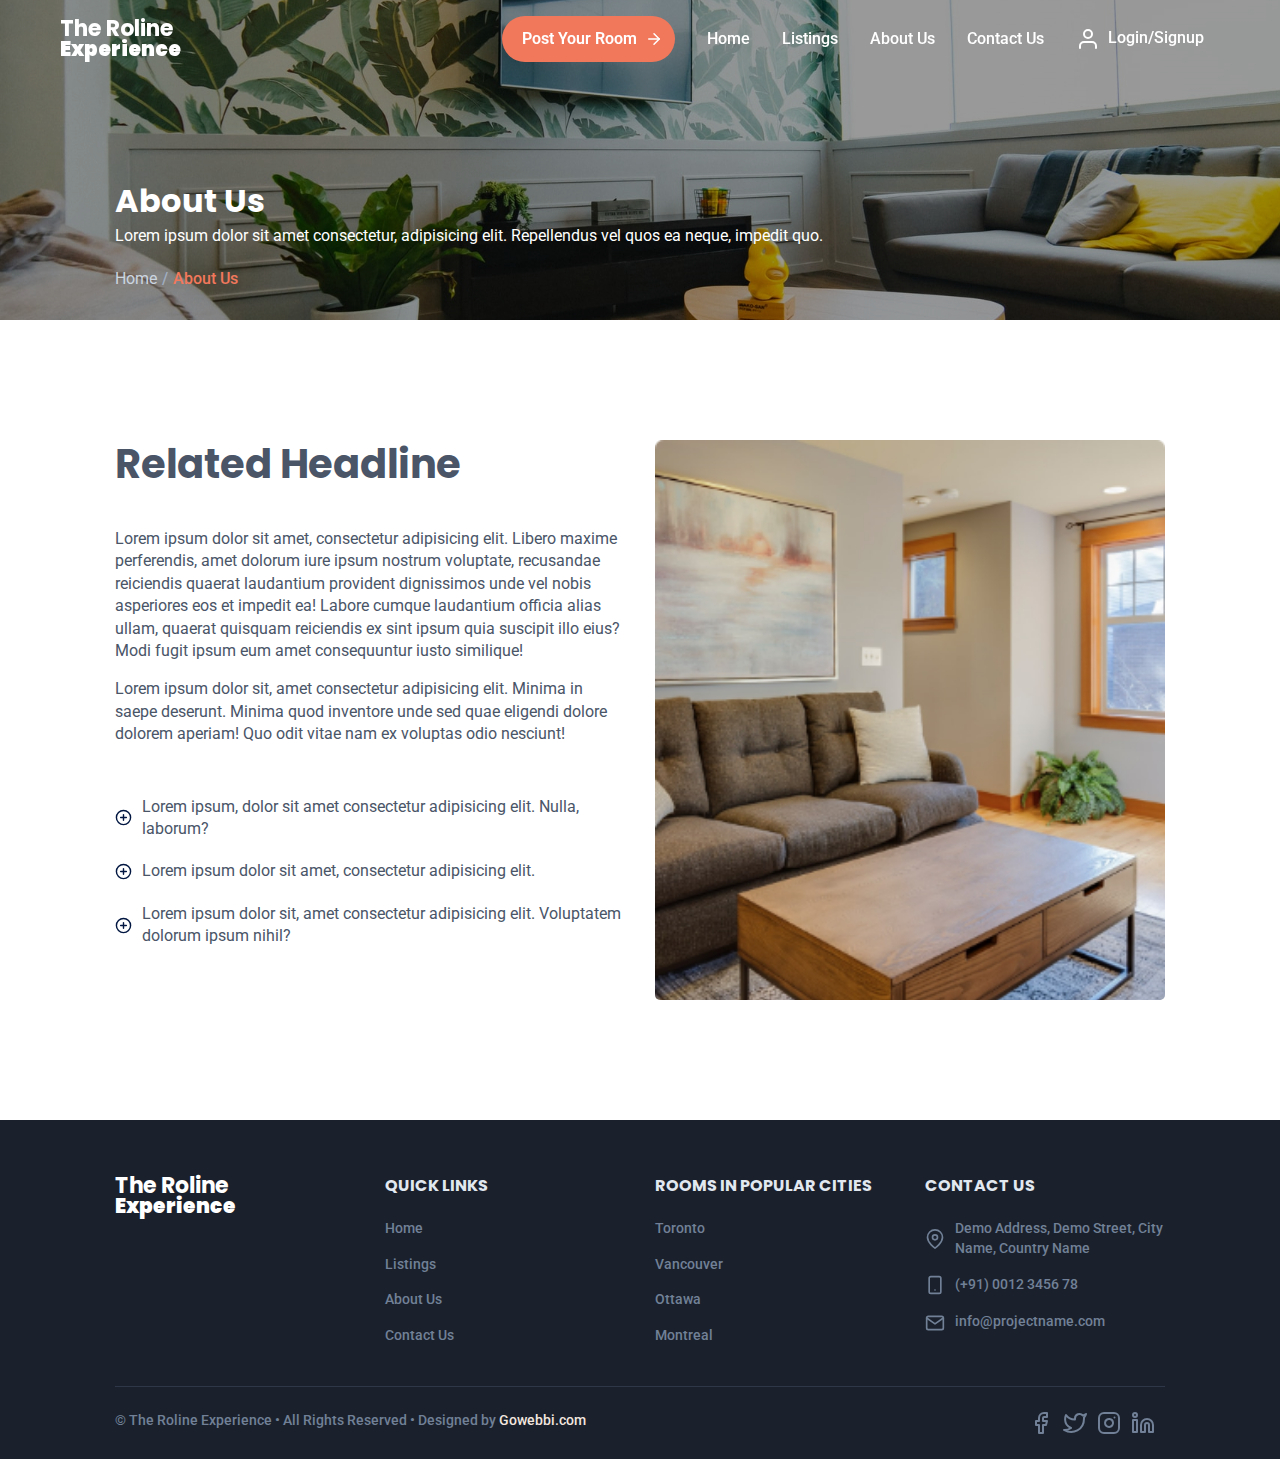
<file: dev-build/about-us.html>
<!DOCTYPE html>
<html lang="en">
<head>
    <meta charset="utf-8">
    <meta name="viewport" content="width=device-width, initial-scale=1.0">
    <meta http-equiv="X-UA-Compatible" content="IE=edge">
    <title>The Roline Experience - About Us</title>
    <link rel="stylesheet" href="library/style/app.css">
    <link href="https://fonts.googleapis.com/css2?family=Poppins:ital,wght@0,400;0,500;0,600;0,700;1,700;1,900&family=Roboto:wght@400;500;700&display=swap" rel="stylesheet">
</head>
<body>

<header>
    <div class="container-fluid">
        <nav class="navbar navbar-expand-lg">
            <a class="navbar-brand" href="index.html">
                <div class="text-logo">
                    The Roline <span>Experience</span>
                </div>
            </a>
            <button class="navbar-toggler" type="button" data-toggle="collapse" data-target="#navbarSupportedContent" aria-controls="navbarSupportedContent" aria-expanded="false" aria-label="Toggle navigation">
              <span class="navbar-toggler-icon"></span>
            </button>
            <div class="ml-auto d-flex flex-grow-1 justify-content-end">
                <a href="my-profile.html#post-rooms" class="cstm-btn sm"><span>post your room</span> <i data-feather="arrow-right"></i></a>
            </div>
            <div class="collapse navbar-collapse" id="navbarSupportedContent">
              <ul class="navbar-nav">
                <li class="nav-item active">
                  <a class="nav-link" href="index.html">Home <span class="sr-only">(current)</span></a>
                </li>
                <li class="nav-item">
                  <a class="nav-link" href="listings.html">Listings</a>
                </li>
                <li class="nav-item">
                  <a class="nav-link" href="about-us.html">About Us</a>
                </li>
                <li class="nav-item">
                    <a class="nav-link" href="contact-us.html">Contact Us</a>
                </li>
                <li class="nav-item">
                    <a class="nav-link" href="login-signup.html"><i data-feather="user"></i>Login/Signup</a>
                    <li class="nav-item dropdown position-relative" hidden>
                      <a href="#" class="nav-link dropdown-toggle" id="navbarDropdown" role="button" data-toggle="dropdown"
                          aria-haspopup="true" aria-expanded="false"><i data-feather="user"></i>Hello, User Name</a>
                      <div class="dropdown-menu" aria-labelledby="navbarDropdown">
                          <a class="dropdown-item" href="#"><i data-feather="user"></i>Profile</a>
                          <a class="dropdown-item" href="#"><i data-feather="log-out"></i>Logout</a>
                      </div>
                  </li>
                </li>
              </ul>
            </div>
          </nav>
    </div>
</header>

<div class="inner-banner">
    <div class="container">
        <div class="pb-5">
            <h4>About Us</h4>
            <p>Lorem ipsum dolor sit amet consectetur, adipisicing elit. Repellendus vel quos ea neque, impedit quo.</p>
            <nav aria-label="breadcrumb">
                <ol class="breadcrumb">
                  
                      
    <li class="breadcrumb-item"><a href="index.html">Home</a></li>


                  
                      

    <li class="breadcrumb-item active" aria-current="page">About Us</li>

                  
                </ol>
            </nav>
        </div>
    </div>
</div>
<!-- section 5 -->
<section id="section5" class="section">
    <div class="container">
        <div class="row">
            <div class="col-lg-6">
                <div class="content">
                    <h2>Related Headline</h2>
                    <p>Lorem ipsum dolor sit amet, consectetur adipisicing elit. Libero maxime perferendis, amet dolorum iure ipsum nostrum voluptate, recusandae reiciendis quaerat laudantium provident dignissimos unde vel nobis asperiores eos et impedit ea! Labore cumque laudantium officia alias ullam, quaerat quisquam reiciendis ex sint ipsum quia suscipit illo eius? Modi fugit ipsum eum amet consequuntur iusto similique!</p>
                    <p>Lorem ipsum dolor sit, amet consectetur adipisicing elit. Minima in saepe deserunt. Minima quod inventore unde sed quae eligendi dolore dolorem aperiam! Quo odit vitae nam ex voluptas odio nesciunt!</p>
                    <ul>
                        <li>
                            <i data-feather="plus-circle"></i>
                            Lorem ipsum, dolor sit amet consectetur adipisicing elit. Nulla, laborum?
                        </li>
                        <li>
                            <i data-feather="plus-circle"></i>
                            Lorem ipsum dolor sit amet, consectetur adipisicing elit.
                        </li>
                        <li>
                            <i data-feather="plus-circle"></i>
                            Lorem ipsum dolor sit, amet consectetur adipisicing elit. Voluptatem dolorum ipsum nihil?
                        </li>
                    </ul>
                </div>
            </div>
            <div class="col-lg-6">
                <div class="img-area">
                    <img src="assets/images/property/property.png" alt="">
                </div>
            </div>
        </div>
    </div>
</section>
<!-- section 5 -->
<footer>
    <div class="container">
        <div class="row">
            <div class="col-lg-3">
                <div class="footer-inner">
                    <div class="logo-area">
                        <a href="index.html">
                            <div class="text-logo">
                                The Roline <span>Experience</span>
                            </div>
                        </a>
                    </div>
                </div>
            </div>
            <div class="col-lg-3">
                <div class="footer-inner">
                    <h4>Quick Links</h4>
                    <ul class="quick-links">
                        <li>
                            <a href="index.html">Home</a>
                        </li>
                        <li>
                            <a href="listings.html">Listings</a>
                        </li>
                        <li>
                            <a href="about-us.html">About Us</a>
                        </li>
                        <li>
                            <a href="contact-us.html">Contact Us</a>
                        </li>
                    </ul>
                </div>
            </div>
            <div class="col-lg-3">
                <div class="footer-inner">
                    <h4>Rooms in Popular Cities</h4>
                    <ul class="quick-links">
                        <li>
                            <a href="#">Toronto</a>
                        </li>
                        <li>
                            <a href="#">Vancouver</a>
                        </li>
                        <li>
                            <a href="#">Ottawa</a>
                        </li>
                        <li>
                            <a href="#">Montreal</a>
                        </li>
                    </ul>
                </div>
            </div>
            <div class="col-lg-3">
                <div class="footer-inner">
                    <h4>Contact Us</h4>
                    <ul class="contact">
                        <li>
                            <div class="icon">
                                <i data-feather="map-pin"></i>
                            </div>
                            Demo Address, Demo Street, City Name, Country Name
                        </li>
                        <li>
                            <div class="icon">
                                <i data-feather="smartphone"></i>
                            </div>
                            (+91) 0012 3456 78
                        </li>
                        <li>
                            <div class="icon">
                                <i data-feather="mail"></i>
                            </div>
                            info@projectname.com
                        </li>
                    </ul>
                </div>
            </div>
        </div>
        <div class="footer-bottom">
            <div class="row">
                <div class="col-lg-8">
                    <p>&copy; The Roline Experience &bull; All Rights Reserved &bull; Designed by <a href="https://gowebbi.com/" target="_blank">Gowebbi.com</a></p>
                </div>
                <div class="col-lg-4">
                    <ul class="social-links justify-content-lg-end">
                        <li><a href="#"><i data-feather="facebook"></i></a></li>
                        <li><a href="#"><i data-feather="twitter"></i></a></li>
                        <li><a href="#"><i data-feather="instagram"></i></a></li>
                        <li><a href="#"><i data-feather="linkedin"></i></a></li>
                    </ul>
                </div>
            </div>
        </div>
    </div>
</footer>
<script src="library/js/app-min.js"></script>
</body>
</html>
</file>
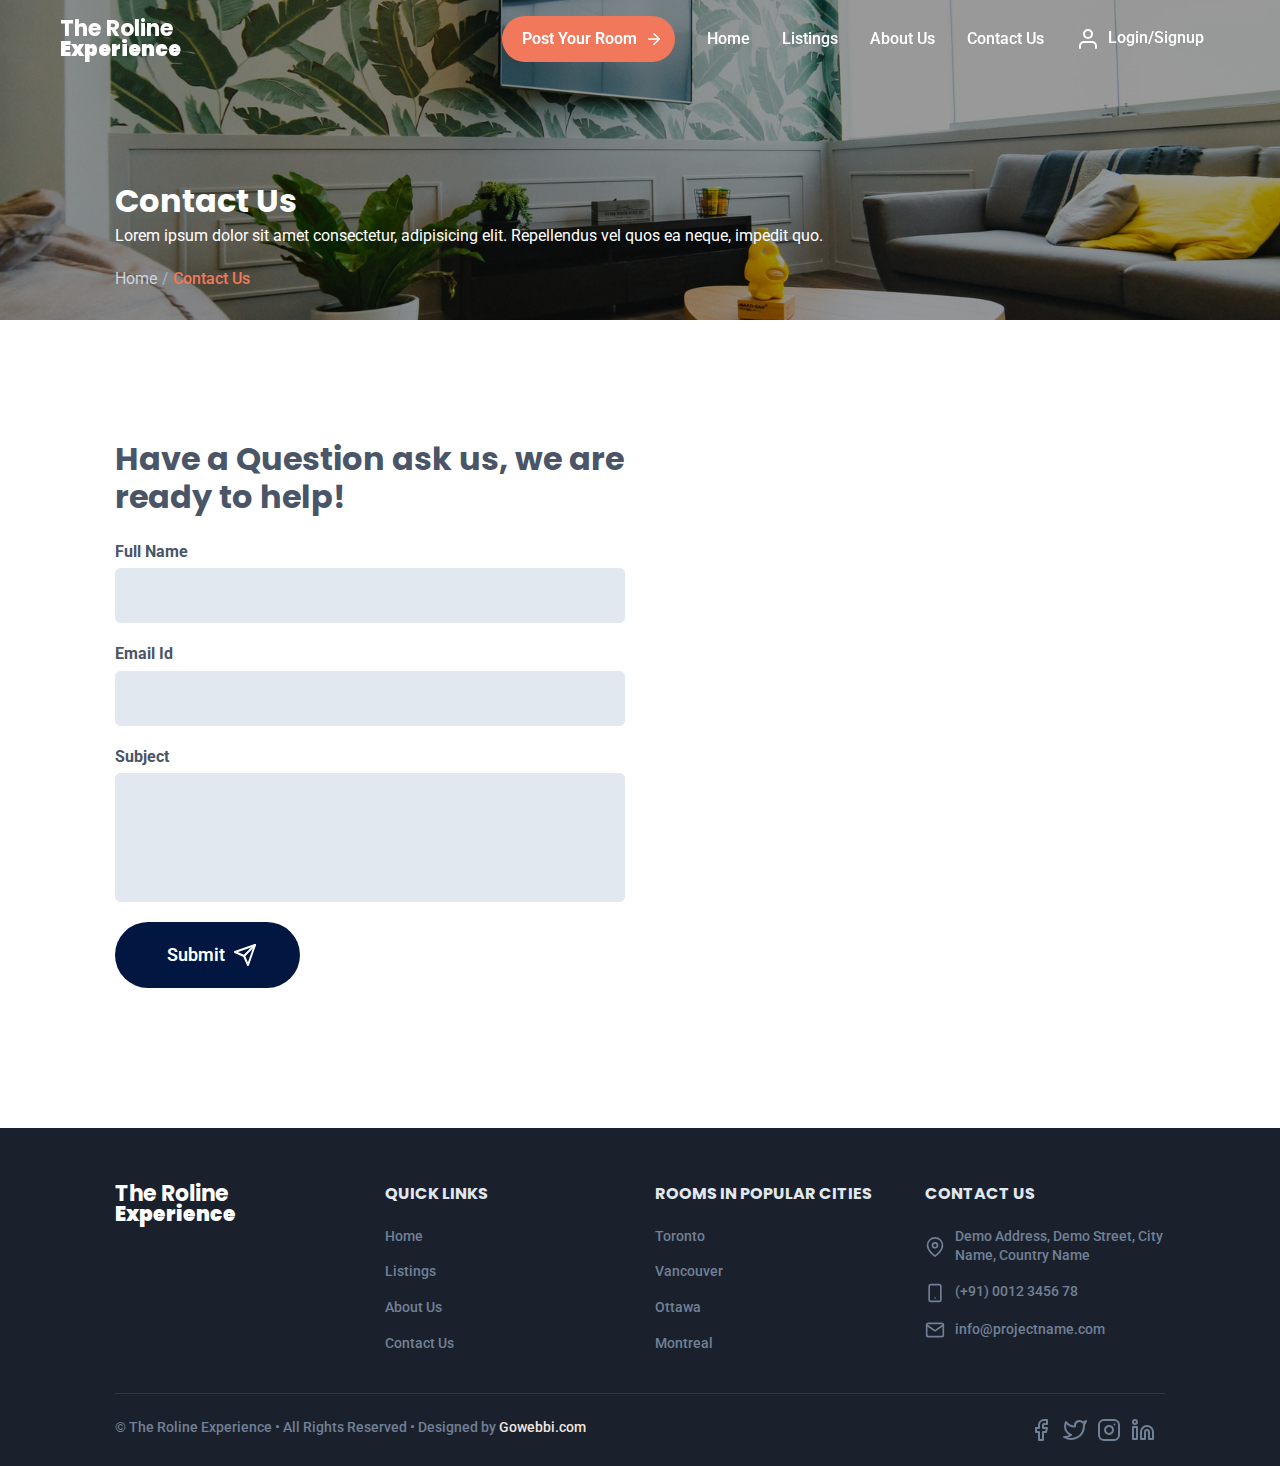
<file: dev-build/contact-us.html>
<!DOCTYPE html>
<html lang="en">
<head>
    <meta charset="utf-8">
    <meta name="viewport" content="width=device-width, initial-scale=1.0">
    <meta http-equiv="X-UA-Compatible" content="IE=edge">
    <title>The Roline Experience - Contact Us</title>
    <link rel="stylesheet" href="library/style/app.css">
    <link href="https://fonts.googleapis.com/css2?family=Poppins:ital,wght@0,400;0,500;0,600;0,700;1,700;1,900&family=Roboto:wght@400;500;700&display=swap" rel="stylesheet">
</head>
<body>

<header>
    <div class="container-fluid">
        <nav class="navbar navbar-expand-lg">
            <a class="navbar-brand" href="index.html">
                <div class="text-logo">
                    The Roline <span>Experience</span>
                </div>
            </a>
            <button class="navbar-toggler" type="button" data-toggle="collapse" data-target="#navbarSupportedContent" aria-controls="navbarSupportedContent" aria-expanded="false" aria-label="Toggle navigation">
              <span class="navbar-toggler-icon"></span>
            </button>
            <div class="ml-auto d-flex flex-grow-1 justify-content-end">
                <a href="my-profile.html#post-rooms" class="cstm-btn sm"><span>post your room</span> <i data-feather="arrow-right"></i></a>
            </div>
            <div class="collapse navbar-collapse" id="navbarSupportedContent">
              <ul class="navbar-nav">
                <li class="nav-item active">
                  <a class="nav-link" href="index.html">Home <span class="sr-only">(current)</span></a>
                </li>
                <li class="nav-item">
                  <a class="nav-link" href="listings.html">Listings</a>
                </li>
                <li class="nav-item">
                  <a class="nav-link" href="about-us.html">About Us</a>
                </li>
                <li class="nav-item">
                    <a class="nav-link" href="contact-us.html">Contact Us</a>
                </li>
                <li class="nav-item">
                    <a class="nav-link" href="login-signup.html"><i data-feather="user"></i>Login/Signup</a>
                    <li class="nav-item dropdown position-relative" hidden>
                      <a href="#" class="nav-link dropdown-toggle" id="navbarDropdown" role="button" data-toggle="dropdown"
                          aria-haspopup="true" aria-expanded="false"><i data-feather="user"></i>Hello, User Name</a>
                      <div class="dropdown-menu" aria-labelledby="navbarDropdown">
                          <a class="dropdown-item" href="#"><i data-feather="user"></i>Profile</a>
                          <a class="dropdown-item" href="#"><i data-feather="log-out"></i>Logout</a>
                      </div>
                  </li>
                </li>
              </ul>
            </div>
          </nav>
    </div>
</header>

<div class="inner-banner">
    <div class="container">
        <div class="pb-5">
            <h4>Contact Us</h4>
            <p>Lorem ipsum dolor sit amet consectetur, adipisicing elit. Repellendus vel quos ea neque, impedit quo.</p>
            <nav aria-label="breadcrumb">
                <ol class="breadcrumb">
                  
                      
    <li class="breadcrumb-item"><a href="index.html">Home</a></li>


                  
                      

    <li class="breadcrumb-item active" aria-current="page">Contact Us</li>

                  
                </ol>
            </nav>
        </div>
    </div>
</div>
<!-- section 6 -->
<section id="section6" class="section">
    <div class="container">
        <div class="row">
            <div class="col-lg-6">
                <h3>Have a Question ask us, we are ready to help!</h3>
                <div class="form-area">
                    <form>
                        <div class="form-group">
                            <label>Full Name</label>
                            <input type="text" class="form-control">
                        </div>
                        <div class="form-group">
                            <label>Email Id</label>
                            <input type="email" class="form-control">
                        </div>
                        <div class="form-group">
                            <label>Subject</label>
                            <textarea rows="5" class="form-control"></textarea>
                        </div>
                        <div class="form-group">
                            <button type="submit" class="cstm-btn">Submit <i data-feather="send"></i></button>
                        </div>
                    </form>
                </div>
            </div>
            <div class="col-lg-6 mt-0 mt-md-3">
                <div class="map-area">
                    <iframe src="https://www.google.com/maps/embed?pb=!1m18!1m12!1m3!1d42692058.227011956!2d-116.22107269040576!3d49.22490445259382!2m3!1f0!2f0!3f0!3m2!1i1024!2i768!4f13.1!3m3!1m2!1s0x4b0d03d337cc6ad9%3A0x9968b72aa2438fa5!2sCanada!5e0!3m2!1sen!2sin!4v1593085400783!5m2!1sen!2sin" width="800" height="450" frameborder="0" style="border:0;" allowfullscreen="" aria-hidden="false" tabindex="0"></iframe>
                </div>
            </div>
        </div>
    </div>
</section>
<!-- section 6 -->
<footer>
    <div class="container">
        <div class="row">
            <div class="col-lg-3">
                <div class="footer-inner">
                    <div class="logo-area">
                        <a href="index.html">
                            <div class="text-logo">
                                The Roline <span>Experience</span>
                            </div>
                        </a>
                    </div>
                </div>
            </div>
            <div class="col-lg-3">
                <div class="footer-inner">
                    <h4>Quick Links</h4>
                    <ul class="quick-links">
                        <li>
                            <a href="index.html">Home</a>
                        </li>
                        <li>
                            <a href="listings.html">Listings</a>
                        </li>
                        <li>
                            <a href="about-us.html">About Us</a>
                        </li>
                        <li>
                            <a href="contact-us.html">Contact Us</a>
                        </li>
                    </ul>
                </div>
            </div>
            <div class="col-lg-3">
                <div class="footer-inner">
                    <h4>Rooms in Popular Cities</h4>
                    <ul class="quick-links">
                        <li>
                            <a href="#">Toronto</a>
                        </li>
                        <li>
                            <a href="#">Vancouver</a>
                        </li>
                        <li>
                            <a href="#">Ottawa</a>
                        </li>
                        <li>
                            <a href="#">Montreal</a>
                        </li>
                    </ul>
                </div>
            </div>
            <div class="col-lg-3">
                <div class="footer-inner">
                    <h4>Contact Us</h4>
                    <ul class="contact">
                        <li>
                            <div class="icon">
                                <i data-feather="map-pin"></i>
                            </div>
                            Demo Address, Demo Street, City Name, Country Name
                        </li>
                        <li>
                            <div class="icon">
                                <i data-feather="smartphone"></i>
                            </div>
                            (+91) 0012 3456 78
                        </li>
                        <li>
                            <div class="icon">
                                <i data-feather="mail"></i>
                            </div>
                            info@projectname.com
                        </li>
                    </ul>
                </div>
            </div>
        </div>
        <div class="footer-bottom">
            <div class="row">
                <div class="col-lg-8">
                    <p>&copy; The Roline Experience &bull; All Rights Reserved &bull; Designed by <a href="https://gowebbi.com/" target="_blank">Gowebbi.com</a></p>
                </div>
                <div class="col-lg-4">
                    <ul class="social-links justify-content-lg-end">
                        <li><a href="#"><i data-feather="facebook"></i></a></li>
                        <li><a href="#"><i data-feather="twitter"></i></a></li>
                        <li><a href="#"><i data-feather="instagram"></i></a></li>
                        <li><a href="#"><i data-feather="linkedin"></i></a></li>
                    </ul>
                </div>
            </div>
        </div>
    </div>
</footer>
<script src="library/js/app-min.js"></script>
</body>
</html>
</file>
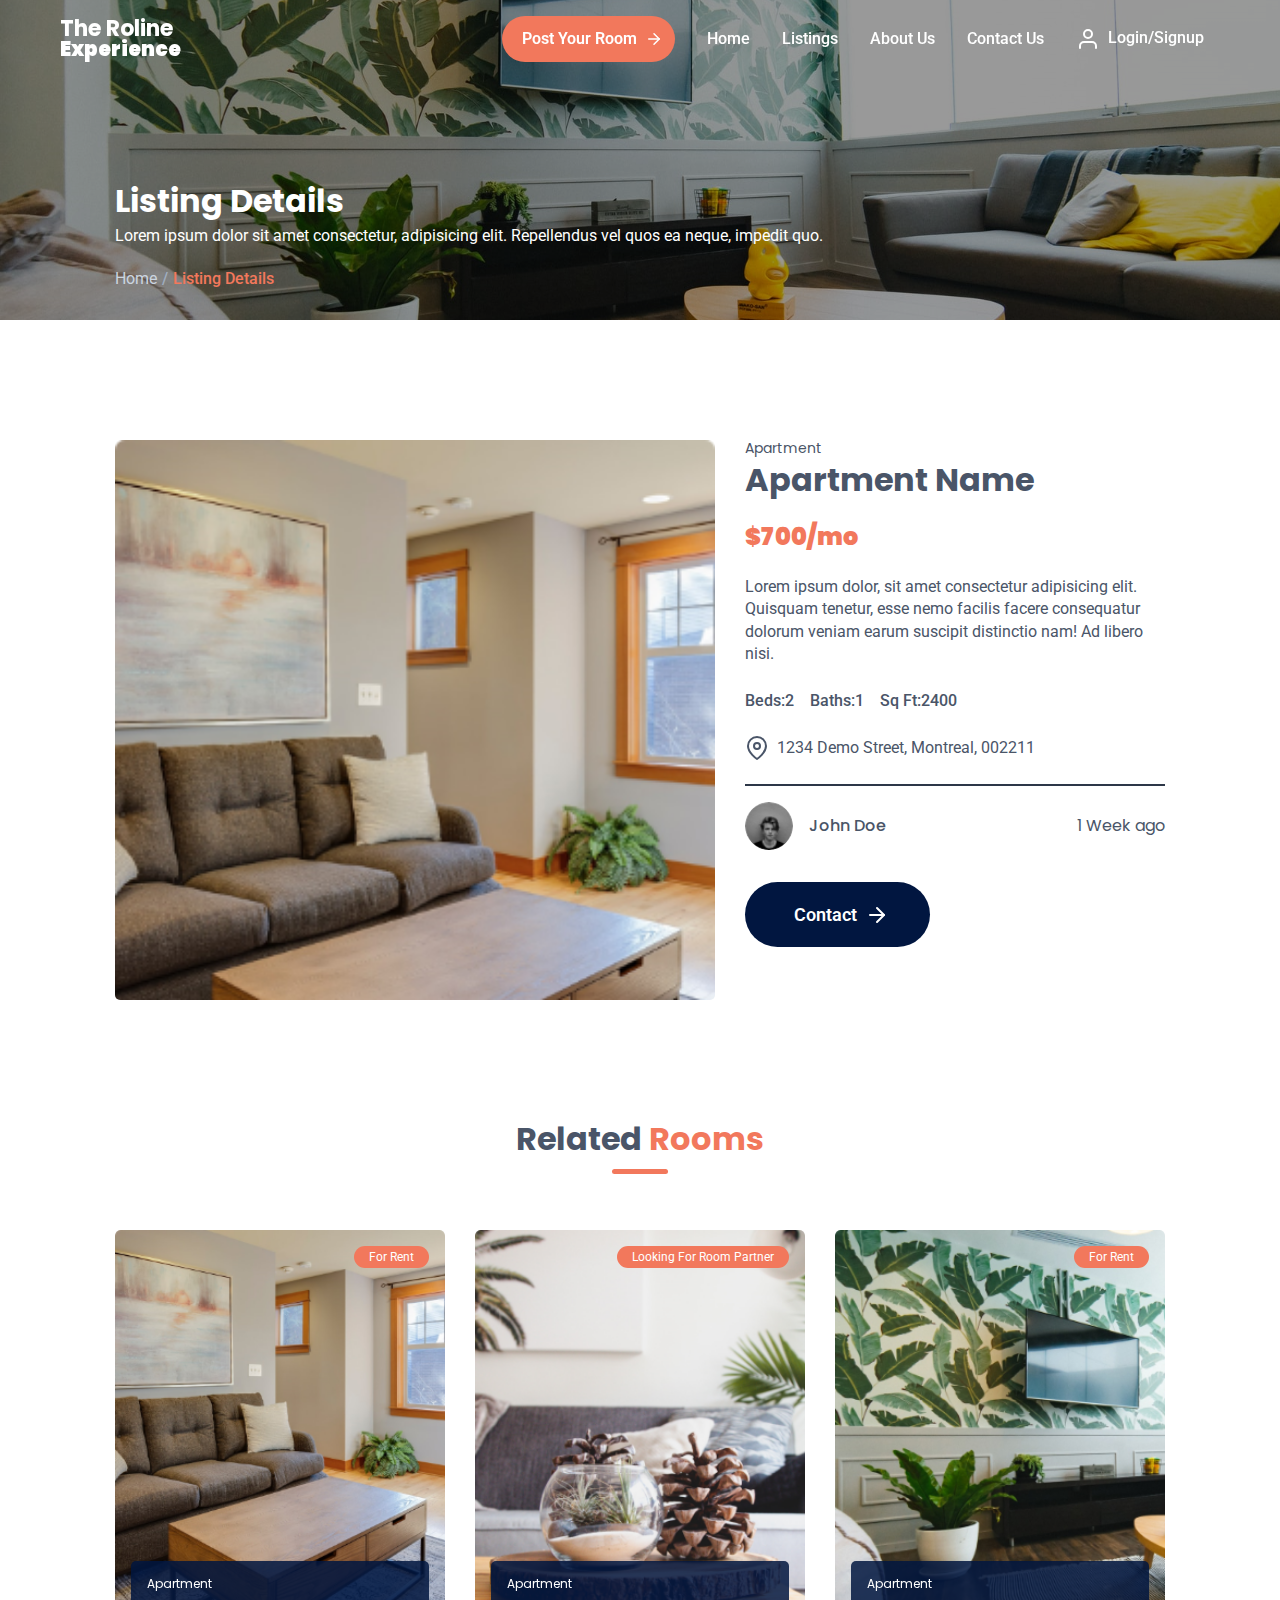
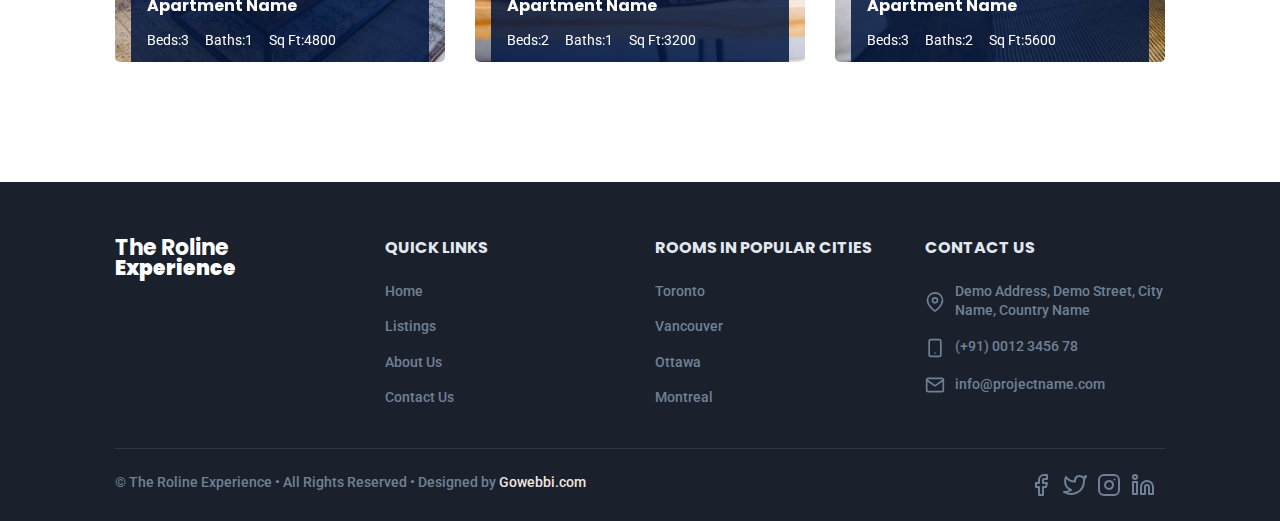
<file: dev-build/listing-details.html>
<!DOCTYPE html>
<html lang="en">
<head>
    <meta charset="utf-8">
    <meta name="viewport" content="width=device-width, initial-scale=1.0">
    <meta http-equiv="X-UA-Compatible" content="IE=edge">
    <title>The Roline Experience - Listing Details</title>
    <link rel="stylesheet" href="library/style/app.css">
    <link href="https://fonts.googleapis.com/css2?family=Poppins:ital,wght@0,400;0,500;0,600;0,700;1,700;1,900&family=Roboto:wght@400;500;700&display=swap" rel="stylesheet">
</head>
<body>

<header>
    <div class="container-fluid">
        <nav class="navbar navbar-expand-lg">
            <a class="navbar-brand" href="index.html">
                <div class="text-logo">
                    The Roline <span>Experience</span>
                </div>
            </a>
            <button class="navbar-toggler" type="button" data-toggle="collapse" data-target="#navbarSupportedContent" aria-controls="navbarSupportedContent" aria-expanded="false" aria-label="Toggle navigation">
              <span class="navbar-toggler-icon"></span>
            </button>
            <div class="ml-auto d-flex flex-grow-1 justify-content-end">
                <a href="my-profile.html#post-rooms" class="cstm-btn sm"><span>post your room</span> <i data-feather="arrow-right"></i></a>
            </div>
            <div class="collapse navbar-collapse" id="navbarSupportedContent">
              <ul class="navbar-nav">
                <li class="nav-item active">
                  <a class="nav-link" href="index.html">Home <span class="sr-only">(current)</span></a>
                </li>
                <li class="nav-item">
                  <a class="nav-link" href="listings.html">Listings</a>
                </li>
                <li class="nav-item">
                  <a class="nav-link" href="about-us.html">About Us</a>
                </li>
                <li class="nav-item">
                    <a class="nav-link" href="contact-us.html">Contact Us</a>
                </li>
                <li class="nav-item">
                    <a class="nav-link" href="login-signup.html"><i data-feather="user"></i>Login/Signup</a>
                    <li class="nav-item dropdown position-relative" hidden>
                      <a href="#" class="nav-link dropdown-toggle" id="navbarDropdown" role="button" data-toggle="dropdown"
                          aria-haspopup="true" aria-expanded="false"><i data-feather="user"></i>Hello, User Name</a>
                      <div class="dropdown-menu" aria-labelledby="navbarDropdown">
                          <a class="dropdown-item" href="#"><i data-feather="user"></i>Profile</a>
                          <a class="dropdown-item" href="#"><i data-feather="log-out"></i>Logout</a>
                      </div>
                  </li>
                </li>
              </ul>
            </div>
          </nav>
    </div>
</header>

<div class="inner-banner">
    <div class="container">
        <div class="pb-5">
            <h4>Listing Details</h4>
            <p>Lorem ipsum dolor sit amet consectetur, adipisicing elit. Repellendus vel quos ea neque, impedit quo.</p>
            <nav aria-label="breadcrumb">
                <ol class="breadcrumb">
                  
                      
    <li class="breadcrumb-item"><a href="index.html">Home</a></li>


                  
                      

    <li class="breadcrumb-item active" aria-current="page">Listing Details</li>

                  
                </ol>
            </nav>
        </div>
    </div>
</div>
<!-- section 7 -->
<section id="section7" class="section">
    <div class="container">
        <div class="row">
            <div class="col-lg-7">
               <div class="listing-details-carousel owl-carousel owl-theme">
                   <div class="item">
                       <img src="assets/images/property/property.png" alt="">
                   </div>
                   <div class="item">
                    <img src="assets/images/property/property1.png" alt="">
                </div>
                <div class="item">
                    <img src="assets/images/property/property2.png" alt="">
                </div>
               </div>
            </div>
            <div class="col-lg-5">
              <div class="content">
                    <h6>Apartment</h6>
                    <h2>Apartment Name</h2>
                    <h1>$700/mo</h1>
                    <p>Lorem ipsum dolor, sit amet consectetur adipisicing elit. Quisquam tenetur, esse nemo facilis facere consequatur dolorum veniam earum suscipit distinctio nam! Ad libero nisi.</p>
                    <ul>
                        <li>Beds:2</li>
                        <li>Baths:1</li>
                        <li>Sq Ft:2400</li>
                    </ul>
                    <div class="address">
                        <i data-feather="map-pin"></i>
                        <p>1234 Demo Street, Montreal, 002211</p>
                    </div>
                    <hr>
                    <div class="user">
                        <img src="assets/images/users/user1.png" alt="">
                        <div>
                            <h3>John Doe</h3>
                            <h5>1 Week ago</h5>
                        </div>
                    </div>
                    <a href="#" class="cstm-btn" data-toggle="modal" data-target="#contact-user-modal">Contact <i data-feather="arrow-right"></i></a>
              </div>
            </div>
        </div>
    </div>
</section>
<!-- section 7 -->
<!-- section 1 -->
<section id="section1" class="section pt-0">
    <div class="container">
        <div class="heading">
            <h1>Related <span>Rooms</span></h1>
        </div>
        <div class="property-carousel owl-carousel owl-theme">
            <div class="card">
    <div class="img-area">
        <a href="listing-details.html"><img src="assets/images/property/property.png" alt=""></a>
        <div class="tag">For Rent</div>
    </div>
    <div class="content">
        <h6>Apartment</h6>
        <h2><a href="listing-details.html">Apartment Name</a></h2>
        <ul>
            <li>Beds:3</li>
            <li>Baths:1</li>
            <li>Sq Ft:4800</li>
        </ul>
        <div class="address">
            <i data-feather="map-pin"></i>
            <p>0022 Demo Street, Toronto, 001122</p>
        </div>
         <div class="details">
             <div class="user">
                 <img src="assets/images/users/user.png" alt="">
                 <div>
                     <h3>Jenifer Doe</h3>
                     <h5>2 Weeks ago</h5>
                 </div>
             </div>
             <div class="price">
                <h4>$857.00/mo</h4>
             </div>
         </div>
    </div>
</div><div class="card">
    <div class="img-area">
        <a href="listing-details.html"><img src="assets/images/property/property1.png" alt=""></a>
        <div class="tag">Looking For Room Partner</div>
    </div>
    <div class="content">
        <h6>Apartment</h6>
        <h2><a href="listing-details.html">Apartment Name</a></h2>
        <ul>
            <li>Beds:2</li>
            <li>Baths:1</li>
            <li>Sq Ft:3200</li>
        </ul>
        <div class="address">
            <i data-feather="map-pin"></i>
            <p>0011 Demo Street, Vancouver, 002211</p>
        </div>
         <div class="details">
             <div class="user">
                 <img src="assets/images/users/user1.png" alt="">
                 <div>
                     <h3>John Doe</h3>
                     <h5>1 Week ago</h5>
                 </div>
             </div>
             <div class="price">
                <h4>$750.00/mo</h4>
             </div>
         </div>
    </div>
</div><div class="card">
    <div class="img-area">
        <a href="listing-details.html"><img src="assets/images/property/property2.png" alt=""></a>
        <div class="tag">For Rent</div>
    </div>
    <div class="content">
        <h6>Apartment</h6>
        <h2><a href="listing-details.html">Apartment Name</a></h2>
        <ul>
            <li>Beds:3</li>
            <li>Baths:2</li>
            <li>Sq Ft:5600</li>
        </ul>
        <div class="address">
            <i data-feather="map-pin"></i>
            <p>0123 Demo Street, Ottawa, 110022</p>
        </div>
         <div class="details">
             <div class="user">
                 <img src="assets/images/users/user2.png" alt="">
                 <div>
                     <h3>Maria Swan</h3>
                     <h5>3 Days ago</h5>
                 </div>
             </div>
             <div class="price">
                <h4>$900.00/mo</h4>
             </div>
         </div>
    </div>
</div><div class="card">
    <div class="img-area">
        <a href="listing-details.html"><img src="assets/images/property/property1.png" alt=""></a>
        <div class="tag">Looking For Room Partner</div>
    </div>
    <div class="content">
        <h6>Apartment</h6>
        <h2><a href="listing-details.html">Apartment Name</a></h2>
        <ul>
            <li>Beds:2</li>
            <li>Baths:1</li>
            <li>Sq Ft:3200</li>
        </ul>
        <div class="address">
            <i data-feather="map-pin"></i>
            <p>1234 Demo Street, Montreal, 002211</p>
        </div>
         <div class="details">
             <div class="user">
                 <img src="assets/images/users/user1.png" alt="">
                 <div>
                     <h3>John Doe</h3>
                     <h5>1 Week ago</h5>
                 </div>
             </div>
             <div class="price">
                <h4>$750.00/mo</h4>
             </div>
         </div>
    </div>
</div>
        </div>
    </div>
</section>
<!-- section 1 -->
<footer>
    <div class="container">
        <div class="row">
            <div class="col-lg-3">
                <div class="footer-inner">
                    <div class="logo-area">
                        <a href="index.html">
                            <div class="text-logo">
                                The Roline <span>Experience</span>
                            </div>
                        </a>
                    </div>
                </div>
            </div>
            <div class="col-lg-3">
                <div class="footer-inner">
                    <h4>Quick Links</h4>
                    <ul class="quick-links">
                        <li>
                            <a href="index.html">Home</a>
                        </li>
                        <li>
                            <a href="listings.html">Listings</a>
                        </li>
                        <li>
                            <a href="about-us.html">About Us</a>
                        </li>
                        <li>
                            <a href="contact-us.html">Contact Us</a>
                        </li>
                    </ul>
                </div>
            </div>
            <div class="col-lg-3">
                <div class="footer-inner">
                    <h4>Rooms in Popular Cities</h4>
                    <ul class="quick-links">
                        <li>
                            <a href="#">Toronto</a>
                        </li>
                        <li>
                            <a href="#">Vancouver</a>
                        </li>
                        <li>
                            <a href="#">Ottawa</a>
                        </li>
                        <li>
                            <a href="#">Montreal</a>
                        </li>
                    </ul>
                </div>
            </div>
            <div class="col-lg-3">
                <div class="footer-inner">
                    <h4>Contact Us</h4>
                    <ul class="contact">
                        <li>
                            <div class="icon">
                                <i data-feather="map-pin"></i>
                            </div>
                            Demo Address, Demo Street, City Name, Country Name
                        </li>
                        <li>
                            <div class="icon">
                                <i data-feather="smartphone"></i>
                            </div>
                            (+91) 0012 3456 78
                        </li>
                        <li>
                            <div class="icon">
                                <i data-feather="mail"></i>
                            </div>
                            info@projectname.com
                        </li>
                    </ul>
                </div>
            </div>
        </div>
        <div class="footer-bottom">
            <div class="row">
                <div class="col-lg-8">
                    <p>&copy; The Roline Experience &bull; All Rights Reserved &bull; Designed by <a href="https://gowebbi.com/" target="_blank">Gowebbi.com</a></p>
                </div>
                <div class="col-lg-4">
                    <ul class="social-links justify-content-lg-end">
                        <li><a href="#"><i data-feather="facebook"></i></a></li>
                        <li><a href="#"><i data-feather="twitter"></i></a></li>
                        <li><a href="#"><i data-feather="instagram"></i></a></li>
                        <li><a href="#"><i data-feather="linkedin"></i></a></li>
                    </ul>
                </div>
            </div>
        </div>
    </div>
</footer>
<div class="modal fade" id="contact-user-modal" tabindex="-1" role="dialog"  aria-labelledby="contact-user"  aria-hidden="true">
    <div class="modal-dialog" role="document">
      <div class="modal-content">
        <div class="modal-header">
            
                <h5 class="modal-title" id="contact-user">Contact John Doe</h5>
            
            <button type="button" class="close" data-dismiss="modal" aria-label="Close">
                <span aria-hidden="true">
                    <i data-feather="x-circle"></i>
                </span>
            </button>
        </div>
        <div class="modal-body">
            
                <div class="form-area">
                    <form>
                        
                            
    <div class="form-group">
        <label>Full Name</label>
        <input type="text" class="form-control" placeholder="">
    </div>



                        
                            
    <div class="form-group">
        <label>Email Address</label>
        <input type="email" class="form-control" placeholder="">
    </div>



                        
                            
    <div class="form-group">
        <label>Phone Number</label>
        <input type="text" class="form-control" placeholder="">
    </div>



                        
                            

    <div class="form-group">
        <label>Message</label>
        <textarea rows="4" class="form-control" placeholder=""></textarea>
    </div>


                        
                            


    <div class="form-group">
        <button type="submit" class="cstm-btn">Contact Now<i data-feather="send"></i></button>
    </div>

                        
                    </form>
                </div>
            
        </div>
      </div>
    </div>
  </div>
<script src="library/js/app-min.js"></script>
</body>
</html>
</file>
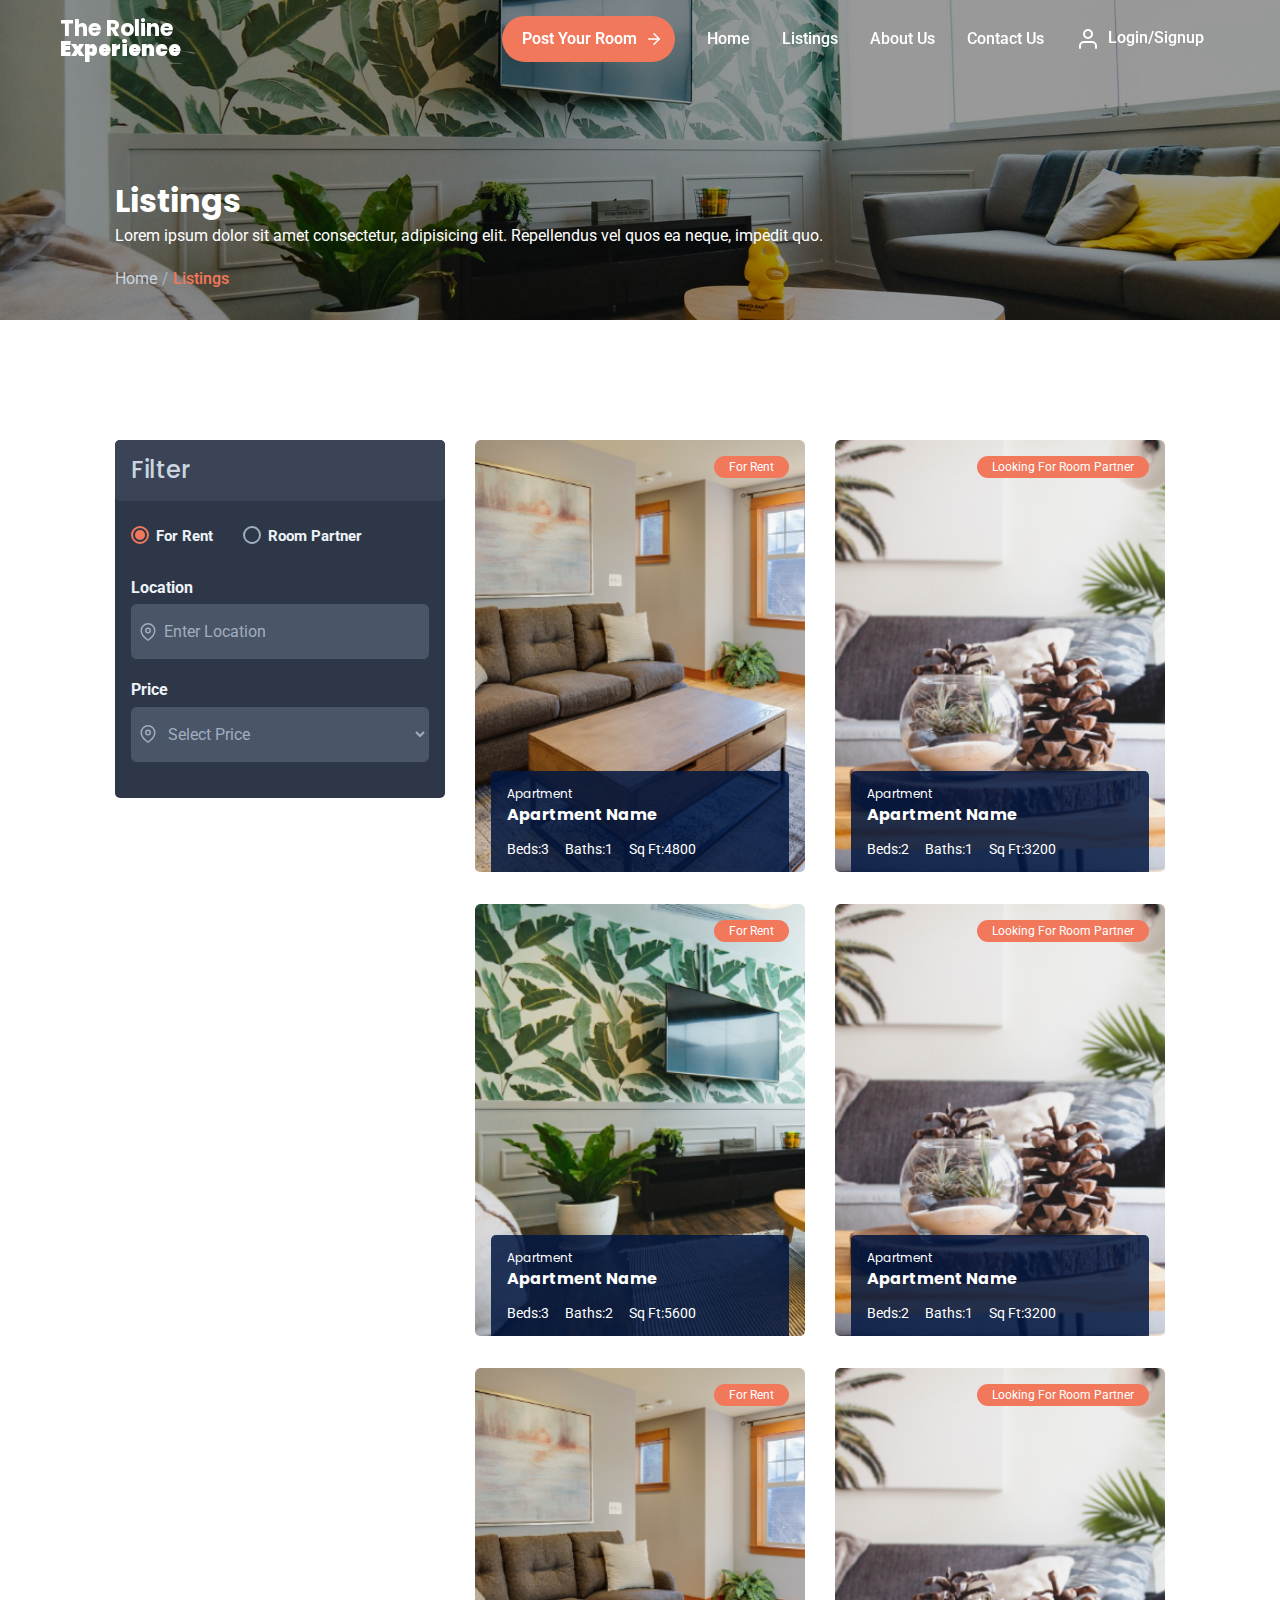
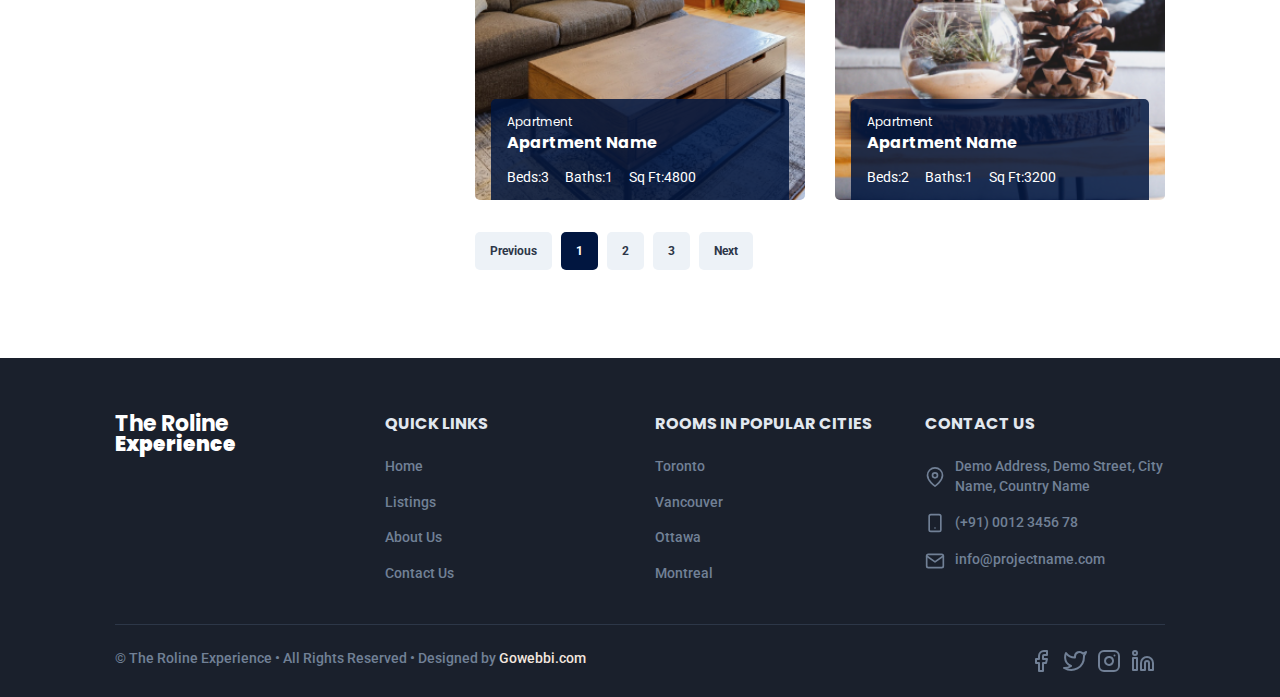
<file: dev-build/listings.html>
<!DOCTYPE html>
<html lang="en">
<head>
    <meta charset="utf-8">
    <meta name="viewport" content="width=device-width, initial-scale=1.0">
    <meta http-equiv="X-UA-Compatible" content="IE=edge">
    <title>The Roline Experience - Listings</title>
    <link rel="stylesheet" href="library/style/app.css">
    <link href="https://fonts.googleapis.com/css2?family=Poppins:ital,wght@0,400;0,500;0,600;0,700;1,700;1,900&family=Roboto:wght@400;500;700&display=swap" rel="stylesheet">
</head>
<body>

<header>
    <div class="container-fluid">
        <nav class="navbar navbar-expand-lg">
            <a class="navbar-brand" href="index.html">
                <div class="text-logo">
                    The Roline <span>Experience</span>
                </div>
            </a>
            <button class="navbar-toggler" type="button" data-toggle="collapse" data-target="#navbarSupportedContent" aria-controls="navbarSupportedContent" aria-expanded="false" aria-label="Toggle navigation">
              <span class="navbar-toggler-icon"></span>
            </button>
            <div class="ml-auto d-flex flex-grow-1 justify-content-end">
                <a href="my-profile.html#post-rooms" class="cstm-btn sm"><span>post your room</span> <i data-feather="arrow-right"></i></a>
            </div>
            <div class="collapse navbar-collapse" id="navbarSupportedContent">
              <ul class="navbar-nav">
                <li class="nav-item active">
                  <a class="nav-link" href="index.html">Home <span class="sr-only">(current)</span></a>
                </li>
                <li class="nav-item">
                  <a class="nav-link" href="listings.html">Listings</a>
                </li>
                <li class="nav-item">
                  <a class="nav-link" href="about-us.html">About Us</a>
                </li>
                <li class="nav-item">
                    <a class="nav-link" href="contact-us.html">Contact Us</a>
                </li>
                <li class="nav-item">
                    <a class="nav-link" href="login-signup.html"><i data-feather="user"></i>Login/Signup</a>
                    <li class="nav-item dropdown position-relative" hidden>
                      <a href="#" class="nav-link dropdown-toggle" id="navbarDropdown" role="button" data-toggle="dropdown"
                          aria-haspopup="true" aria-expanded="false"><i data-feather="user"></i>Hello, User Name</a>
                      <div class="dropdown-menu" aria-labelledby="navbarDropdown">
                          <a class="dropdown-item" href="#"><i data-feather="user"></i>Profile</a>
                          <a class="dropdown-item" href="#"><i data-feather="log-out"></i>Logout</a>
                      </div>
                  </li>
                </li>
              </ul>
            </div>
          </nav>
    </div>
</header>

<div class="inner-banner">
    <div class="container">
        <div class="pb-5">
            <h4>Listings</h4>
            <p>Lorem ipsum dolor sit amet consectetur, adipisicing elit. Repellendus vel quos ea neque, impedit quo.</p>
            <nav aria-label="breadcrumb">
                <ol class="breadcrumb">
                  
                      
    <li class="breadcrumb-item"><a href="index.html">Home</a></li>


                  
                      

    <li class="breadcrumb-item active" aria-current="page">Listings</li>

                  
                </ol>
            </nav>
        </div>
    </div>
</div>
<!-- section 4 -->
<section id="section4" class="section">
    <div class="container">
        <div class="row">
            <div class="col-lg-4">
                <div class="sidebarsticky-wrap"></div>
                <div class="left-area sidebarsticky">
                    <h4>Filter</h4>
                    <form>
                        <div class="form-group d-flex flex-wrap">
                         <div class="cstm-check-radio">
                             <input type="checkbox" id="rent" checked>
                             <label for="rent">For Rent</label>
                         </div>
                         <div class="cstm-check-radio ml-5">
                            <input type="checkbox" id="room-partner">
                            <label for="room-partner">Room Partner</label>
                        </div>
                        </div>
                        <div class="form-group">
                            <label>Location</label>
                            <div class="input-group">
                                <i data-feather="map-pin"></i>
                                <input type="text" class="form-control" placeholder="Enter Location">
                            </div>
                        </div>
                        <div class="form-group">
                            <label>Price</label>
                            <div class="input-group">
                                <i data-feather="map-pin"></i>
                                <select class="form-control">
                                    <option selected disabled>Select Price</option>
                                    <option>$100.00 - $499.00</option>
                                    <option>$500.00 - $999.00</option>
                                    <option>$1000.00 - $1499.00</option>
                                    <option>$1500.00 - $1999.00</option>
                                </select>
                            </div>
                        </div>
                    </form>
                </div>
            </div>
            <div class="col-lg-8">
                <div class="right-area">
                    <div class="row">
                        <div class="col-lg-6">
                            <div class="card">
    <div class="img-area">
        <a href="listing-details.html"><img src="assets/images/property/property.png" alt=""></a>
        <div class="tag">For Rent</div>
    </div>
    <div class="content">
        <h6>Apartment</h6>
        <h2><a href="listing-details.html">Apartment Name</a></h2>
        <ul>
            <li>Beds:3</li>
            <li>Baths:1</li>
            <li>Sq Ft:4800</li>
        </ul>
        <div class="address">
            <i data-feather="map-pin"></i>
            <p>0022 Demo Street, Toronto, 001122</p>
        </div>
         <div class="details">
             <div class="user">
                 <img src="assets/images/users/user.png" alt="">
                 <div>
                     <h3>Jenifer Doe</h3>
                     <h5>2 Weeks ago</h5>
                 </div>
             </div>
             <div class="price">
                <h4>$857.00/mo</h4>
             </div>
         </div>
    </div>
</div>
                        </div>
                        <div class="col-lg-6">
                            <div class="card">
    <div class="img-area">
        <a href="listing-details.html"><img src="assets/images/property/property1.png" alt=""></a>
        <div class="tag">Looking For Room Partner</div>
    </div>
    <div class="content">
        <h6>Apartment</h6>
        <h2><a href="listing-details.html">Apartment Name</a></h2>
        <ul>
            <li>Beds:2</li>
            <li>Baths:1</li>
            <li>Sq Ft:3200</li>
        </ul>
        <div class="address">
            <i data-feather="map-pin"></i>
            <p>0011 Demo Street, Vancouver, 002211</p>
        </div>
         <div class="details">
             <div class="user">
                 <img src="assets/images/users/user1.png" alt="">
                 <div>
                     <h3>John Doe</h3>
                     <h5>1 Week ago</h5>
                 </div>
             </div>
             <div class="price">
                <h4>$750.00/mo</h4>
             </div>
         </div>
    </div>
</div>
                        </div>
                        <div class="col-lg-6">
                            <div class="card">
    <div class="img-area">
        <a href="listing-details.html"><img src="assets/images/property/property2.png" alt=""></a>
        <div class="tag">For Rent</div>
    </div>
    <div class="content">
        <h6>Apartment</h6>
        <h2><a href="listing-details.html">Apartment Name</a></h2>
        <ul>
            <li>Beds:3</li>
            <li>Baths:2</li>
            <li>Sq Ft:5600</li>
        </ul>
        <div class="address">
            <i data-feather="map-pin"></i>
            <p>0123 Demo Street, Ottawa, 110022</p>
        </div>
         <div class="details">
             <div class="user">
                 <img src="assets/images/users/user2.png" alt="">
                 <div>
                     <h3>Maria Swan</h3>
                     <h5>3 Days ago</h5>
                 </div>
             </div>
             <div class="price">
                <h4>$900.00/mo</h4>
             </div>
         </div>
    </div>
</div>
                        </div>
                        <div class="col-lg-6">
                            <div class="card">
    <div class="img-area">
        <a href="listing-details.html"><img src="assets/images/property/property1.png" alt=""></a>
        <div class="tag">Looking For Room Partner</div>
    </div>
    <div class="content">
        <h6>Apartment</h6>
        <h2><a href="listing-details.html">Apartment Name</a></h2>
        <ul>
            <li>Beds:2</li>
            <li>Baths:1</li>
            <li>Sq Ft:3200</li>
        </ul>
        <div class="address">
            <i data-feather="map-pin"></i>
            <p>1234 Demo Street, Montreal, 002211</p>
        </div>
         <div class="details">
             <div class="user">
                 <img src="assets/images/users/user1.png" alt="">
                 <div>
                     <h3>John Doe</h3>
                     <h5>1 Week ago</h5>
                 </div>
             </div>
             <div class="price">
                <h4>$750.00/mo</h4>
             </div>
         </div>
    </div>
</div>
                        </div>
                        <div class="col-lg-6">
                            <div class="card">
    <div class="img-area">
        <a href="listing-details.html"><img src="assets/images/property/property.png" alt=""></a>
        <div class="tag">For Rent</div>
    </div>
    <div class="content">
        <h6>Apartment</h6>
        <h2><a href="listing-details.html">Apartment Name</a></h2>
        <ul>
            <li>Beds:3</li>
            <li>Baths:1</li>
            <li>Sq Ft:4800</li>
        </ul>
        <div class="address">
            <i data-feather="map-pin"></i>
            <p>0022 Demo Street, Toronto, 001122</p>
        </div>
         <div class="details">
             <div class="user">
                 <img src="assets/images/users/user.png" alt="">
                 <div>
                     <h3>Jenifer Doe</h3>
                     <h5>2 Weeks ago</h5>
                 </div>
             </div>
             <div class="price">
                <h4>$857.00/mo</h4>
             </div>
         </div>
    </div>
</div>
                        </div>
                        <div class="col-lg-6">
                            <div class="card">
    <div class="img-area">
        <a href="listing-details.html"><img src="assets/images/property/property1.png" alt=""></a>
        <div class="tag">Looking For Room Partner</div>
    </div>
    <div class="content">
        <h6>Apartment</h6>
        <h2><a href="listing-details.html">Apartment Name</a></h2>
        <ul>
            <li>Beds:2</li>
            <li>Baths:1</li>
            <li>Sq Ft:3200</li>
        </ul>
        <div class="address">
            <i data-feather="map-pin"></i>
            <p>0011 Demo Street, Vancouver, 002211</p>
        </div>
         <div class="details">
             <div class="user">
                 <img src="assets/images/users/user1.png" alt="">
                 <div>
                     <h3>John Doe</h3>
                     <h5>1 Week ago</h5>
                 </div>
             </div>
             <div class="price">
                <h4>$750.00/mo</h4>
             </div>
         </div>
    </div>
</div>
                        </div>
                    </div>
                    <div class="row">
                        <div class="col-12">
                            <nav aria-label="Page navigation example">
                                <ul class="pagination pagination-lg">
                                    <li class="page-item"><a class="page-link" href="#">Previous</a></li>
                                    <li class="page-item active"><a class="page-link" href="#">1</a></li>
                                    <li class="page-item"><a class="page-link" href="#">2</a></li>
                                    <li class="page-item"><a class="page-link" href="#">3</a></li>
                                    <li class="page-item"><a class="page-link" href="#">Next</a></li>
                                </ul>
                            </nav>
                        </div>
                    </div>
                </div>
            </div>
        </div>
    </div>
</section>
<!-- section 4 -->
<footer>
    <div class="container">
        <div class="row">
            <div class="col-lg-3">
                <div class="footer-inner">
                    <div class="logo-area">
                        <a href="index.html">
                            <div class="text-logo">
                                The Roline <span>Experience</span>
                            </div>
                        </a>
                    </div>
                </div>
            </div>
            <div class="col-lg-3">
                <div class="footer-inner">
                    <h4>Quick Links</h4>
                    <ul class="quick-links">
                        <li>
                            <a href="index.html">Home</a>
                        </li>
                        <li>
                            <a href="listings.html">Listings</a>
                        </li>
                        <li>
                            <a href="about-us.html">About Us</a>
                        </li>
                        <li>
                            <a href="contact-us.html">Contact Us</a>
                        </li>
                    </ul>
                </div>
            </div>
            <div class="col-lg-3">
                <div class="footer-inner">
                    <h4>Rooms in Popular Cities</h4>
                    <ul class="quick-links">
                        <li>
                            <a href="#">Toronto</a>
                        </li>
                        <li>
                            <a href="#">Vancouver</a>
                        </li>
                        <li>
                            <a href="#">Ottawa</a>
                        </li>
                        <li>
                            <a href="#">Montreal</a>
                        </li>
                    </ul>
                </div>
            </div>
            <div class="col-lg-3">
                <div class="footer-inner">
                    <h4>Contact Us</h4>
                    <ul class="contact">
                        <li>
                            <div class="icon">
                                <i data-feather="map-pin"></i>
                            </div>
                            Demo Address, Demo Street, City Name, Country Name
                        </li>
                        <li>
                            <div class="icon">
                                <i data-feather="smartphone"></i>
                            </div>
                            (+91) 0012 3456 78
                        </li>
                        <li>
                            <div class="icon">
                                <i data-feather="mail"></i>
                            </div>
                            info@projectname.com
                        </li>
                    </ul>
                </div>
            </div>
        </div>
        <div class="footer-bottom">
            <div class="row">
                <div class="col-lg-8">
                    <p>&copy; The Roline Experience &bull; All Rights Reserved &bull; Designed by <a href="https://gowebbi.com/" target="_blank">Gowebbi.com</a></p>
                </div>
                <div class="col-lg-4">
                    <ul class="social-links justify-content-lg-end">
                        <li><a href="#"><i data-feather="facebook"></i></a></li>
                        <li><a href="#"><i data-feather="twitter"></i></a></li>
                        <li><a href="#"><i data-feather="instagram"></i></a></li>
                        <li><a href="#"><i data-feather="linkedin"></i></a></li>
                    </ul>
                </div>
            </div>
        </div>
    </div>
</footer>
<script src="library/js/app-min.js"></script>
</body>
</html>
</file>
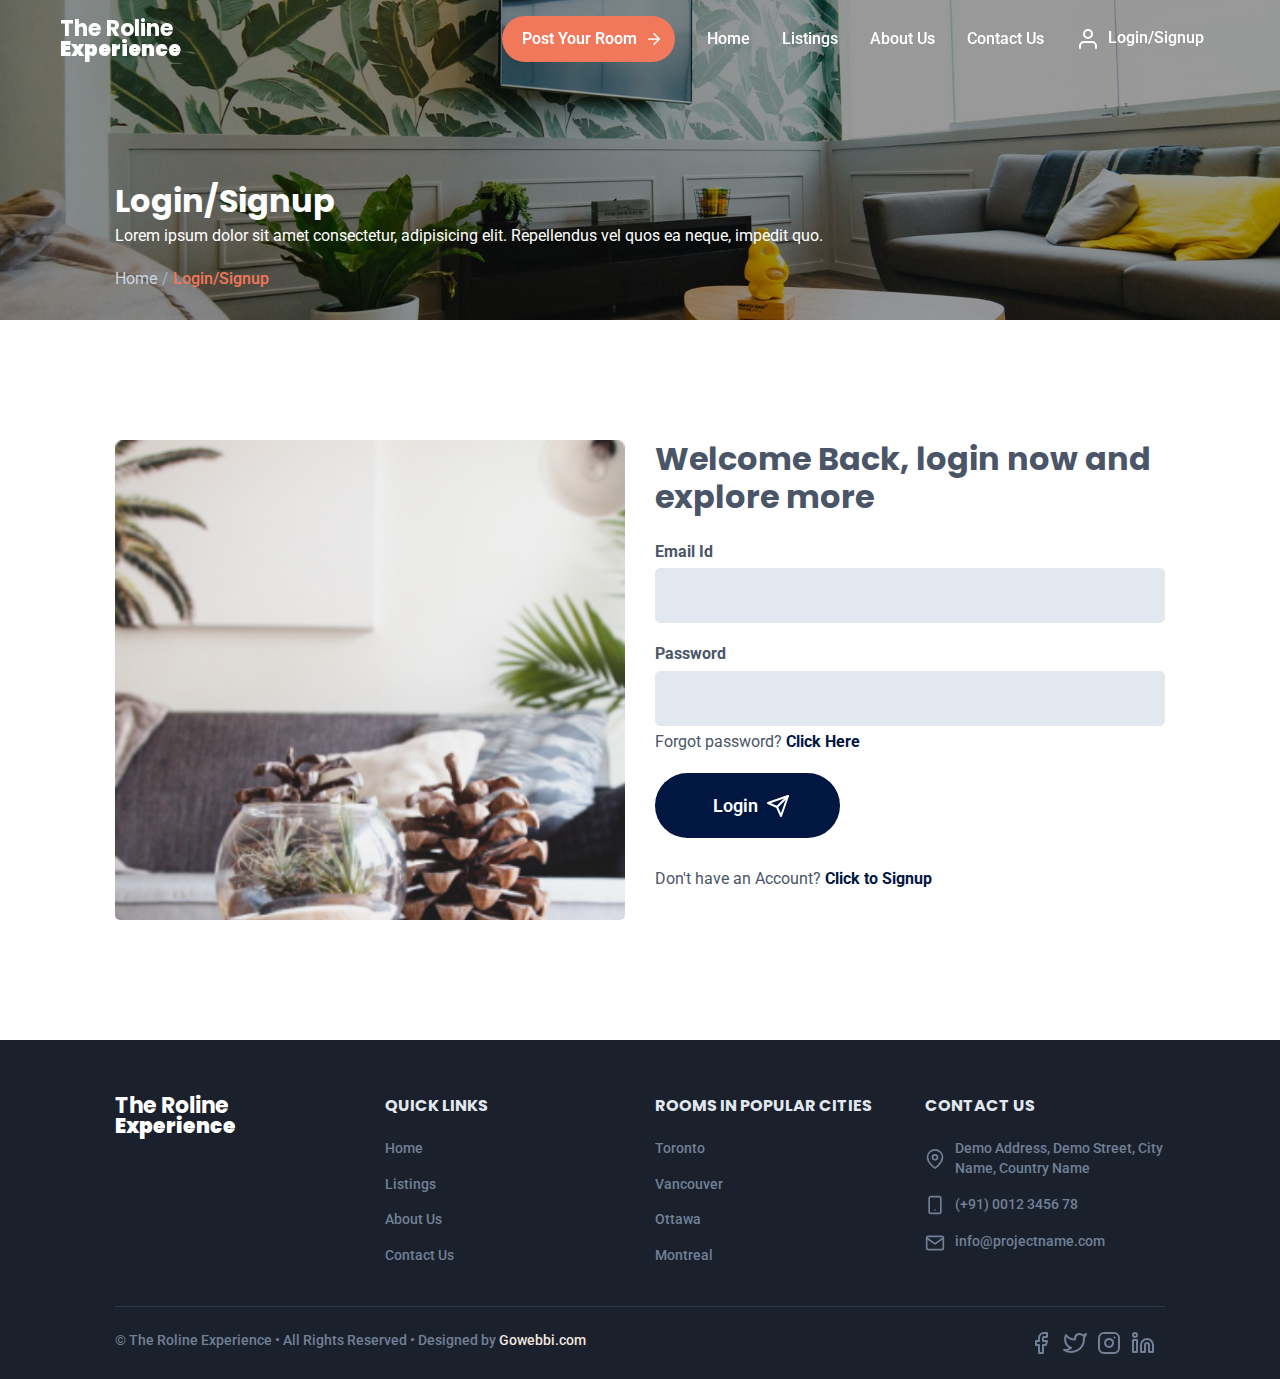
<file: dev-build/login-signup.html>
<!DOCTYPE html>
<html lang="en">
<head>
    <meta charset="utf-8">
    <meta name="viewport" content="width=device-width, initial-scale=1.0">
    <meta http-equiv="X-UA-Compatible" content="IE=edge">
    <title>The Roline Experience - Login/Signup</title>
    <link rel="stylesheet" href="library/style/app.css">
    <link href="https://fonts.googleapis.com/css2?family=Poppins:ital,wght@0,400;0,500;0,600;0,700;1,700;1,900&family=Roboto:wght@400;500;700&display=swap" rel="stylesheet">
</head>
<body>

<header>
    <div class="container-fluid">
        <nav class="navbar navbar-expand-lg">
            <a class="navbar-brand" href="index.html">
                <div class="text-logo">
                    The Roline <span>Experience</span>
                </div>
            </a>
            <button class="navbar-toggler" type="button" data-toggle="collapse" data-target="#navbarSupportedContent" aria-controls="navbarSupportedContent" aria-expanded="false" aria-label="Toggle navigation">
              <span class="navbar-toggler-icon"></span>
            </button>
            <div class="ml-auto d-flex flex-grow-1 justify-content-end">
                <a href="my-profile.html#post-rooms" class="cstm-btn sm"><span>post your room</span> <i data-feather="arrow-right"></i></a>
            </div>
            <div class="collapse navbar-collapse" id="navbarSupportedContent">
              <ul class="navbar-nav">
                <li class="nav-item active">
                  <a class="nav-link" href="index.html">Home <span class="sr-only">(current)</span></a>
                </li>
                <li class="nav-item">
                  <a class="nav-link" href="listings.html">Listings</a>
                </li>
                <li class="nav-item">
                  <a class="nav-link" href="about-us.html">About Us</a>
                </li>
                <li class="nav-item">
                    <a class="nav-link" href="contact-us.html">Contact Us</a>
                </li>
                <li class="nav-item">
                    <a class="nav-link" href="login-signup.html"><i data-feather="user"></i>Login/Signup</a>
                    <li class="nav-item dropdown position-relative" hidden>
                      <a href="#" class="nav-link dropdown-toggle" id="navbarDropdown" role="button" data-toggle="dropdown"
                          aria-haspopup="true" aria-expanded="false"><i data-feather="user"></i>Hello, User Name</a>
                      <div class="dropdown-menu" aria-labelledby="navbarDropdown">
                          <a class="dropdown-item" href="#"><i data-feather="user"></i>Profile</a>
                          <a class="dropdown-item" href="#"><i data-feather="log-out"></i>Logout</a>
                      </div>
                  </li>
                </li>
              </ul>
            </div>
          </nav>
    </div>
</header>

<div class="inner-banner">
    <div class="container">
        <div class="pb-5">
            <h4>Login/Signup</h4>
            <p>Lorem ipsum dolor sit amet consectetur, adipisicing elit. Repellendus vel quos ea neque, impedit quo.</p>
            <nav aria-label="breadcrumb">
                <ol class="breadcrumb">
                  
                      
    <li class="breadcrumb-item"><a href="index.html">Home</a></li>


                  
                      

    <li class="breadcrumb-item active" aria-current="page">Login/Signup</li>

                  
                </ol>
            </nav>
        </div>
    </div>
</div>
<!-- section 8 -->
<section id="section8" class="section">
    <div class="container">
        <div class="row">
            <div class="col-lg-6">
                <div class="img-area">
                    <img src="assets/images/property/property1.png" alt="">
                </div>
            </div>
            <div class="col-lg-6">
                <div class="login-form">
                    <h3>Welcome Back, login now and explore more</h3>
                    <div class="form-area">
                        <form>
                            <div class="form-group">
                                <label>Email Id</label>
                                <input type="email" class="form-control">
                            </div>
                            <div class="form-group">
                                <label>Password</label>
                                <input type="password" class="form-control">
                                <p class="mt-2">Forgot password? <a href="#" data-toggle="modal" data-target="#forgot-password-modal">Click Here</a></p>
                            </div>
                            <div class="form-group">
                                <button type="submit" class="cstm-btn">Login <i data-feather="send"></i></button>
                            </div>
                            <div class="form-group mt-5">
                                <p>Don't have an Account? <a href="javascript:void(0)" class="signup">Click to Signup</a></p>
                            </div>
                        </form>
                    </div>
                </div>
                <div class="signup-form" hidden="hidden">
                    <h3>Create your Account, and start the experience</h3>
                    <div class="form-area">
                        <form>
                            <div class="form-group">
                                <label>Full Name</label>
                                <input type="text" class="form-control">
                            </div>
                            <div class="form-group">
                                <label>Email Id</label>
                                <input type="email" class="form-control">
                            </div>
                            <div class="form-group">
                                <label>Password</label>
                                <input type="password" class="form-control">
                            </div>
                            <div class="form-group">
                                <button type="submit" class="cstm-btn">Sign Up <i data-feather="send"></i></button>
                            </div>
                            <div class="form-group mt-5">
                                <p>Already have an Account? <a href="javascript:void(0)" class="login">Login Now</a></p>
                            </div>
                        </form>
                    </div>
                </div>
            </div>
        </div>
    </div>
</section>
<!-- section 8 -->
<footer>
    <div class="container">
        <div class="row">
            <div class="col-lg-3">
                <div class="footer-inner">
                    <div class="logo-area">
                        <a href="index.html">
                            <div class="text-logo">
                                The Roline <span>Experience</span>
                            </div>
                        </a>
                    </div>
                </div>
            </div>
            <div class="col-lg-3">
                <div class="footer-inner">
                    <h4>Quick Links</h4>
                    <ul class="quick-links">
                        <li>
                            <a href="index.html">Home</a>
                        </li>
                        <li>
                            <a href="listings.html">Listings</a>
                        </li>
                        <li>
                            <a href="about-us.html">About Us</a>
                        </li>
                        <li>
                            <a href="contact-us.html">Contact Us</a>
                        </li>
                    </ul>
                </div>
            </div>
            <div class="col-lg-3">
                <div class="footer-inner">
                    <h4>Rooms in Popular Cities</h4>
                    <ul class="quick-links">
                        <li>
                            <a href="#">Toronto</a>
                        </li>
                        <li>
                            <a href="#">Vancouver</a>
                        </li>
                        <li>
                            <a href="#">Ottawa</a>
                        </li>
                        <li>
                            <a href="#">Montreal</a>
                        </li>
                    </ul>
                </div>
            </div>
            <div class="col-lg-3">
                <div class="footer-inner">
                    <h4>Contact Us</h4>
                    <ul class="contact">
                        <li>
                            <div class="icon">
                                <i data-feather="map-pin"></i>
                            </div>
                            Demo Address, Demo Street, City Name, Country Name
                        </li>
                        <li>
                            <div class="icon">
                                <i data-feather="smartphone"></i>
                            </div>
                            (+91) 0012 3456 78
                        </li>
                        <li>
                            <div class="icon">
                                <i data-feather="mail"></i>
                            </div>
                            info@projectname.com
                        </li>
                    </ul>
                </div>
            </div>
        </div>
        <div class="footer-bottom">
            <div class="row">
                <div class="col-lg-8">
                    <p>&copy; The Roline Experience &bull; All Rights Reserved &bull; Designed by <a href="https://gowebbi.com/" target="_blank">Gowebbi.com</a></p>
                </div>
                <div class="col-lg-4">
                    <ul class="social-links justify-content-lg-end">
                        <li><a href="#"><i data-feather="facebook"></i></a></li>
                        <li><a href="#"><i data-feather="twitter"></i></a></li>
                        <li><a href="#"><i data-feather="instagram"></i></a></li>
                        <li><a href="#"><i data-feather="linkedin"></i></a></li>
                    </ul>
                </div>
            </div>
        </div>
    </div>
</footer>
<div class="modal fade" id="forgot-password-modal" tabindex="-1" role="dialog"  aria-labelledby="forgot-password"  aria-hidden="true">
    <div class="modal-dialog" role="document">
      <div class="modal-content">
        <div class="modal-header">
            
                <h5 class="modal-title" id="forgot-password">Reset Your Password</h5>
            
            <button type="button" class="close" data-dismiss="modal" aria-label="Close">
                <span aria-hidden="true">
                    <i data-feather="x-circle"></i>
                </span>
            </button>
        </div>
        <div class="modal-body">
            
                <div class="form-area">
                    <form>
                        
                            
    <div class="form-group">
        <label>Enter your email address and click on th link to reset your password</label>
        <input type="email" class="form-control" placeholder="">
    </div>



                        
                            


    <div class="form-group">
        <button type="submit" class="cstm-btn">Submit<i data-feather="send"></i></button>
    </div>

                        
                    </form>
                </div>
            
        </div>
      </div>
    </div>
  </div>
<script src="library/js/app-min.js"></script>
</body>
</html>
</file>
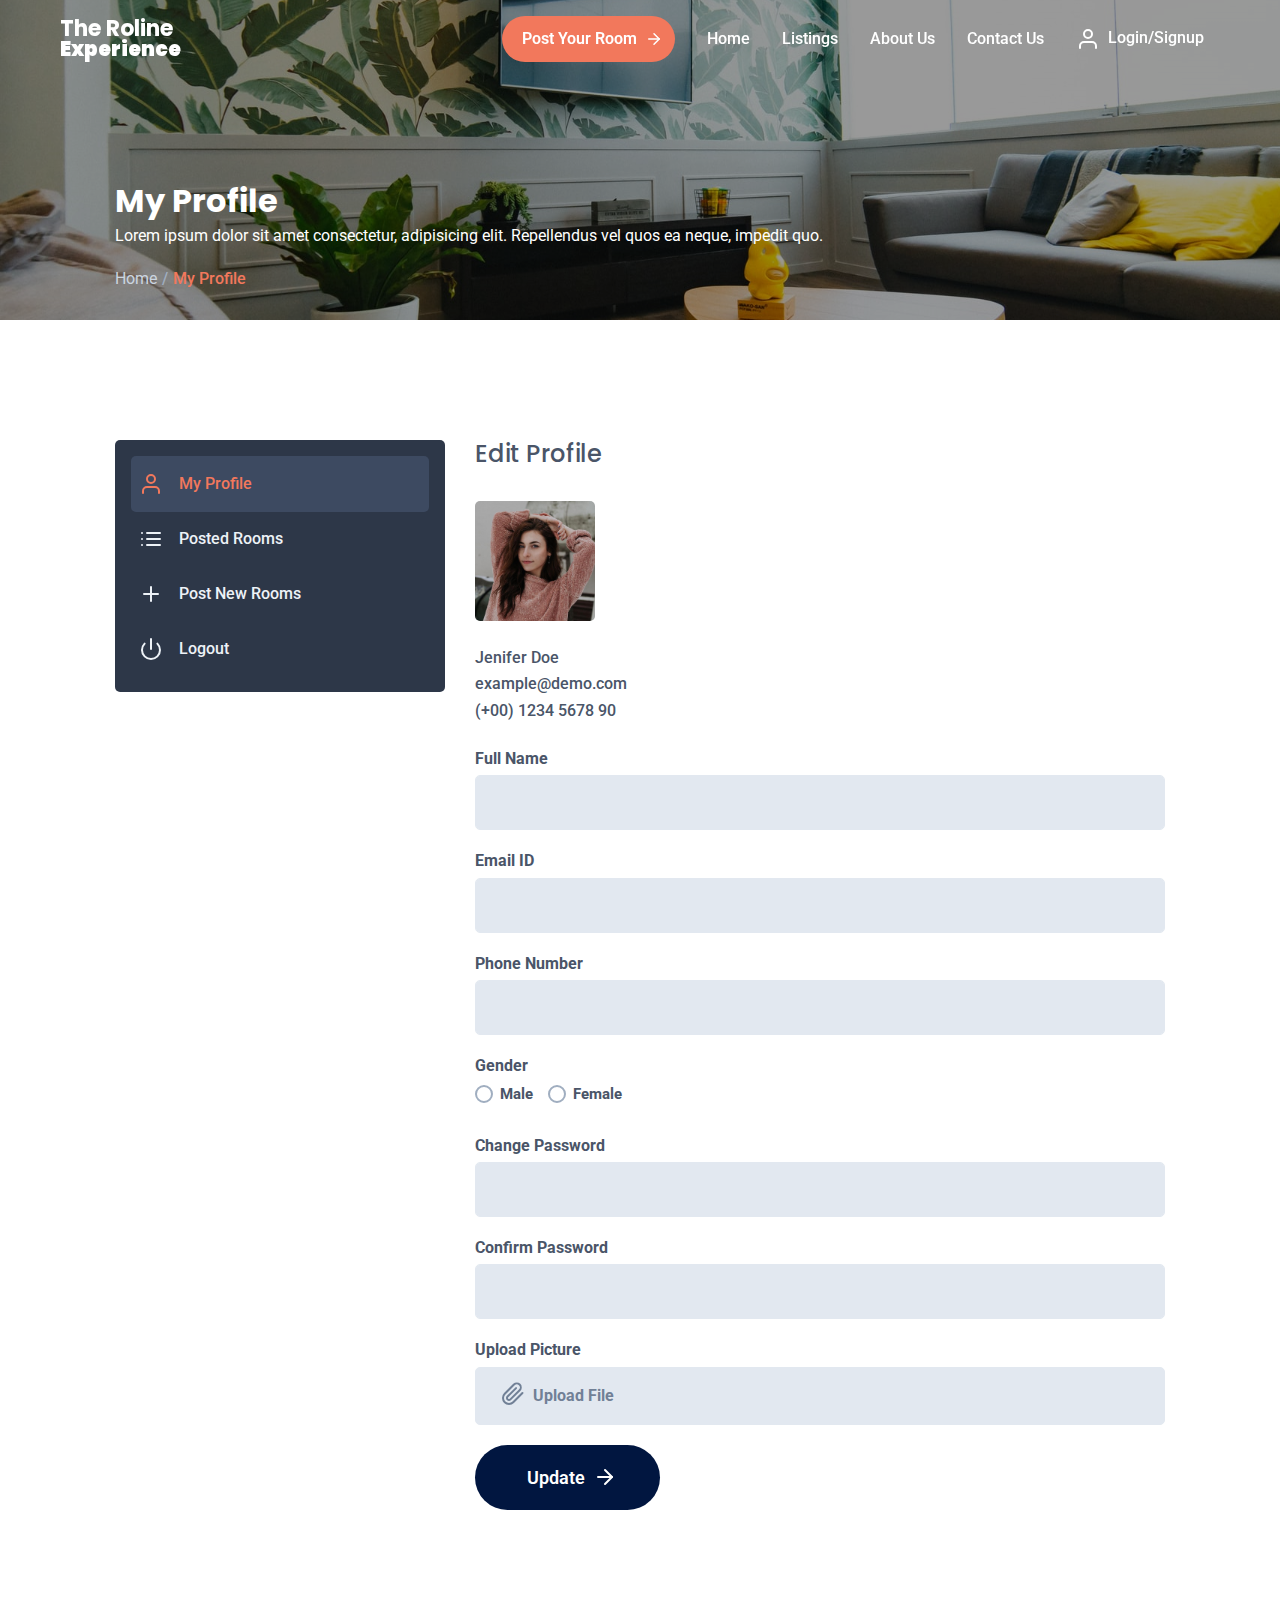
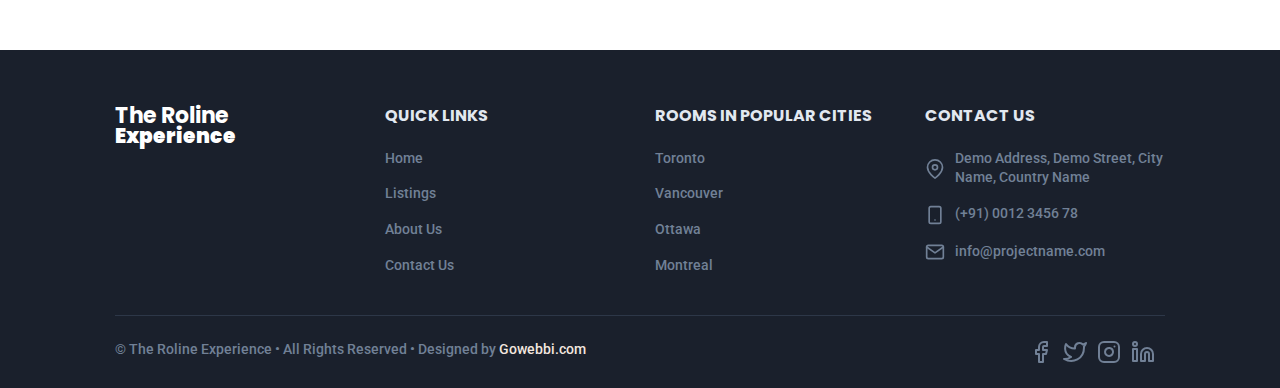
<file: dev-build/my-profile.html>
<!DOCTYPE html>
<html lang="en">
<head>
    <meta charset="utf-8">
    <meta name="viewport" content="width=device-width, initial-scale=1.0">
    <meta http-equiv="X-UA-Compatible" content="IE=edge">
    <title>The Roline Experience - My Profile</title>
    <link rel="stylesheet" href="library/style/app.css">
    <link href="https://fonts.googleapis.com/css2?family=Poppins:ital,wght@0,400;0,500;0,600;0,700;1,700;1,900&family=Roboto:wght@400;500;700&display=swap" rel="stylesheet">
</head>
<body>

<header>
    <div class="container-fluid">
        <nav class="navbar navbar-expand-lg">
            <a class="navbar-brand" href="index.html">
                <div class="text-logo">
                    The Roline <span>Experience</span>
                </div>
            </a>
            <button class="navbar-toggler" type="button" data-toggle="collapse" data-target="#navbarSupportedContent" aria-controls="navbarSupportedContent" aria-expanded="false" aria-label="Toggle navigation">
              <span class="navbar-toggler-icon"></span>
            </button>
            <div class="ml-auto d-flex flex-grow-1 justify-content-end">
                <a href="my-profile.html#post-rooms" class="cstm-btn sm"><span>post your room</span> <i data-feather="arrow-right"></i></a>
            </div>
            <div class="collapse navbar-collapse" id="navbarSupportedContent">
              <ul class="navbar-nav">
                <li class="nav-item active">
                  <a class="nav-link" href="index.html">Home <span class="sr-only">(current)</span></a>
                </li>
                <li class="nav-item">
                  <a class="nav-link" href="listings.html">Listings</a>
                </li>
                <li class="nav-item">
                  <a class="nav-link" href="about-us.html">About Us</a>
                </li>
                <li class="nav-item">
                    <a class="nav-link" href="contact-us.html">Contact Us</a>
                </li>
                <li class="nav-item">
                    <a class="nav-link" href="login-signup.html"><i data-feather="user"></i>Login/Signup</a>
                    <li class="nav-item dropdown position-relative" hidden>
                      <a href="#" class="nav-link dropdown-toggle" id="navbarDropdown" role="button" data-toggle="dropdown"
                          aria-haspopup="true" aria-expanded="false"><i data-feather="user"></i>Hello, User Name</a>
                      <div class="dropdown-menu" aria-labelledby="navbarDropdown">
                          <a class="dropdown-item" href="#"><i data-feather="user"></i>Profile</a>
                          <a class="dropdown-item" href="#"><i data-feather="log-out"></i>Logout</a>
                      </div>
                  </li>
                </li>
              </ul>
            </div>
          </nav>
    </div>
</header>

<div class="inner-banner">
    <div class="container">
        <div class="pb-5">
            <h4>My Profile</h4>
            <p>Lorem ipsum dolor sit amet consectetur, adipisicing elit. Repellendus vel quos ea neque, impedit quo.</p>
            <nav aria-label="breadcrumb">
                <ol class="breadcrumb">
                  
                      
    <li class="breadcrumb-item"><a href="index.html">Home</a></li>


                  
                      

    <li class="breadcrumb-item active" aria-current="page">My Profile</li>

                  
                </ol>
            </nav>
        </div>
    </div>
</div>
<!-- section 9 -->
<section id="section9" class="section">
    <div class="container">
        <div class="row">
            <div class="col-lg-4">
                <div class="sidebarsticky-wrap"></div>
                <div class="left-area sidebarsticky">
                    <ul class="nav nav-tabs flex-column" id="myTab" role="tablist">
                        <li class="nav-item">
                          <a class="nav-link active" id="my-profile-tab" data-toggle="tab" href="#my-profile" role="tab" aria-controls="my-profile" aria-selected="true"><i data-feather="user"></i>My Profile</a>
                        </li>
                        <li class="nav-item">
                          <a class="nav-link" id="posted-rooms-tab" data-toggle="tab" href="#posted-rooms" role="tab" aria-controls="posted-rooms" aria-selected="false"><i data-feather="list"></i>Posted Rooms</a>
                        </li>
                        <li class="nav-item">
                          <a class="nav-link" id="post-rooms-tab" data-toggle="tab" href="#post-rooms" role="tab" aria-controls="post-rooms" aria-selected="false"><i data-feather="plus"></i>Post New Rooms</a>
                        </li>
                        <li class="nav-item">
                            <a class="nav-link"><i data-feather="power"></i>Logout</a>
                          </li>
                      </ul>
                </div>
            </div>
            <div class="col-lg-8">
                <div class="right-area">
                    <div class="tab-content" id="myTabContent">
                        <div class="tab-pane fade show active" id="my-profile" role="tabpanel" aria-labelledby="my-profile-tab">
                            <div class="tab-inner">
                                <h4>Edit Profile</h4>
                                <div class="profile">
                                    <img src="assets/images/users/user6.jpg" alt="">
                                </div>
                                <ul class="profile-details">
                                    <li>Jenifer Doe</li>
                                    <li>example@demo.com</li>
                                    <li>(+00) 1234 5678 90</li>
                                </ul>
                                <div class="form-area">
                                    <form>
                                        <div class="form-group">
                                            <label>Full Name</label>
                                            <input type="text" class="form-control">
                                        </div>
                                        <div class="form-group">
                                            <label>Email ID</label>
                                            <input type="email" class="form-control">
                                        </div>
                                        <div class="form-group">
                                            <label>Phone Number</label>
                                            <input type="text" class="form-control">
                                        </div>
                                        <div class="form-group">
                                            <label>Gender</label>
                                            <ul class="d-flex">
                                                <li class="mr-4 cstm-check-radio">
                                                    <div class="radio">
                                                        <input type="radio" id="male" name="gender">
                                                        <label for="male">Male</label>
                                                    </div>
                                                </li>
                                                <li class="cstm-check-radio">
                                                    <div class="radio">
                                                        <input type="radio" id="female" name="gender">
                                                        <label for="female">Female</label>
                                                    </div>
                                                </li>
                                            </ul>
                                        </div>
                                        <div class="form-group">
                                            <label>Change Password</label>
                                            <input type="password" class="form-control">
                                        </div>
                                        <div class="form-group">
                                            <label>Confirm Password</label>
                                            <input type="password" class="form-control">
                                        </div>
                                        <div class="form-group">
                                            <label>Upload Picture</label>
                                            <div class="clearfix"></div>
                                            <input type="file" name="file1" id="file1" class="inputfile">
                                            <label for="file1" class="d-block">
                                                <i data-feather="paperclip"></i>
                                                <span>Upload File</span>
                                            </label>
                                        </div>
                                        <div class="form-group">
                                            <button type="submit" class="cstm-btn">Update <i data-feather="arrow-right"></i></button>
                                        </div>
                                    </form>
                                </div>
                            </div>
                        </div>
                        <div class="tab-pane fade" id="posted-rooms" role="tabpanel" aria-labelledby="posted-rooms-tab">
                            <div class="tab-inner">
                                <h4>Rooms you have posted</h4>
                                <div class="row">
                                    <div class="col-lg-6">
                                        <div class="card">
    <div class="img-area">
        <a href="listing-details.html"><img src="assets/images/property/property.png" alt=""></a>
        <div class="tag">For Rent</div>
    </div>
    <div class="content">
        <h6>Apartment</h6>
        <h2><a href="listing-details.html">Apartment Name</a></h2>
        <ul>
            <li>Beds:3</li>
            <li>Baths:1</li>
            <li>Sq Ft:4800</li>
        </ul>
        <div class="address">
            <i data-feather="map-pin"></i>
            <p>0022 Demo Street, Toronto, 001122</p>
        </div>
         <div class="details">
             <div class="user">
                 <img src="assets/images/users/user.png" alt="">
                 <div>
                     <h3>Jenifer Doe</h3>
                     <h5>2 Weeks ago</h5>
                 </div>
             </div>
             <div class="price">
                <h4>$857.00/mo</h4>
             </div>
         </div>
    </div>
</div>
                                    </div>
                                    <div class="col-lg-6">
                                        <div class="card">
    <div class="img-area">
        <a href="listing-details.html"><img src="assets/images/property/property1.png" alt=""></a>
        <div class="tag">Looking For Room Partner</div>
    </div>
    <div class="content">
        <h6>Apartment</h6>
        <h2><a href="listing-details.html">Apartment Name</a></h2>
        <ul>
            <li>Beds:2</li>
            <li>Baths:1</li>
            <li>Sq Ft:3200</li>
        </ul>
        <div class="address">
            <i data-feather="map-pin"></i>
            <p>0011 Demo Street, Vancouver, 002211</p>
        </div>
         <div class="details">
             <div class="user">
                 <img src="assets/images/users/user1.png" alt="">
                 <div>
                     <h3>John Doe</h3>
                     <h5>1 Week ago</h5>
                 </div>
             </div>
             <div class="price">
                <h4>$750.00/mo</h4>
             </div>
         </div>
    </div>
</div>
                                    </div>
                                    <div class="col-lg-6">
                                        <div class="card">
    <div class="img-area">
        <a href="listing-details.html"><img src="assets/images/property/property2.png" alt=""></a>
        <div class="tag">For Rent</div>
    </div>
    <div class="content">
        <h6>Apartment</h6>
        <h2><a href="listing-details.html">Apartment Name</a></h2>
        <ul>
            <li>Beds:3</li>
            <li>Baths:2</li>
            <li>Sq Ft:5600</li>
        </ul>
        <div class="address">
            <i data-feather="map-pin"></i>
            <p>0123 Demo Street, Ottawa, 110022</p>
        </div>
         <div class="details">
             <div class="user">
                 <img src="assets/images/users/user2.png" alt="">
                 <div>
                     <h3>Maria Swan</h3>
                     <h5>3 Days ago</h5>
                 </div>
             </div>
             <div class="price">
                <h4>$900.00/mo</h4>
             </div>
         </div>
    </div>
</div>
                                    </div>
                                    <div class="col-lg-6">
                                        <div class="card">
    <div class="img-area">
        <a href="listing-details.html"><img src="assets/images/property/property1.png" alt=""></a>
        <div class="tag">Looking For Room Partner</div>
    </div>
    <div class="content">
        <h6>Apartment</h6>
        <h2><a href="listing-details.html">Apartment Name</a></h2>
        <ul>
            <li>Beds:2</li>
            <li>Baths:1</li>
            <li>Sq Ft:3200</li>
        </ul>
        <div class="address">
            <i data-feather="map-pin"></i>
            <p>1234 Demo Street, Montreal, 002211</p>
        </div>
         <div class="details">
             <div class="user">
                 <img src="assets/images/users/user1.png" alt="">
                 <div>
                     <h3>John Doe</h3>
                     <h5>1 Week ago</h5>
                 </div>
             </div>
             <div class="price">
                <h4>$750.00/mo</h4>
             </div>
         </div>
    </div>
</div>
                                    </div>
                                    <div class="col-lg-6">
                                        <div class="card">
    <div class="img-area">
        <a href="listing-details.html"><img src="assets/images/property/property.png" alt=""></a>
        <div class="tag">For Rent</div>
    </div>
    <div class="content">
        <h6>Apartment</h6>
        <h2><a href="listing-details.html">Apartment Name</a></h2>
        <ul>
            <li>Beds:3</li>
            <li>Baths:1</li>
            <li>Sq Ft:4800</li>
        </ul>
        <div class="address">
            <i data-feather="map-pin"></i>
            <p>0022 Demo Street, Toronto, 001122</p>
        </div>
         <div class="details">
             <div class="user">
                 <img src="assets/images/users/user.png" alt="">
                 <div>
                     <h3>Jenifer Doe</h3>
                     <h5>2 Weeks ago</h5>
                 </div>
             </div>
             <div class="price">
                <h4>$857.00/mo</h4>
             </div>
         </div>
    </div>
</div>
                                    </div>
                                    <div class="col-lg-6">
                                        <div class="card">
    <div class="img-area">
        <a href="listing-details.html"><img src="assets/images/property/property1.png" alt=""></a>
        <div class="tag">Looking For Room Partner</div>
    </div>
    <div class="content">
        <h6>Apartment</h6>
        <h2><a href="listing-details.html">Apartment Name</a></h2>
        <ul>
            <li>Beds:2</li>
            <li>Baths:1</li>
            <li>Sq Ft:3200</li>
        </ul>
        <div class="address">
            <i data-feather="map-pin"></i>
            <p>0011 Demo Street, Vancouver, 002211</p>
        </div>
         <div class="details">
             <div class="user">
                 <img src="assets/images/users/user1.png" alt="">
                 <div>
                     <h3>John Doe</h3>
                     <h5>1 Week ago</h5>
                 </div>
             </div>
             <div class="price">
                <h4>$750.00/mo</h4>
             </div>
         </div>
    </div>
</div>
                                    </div>
                                </div>
                                <div class="row">
                                    <div class="col-12">
                                        <nav aria-label="Page navigation example">
                                            <ul class="pagination pagination-lg">
                                                <li class="page-item"><a class="page-link" href="#">Previous</a></li>
                                                <li class="page-item active"><a class="page-link" href="#">1</a></li>
                                                <li class="page-item"><a class="page-link" href="#">2</a></li>
                                                <li class="page-item"><a class="page-link" href="#">3</a></li>
                                                <li class="page-item"><a class="page-link" href="#">Next</a></li>
                                            </ul>
                                        </nav>
                                    </div>
                                </div>
                            </div>
                        </div>
                        <div class="tab-pane fade" id="post-rooms" role="tabpanel" aria-labelledby="post-rooms-tab">
                            <div class="tab-inner">
                                <h4>Post New Rooms</h4>
                                <div class="form-area">
                                    <form>
                                        <div class="form-group">
                                            <label>Category</label>
                                            <select class="form-control">
                                                <option selected disabled>Select Category</option>
                                                <option>Apartment</option>
                                                <option>Small Room</option>
                                                <option>Category 1</option>
                                                <option>Category 2</option>
                                            </select>
                                        </div>
                                        <div class="form-group">
                                            <label>Room Name</label>
                                            <input type="text" class="form-control">
                                        </div>
                                        <div class="form-group">
                                            <label>Purpose of posting new room</label>
                                            <select class="form-control">
                                                <option selected>For Rent</option>
                                                <option>Looking for Room Partner</option>
                                            </select>
                                        </div>
                                        <ul class="inline-form-group">
                                            <li>
                                                <div class="form-group">
                                                    <label>Rooms</label>
                                                    <select class="form-control">
                                                        <option selected disabled>Select Rooms</option>
                                                        <option>1</option>
                                                        <option>2</option>
                                                        <option>3</option>
                                                        <option>4</option>
                                                    </select>
                                                </div>
                                            </li>
                                            <li>
                                                <div class="form-group">
                                                    <label>Rooms</label>
                                                    <select class="form-control">
                                                        <option selected disabled>Select Rooms</option>
                                                        <option>1</option>
                                                        <option>2</option>
                                                        <option>3</option>
                                                        <option>4</option>
                                                    </select>
                                                </div>
                                            </li>
                                            <li>
                                                <div class="form-group">
                                                    <label>Sq. Ft.</label>
                                                    <input type="text" class="form-control">
                                                </div>
                                            </li>
                                        </ul>
                                        <div class="form-group">
                                            <label>Address</label>
                                            <textarea rows="4" class="form-control"></textarea>
                                        </div>
                                        <div class="form-group">
                                            <label>Price</label>
                                            <input type="text" class="form-control">
                                        </div>
                                        <div class="form-group">
                                            <label>Upload Picture</label>
                                            <div class="clearfix"></div>
                                            <input type="file" name="file2" id="file2" class="inputfile">
                                            <label for="file2" class="d-block">
                                                <i data-feather="paperclip"></i>
                                                <span>Upload File</span>
                                            </label>
                                        </div>
                                        <div class="form-group">
                                            <button type="submit" class="cstm-btn">Add New Room <i data-feather="arrow-right"></i></button>
                                        </div>
                                    </form>
                                </div>
                            </div>
                        </div>
                    </div>
                </div>
            </div>
        </div>
    </div>
</section>
<!-- section 9 -->
<footer>
    <div class="container">
        <div class="row">
            <div class="col-lg-3">
                <div class="footer-inner">
                    <div class="logo-area">
                        <a href="index.html">
                            <div class="text-logo">
                                The Roline <span>Experience</span>
                            </div>
                        </a>
                    </div>
                </div>
            </div>
            <div class="col-lg-3">
                <div class="footer-inner">
                    <h4>Quick Links</h4>
                    <ul class="quick-links">
                        <li>
                            <a href="index.html">Home</a>
                        </li>
                        <li>
                            <a href="listings.html">Listings</a>
                        </li>
                        <li>
                            <a href="about-us.html">About Us</a>
                        </li>
                        <li>
                            <a href="contact-us.html">Contact Us</a>
                        </li>
                    </ul>
                </div>
            </div>
            <div class="col-lg-3">
                <div class="footer-inner">
                    <h4>Rooms in Popular Cities</h4>
                    <ul class="quick-links">
                        <li>
                            <a href="#">Toronto</a>
                        </li>
                        <li>
                            <a href="#">Vancouver</a>
                        </li>
                        <li>
                            <a href="#">Ottawa</a>
                        </li>
                        <li>
                            <a href="#">Montreal</a>
                        </li>
                    </ul>
                </div>
            </div>
            <div class="col-lg-3">
                <div class="footer-inner">
                    <h4>Contact Us</h4>
                    <ul class="contact">
                        <li>
                            <div class="icon">
                                <i data-feather="map-pin"></i>
                            </div>
                            Demo Address, Demo Street, City Name, Country Name
                        </li>
                        <li>
                            <div class="icon">
                                <i data-feather="smartphone"></i>
                            </div>
                            (+91) 0012 3456 78
                        </li>
                        <li>
                            <div class="icon">
                                <i data-feather="mail"></i>
                            </div>
                            info@projectname.com
                        </li>
                    </ul>
                </div>
            </div>
        </div>
        <div class="footer-bottom">
            <div class="row">
                <div class="col-lg-8">
                    <p>&copy; The Roline Experience &bull; All Rights Reserved &bull; Designed by <a href="https://gowebbi.com/" target="_blank">Gowebbi.com</a></p>
                </div>
                <div class="col-lg-4">
                    <ul class="social-links justify-content-lg-end">
                        <li><a href="#"><i data-feather="facebook"></i></a></li>
                        <li><a href="#"><i data-feather="twitter"></i></a></li>
                        <li><a href="#"><i data-feather="instagram"></i></a></li>
                        <li><a href="#"><i data-feather="linkedin"></i></a></li>
                    </ul>
                </div>
            </div>
        </div>
    </div>
</footer>
<script src="library/js/app-min.js"></script>
</body>
</html>
</file>
